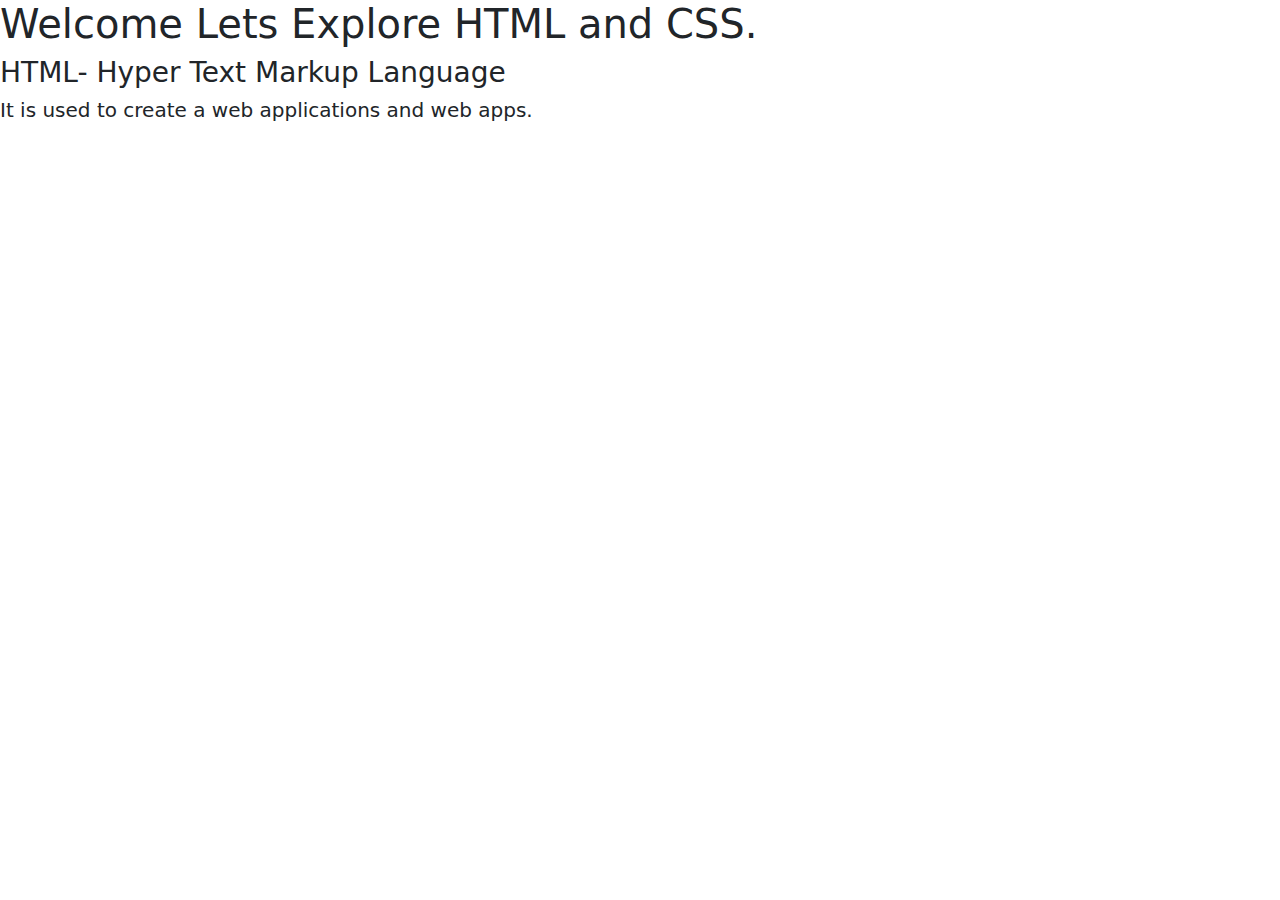
<file: WebApplication1/HtmlPage1.html>
﻿<!DOCTYPE html>
<html>
<head>
    <meta charset="utf-8" />
    <title>HtmlPractise</title>
    <link href="bootstrapexternal.css" rel="stylesheet" />
</head>
<body>
    <h1>Welcome Lets Explore HTML and CSS.</h1>
    <h3>HTML- Hyper Text Markup Language</h3>
    <h5>It is used to create a web applications and web apps.</h5>
    
</body>
</html>
</file>
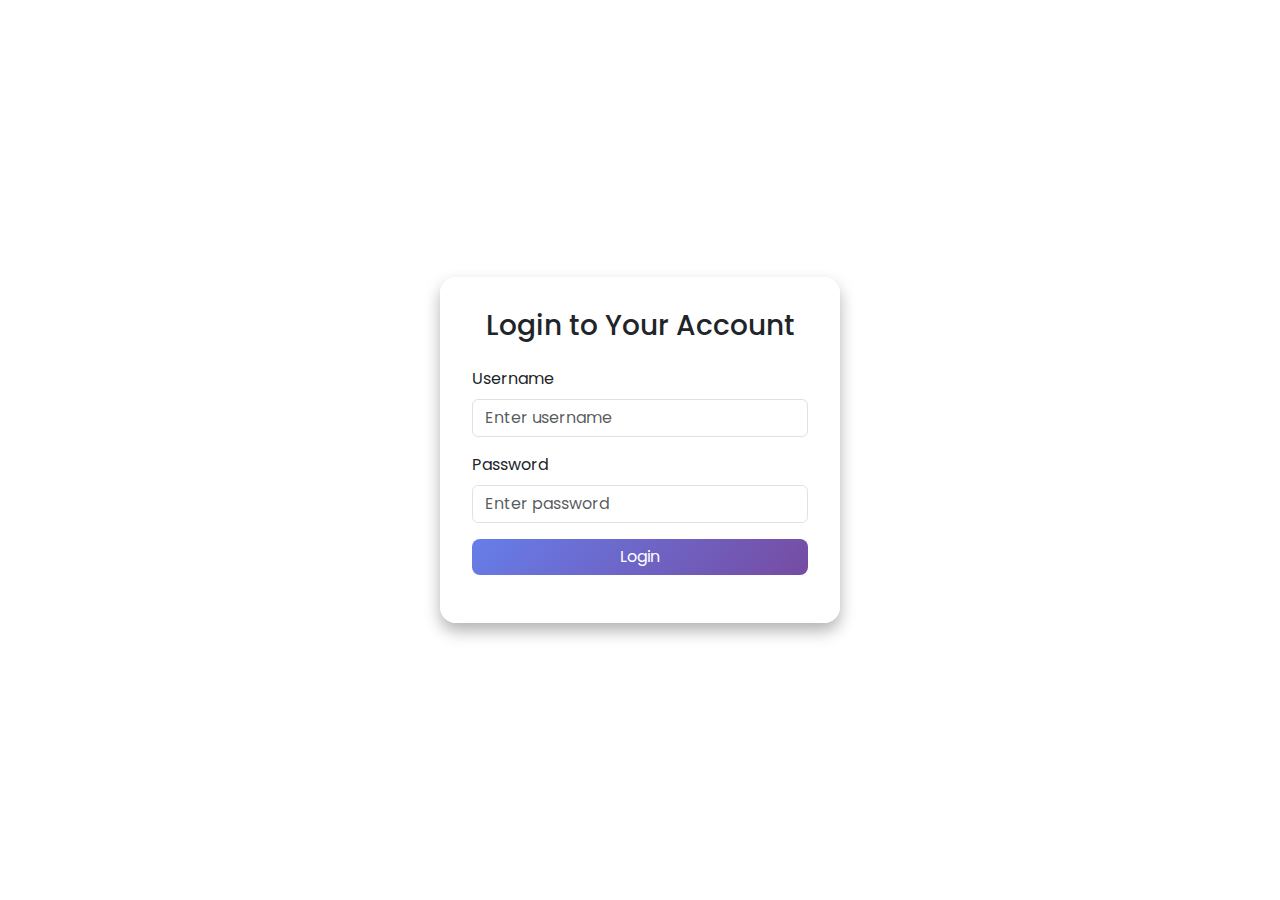
<file: WebApplicationPrac/LoginPage.html>
﻿<!DOCTYPE html>
<html lang="en">
<head>
    <meta charset="UTF-8" />
    <meta name="viewport" content="width=device-width, initial-scale=1.0" />
    <title>Stylish Login Page</title>

    <!-- Bootstrap CSS -->
    <link href="https://cdn.jsdelivr.net/npm/bootstrap@5.3.3/dist/css/bootstrap.min.css" rel="stylesheet">

    <!-- Google Font -->
    <link href="https://fonts.googleapis.com/css2?family=Poppins:wght@300;500;700&display=swap" rel="stylesheet">

    <style>
        body {
            font-family: 'Poppins', sans-serif;
            background: url('https://images.unsplash.com/photo-1508780709619-79562169bc64?auto=format&fit=crop&w=1400&q=80') no-repeat center center fixed;
            background-size: cover;
        }

        .login-container {
            min-height: 100vh;
            display: flex;
            align-items: center;
            justify-content: center;
        }

        .login-card {
            background: rgba(255, 255, 255, 0.95);
            padding: 2rem;
            border-radius: 1rem;
            box-shadow: 0 8px 16px rgba(0,0,0,0.3);
            width: 100%;
            max-width: 400px;
        }

        .btn-primary {
            border-radius: 0.5rem;
            background: linear-gradient(135deg, #667eea, #764ba2);
            border: none;
        }

            .btn-primary:hover {
                background: linear-gradient(135deg, #5a67d8, #6b46c1);
            }

        .message {
            margin-top: 1rem;
            text-align: center;
            font-weight: 500;
        }
    </style>
</head>
<body>
    <div class="login-container">
        <div class="login-card">
            <h3 class="text-center mb-4">Login to Your Account</h3>
            <form id="loginForm">
                <div class="mb-3">
                    <label for="username" class="form-label">Username</label>
                    <input type="text" class="form-control" id="username" placeholder="Enter username" required />
                </div>
                <div class="mb-3">
                    <label for="password" class="form-label">Password</label>
                    <input type="password" class="form-control" id="password" placeholder="Enter password" required />
                </div>
                <button type="submit" class="btn btn-primary w-100">Login</button>
                <div id="message" class="message"></div>
            </form>
        </div>
    </div>

    <!-- JS Script -->
    <script>
        document.getElementById("loginForm").addEventListener("submit", function (e) {
            e.preventDefault(); // prevent form submission

            const username = document.getElementById("username").value;
            const password = document.getElementById("password").value;
            const messageDiv = document.getElementById("message");


            // Dummy credentials check
            if (username === "Nikitha" && password === "niki@123") {
                messageDiv.innerHTML = "<span class='text-success'>Login Successful!</span>";
                //usernameInput.value = "";
                //passwordInput.value = "";
                
            } else {
                messageDiv.innerHTML = "<span class='text-danger'>Incorrect credentials. Try again.</span>";
                //usernameInput.value = "";
                //passwordInput.value = "";
            }
      
        
        });
    </script>

    <!-- Bootstrap JS (Optional) -->
    <script src="https://cdn.jsdelivr.net/npm/bootstrap@5.3.3/dist/js/bootstrap.bundle.min.js"></script>
</body>
</html>
</file>
<file: WebApplication1/bootstrapexternal.css>
﻿@charset "UTF-8"; /*!
 * Bootstrap  v5.3.7 (https://getbootstrap.com/)
 * Copyright 2011-2025 The Bootstrap Authors
 * Licensed under MIT (https://github.com/twbs/bootstrap/blob/main/LICENSE)
 */

:root, [data-bs-theme=light] {
    --bs-blue: #0d6efd;
    --bs-indigo: #6610f2;
    --bs-purple: #6f42c1;
    --bs-pink: #d63384;
    --bs-red: #dc3545;
    --bs-orange: #fd7e14;
    --bs-yellow: #ffc107;
    --bs-green: #198754;
    --bs-teal: #20c997;
    --bs-cyan: #0dcaf0;
    --bs-black: #000;
    --bs-white: #fff;
    --bs-gray: #6c757d;
    --bs-gray-dark: #343a40;
    --bs-gray-100: #f8f9fa;
    --bs-gray-200: #e9ecef;
    --bs-gray-300: #dee2e6;
    --bs-gray-400: #ced4da;
    --bs-gray-500: #adb5bd;
    --bs-gray-600: #6c757d;
    --bs-gray-700: #495057;
    --bs-gray-800: #343a40;
    --bs-gray-900: #212529;
    --bs-primary: #0d6efd;
    --bs-secondary: #6c757d;
    --bs-success: #198754;
    --bs-info: #0dcaf0;
    --bs-warning: #ffc107;
    --bs-danger: #dc3545;
    --bs-light: #f8f9fa;
    --bs-dark: #212529;
    --bs-primary-rgb: 13,110,253;
    --bs-secondary-rgb: 108,117,125;
    --bs-success-rgb: 25,135,84;
    --bs-info-rgb: 13,202,240;
    --bs-warning-rgb: 255,193,7;
    --bs-danger-rgb: 220,53,69;
    --bs-light-rgb: 248,249,250;
    --bs-dark-rgb: 33,37,41;
    --bs-primary-text-emphasis: #052c65;
    --bs-secondary-text-emphasis: #2b2f32;
    --bs-success-text-emphasis: #0a3622;
    --bs-info-text-emphasis: #055160;
    --bs-warning-text-emphasis: #664d03;
    --bs-danger-text-emphasis: #58151c;
    --bs-light-text-emphasis: #495057;
    --bs-dark-text-emphasis: #495057;
    --bs-primary-bg-subtle: #cfe2ff;
    --bs-secondary-bg-subtle: #e2e3e5;
    --bs-success-bg-subtle: #d1e7dd;
    --bs-info-bg-subtle: #cff4fc;
    --bs-warning-bg-subtle: #fff3cd;
    --bs-danger-bg-subtle: #f8d7da;
    --bs-light-bg-subtle: #fcfcfd;
    --bs-dark-bg-subtle: #ced4da;
    --bs-primary-border-subtle: #9ec5fe;
    --bs-secondary-border-subtle: #c4c8cb;
    --bs-success-border-subtle: #a3cfbb;
    --bs-info-border-subtle: #9eeaf9;
    --bs-warning-border-subtle: #ffe69c;
    --bs-danger-border-subtle: #f1aeb5;
    --bs-light-border-subtle: #e9ecef;
    --bs-dark-border-subtle: #adb5bd;
    --bs-white-rgb: 255,255,255;
    --bs-black-rgb: 0,0,0;
    --bs-font-sans-serif: system-ui,-apple-system,"Segoe UI",Roboto,"Helvetica Neue","Noto Sans","Liberation Sans",Arial,sans-serif,"Apple Color Emoji","Segoe UI Emoji","Segoe UI Symbol","Noto Color Emoji";
    --bs-font-monospace: SFMono-Regular,Menlo,Monaco,Consolas,"Liberation Mono","Courier New",monospace;
    --bs-gradient: linear-gradient(180deg, rgba(255, 255, 255, 0.15), rgba(255, 255, 255, 0));
    --bs-body-font-family: var(--bs-font-sans-serif);
    --bs-body-font-size: 1rem;
    --bs-body-font-weight: 400;
    --bs-body-line-height: 1.5;
    --bs-body-color: #212529;
    --bs-body-color-rgb: 33,37,41;
    --bs-body-bg: #fff;
    --bs-body-bg-rgb: 255,255,255;
    --bs-emphasis-color: #000;
    --bs-emphasis-color-rgb: 0,0,0;
    --bs-secondary-color: rgba(33, 37, 41, 0.75);
    --bs-secondary-color-rgb: 33,37,41;
    --bs-secondary-bg: #e9ecef;
    --bs-secondary-bg-rgb: 233,236,239;
    --bs-tertiary-color: rgba(33, 37, 41, 0.5);
    --bs-tertiary-color-rgb: 33,37,41;
    --bs-tertiary-bg: #f8f9fa;
    --bs-tertiary-bg-rgb: 248,249,250;
    --bs-heading-color: inherit;
    --bs-link-color: #0d6efd;
    --bs-link-color-rgb: 13,110,253;
    --bs-link-decoration: underline;
    --bs-link-hover-color: #0a58ca;
    --bs-link-hover-color-rgb: 10,88,202;
    --bs-code-color: #d63384;
    --bs-highlight-color: #212529;
    --bs-highlight-bg: #fff3cd;
    --bs-border-width: 1px;
    --bs-border-style: solid;
    --bs-border-color: #dee2e6;
    --bs-border-color-translucent: rgba(0, 0, 0, 0.175);
    --bs-border-radius: 0.375rem;
    --bs-border-radius-sm: 0.25rem;
    --bs-border-radius-lg: 0.5rem;
    --bs-border-radius-xl: 1rem;
    --bs-border-radius-xxl: 2rem;
    --bs-border-radius-2xl: var(--bs-border-radius-xxl);
    --bs-border-radius-pill: 50rem;
    --bs-box-shadow: 0 0.5rem 1rem rgba(0, 0, 0, 0.15);
    --bs-box-shadow-sm: 0 0.125rem 0.25rem rgba(0, 0, 0, 0.075);
    --bs-box-shadow-lg: 0 1rem 3rem rgba(0, 0, 0, 0.175);
    --bs-box-shadow-inset: inset 0 1px 2px rgba(0, 0, 0, 0.075);
    --bs-focus-ring-width: 0.25rem;
    --bs-focus-ring-opacity: 0.25;
    --bs-focus-ring-color: rgba(13, 110, 253, 0.25);
    --bs-form-valid-color: #198754;
    --bs-form-valid-border-color: #198754;
    --bs-form-invalid-color: #dc3545;
    --bs-form-invalid-border-color: #dc3545
}

[data-bs-theme=dark] {
    color-scheme: dark;
    --bs-body-color: #dee2e6;
    --bs-body-color-rgb: 222,226,230;
    --bs-body-bg: #212529;
    --bs-body-bg-rgb: 33,37,41;
    --bs-emphasis-color: #fff;
    --bs-emphasis-color-rgb: 255,255,255;
    --bs-secondary-color: rgba(222, 226, 230, 0.75);
    --bs-secondary-color-rgb: 222,226,230;
    --bs-secondary-bg: #343a40;
    --bs-secondary-bg-rgb: 52,58,64;
    --bs-tertiary-color: rgba(222, 226, 230, 0.5);
    --bs-tertiary-color-rgb: 222,226,230;
    --bs-tertiary-bg: #2b3035;
    --bs-tertiary-bg-rgb: 43,48,53;
    --bs-primary-text-emphasis: #6ea8fe;
    --bs-secondary-text-emphasis: #a7acb1;
    --bs-success-text-emphasis: #75b798;
    --bs-info-text-emphasis: #6edff6;
    --bs-warning-text-emphasis: #ffda6a;
    --bs-danger-text-emphasis: #ea868f;
    --bs-light-text-emphasis: #f8f9fa;
    --bs-dark-text-emphasis: #dee2e6;
    --bs-primary-bg-subtle: #031633;
    --bs-secondary-bg-subtle: #161719;
    --bs-success-bg-subtle: #051b11;
    --bs-info-bg-subtle: #032830;
    --bs-warning-bg-subtle: #332701;
    --bs-danger-bg-subtle: #2c0b0e;
    --bs-light-bg-subtle: #343a40;
    --bs-dark-bg-subtle: #1a1d20;
    --bs-primary-border-subtle: #084298;
    --bs-secondary-border-subtle: #41464b;
    --bs-success-border-subtle: #0f5132;
    --bs-info-border-subtle: #087990;
    --bs-warning-border-subtle: #997404;
    --bs-danger-border-subtle: #842029;
    --bs-light-border-subtle: #495057;
    --bs-dark-border-subtle: #343a40;
    --bs-heading-color: inherit;
    --bs-link-color: #6ea8fe;
    --bs-link-hover-color: #8bb9fe;
    --bs-link-color-rgb: 110,168,254;
    --bs-link-hover-color-rgb: 139,185,254;
    --bs-code-color: #e685b5;
    --bs-highlight-color: #dee2e6;
    --bs-highlight-bg: #664d03;
    --bs-border-color: #495057;
    --bs-border-color-translucent: rgba(255, 255, 255, 0.15);
    --bs-form-valid-color: #75b798;
    --bs-form-valid-border-color: #75b798;
    --bs-form-invalid-color: #ea868f;
    --bs-form-invalid-border-color: #ea868f
}

*, ::after, ::before {
    box-sizing: border-box
}

@media (prefers-reduced-motion:no-preference) {
    :root {
        scroll-behavior: smooth
    }
}

body {
    margin: 0;
    font-family: var(--bs-body-font-family);
    font-size: var(--bs-body-font-size);
    font-weight: var(--bs-body-font-weight);
    line-height: var(--bs-body-line-height);
    color: var(--bs-body-color);
    text-align: var(--bs-body-text-align);
    background-color: var(--bs-body-bg);
    -webkit-text-size-adjust: 100%;
    -webkit-tap-highlight-color: transparent
}

hr {
    margin: 1rem 0;
    color: inherit;
    border: 0;
    border-top: var(--bs-border-width) solid;
    opacity: .25
}

.h1, .h2, .h3, .h4, .h5, .h6, h1, h2, h3, h4, h5, h6 {
    margin-top: 0;
    margin-bottom: .5rem;
    font-weight: 500;
    line-height: 1.2;
    color: var(--bs-heading-color)
}

.h1, h1 {
    font-size: calc(1.375rem + 1.5vw)
}

@media (min-width:1200px) {
    .h1, h1 {
        font-size: 2.5rem
    }
}

.h2, h2 {
    font-size: calc(1.325rem + .9vw)
}

@media (min-width:1200px) {
    .h2, h2 {
        font-size: 2rem
    }
}

.h3, h3 {
    font-size: calc(1.3rem + .6vw)
}

@media (min-width:1200px) {
    .h3, h3 {
        font-size: 1.75rem
    }
}

.h4, h4 {
    font-size: calc(1.275rem + .3vw)
}

@media (min-width:1200px) {
    .h4, h4 {
        font-size: 1.5rem
    }
}

.h5, h5 {
    font-size: 1.25rem
}

.h6, h6 {
    font-size: 1rem
}

p {
    margin-top: 0;
    margin-bottom: 1rem
}

abbr[title] {
    -webkit-text-decoration: underline dotted;
    text-decoration: underline dotted;
    cursor: help;
    -webkit-text-decoration-skip-ink: none;
    text-decoration-skip-ink: none
}

address {
    margin-bottom: 1rem;
    font-style: normal;
    line-height: inherit
}

ol, ul {
    padding-left: 2rem
}

dl, ol, ul {
    margin-top: 0;
    margin-bottom: 1rem
}

    ol ol, ol ul, ul ol, ul ul {
        margin-bottom: 0
    }

dt {
    font-weight: 700
}

dd {
    margin-bottom: .5rem;
    margin-left: 0
}

blockquote {
    margin: 0 0 1rem
}

b, strong {
    font-weight: bolder
}

.small, small {
    font-size: .875em
}

.mark, mark {
    padding: .1875em;
    color: var(--bs-highlight-color);
    background-color: var(--bs-highlight-bg)
}

sub, sup {
    position: relative;
    font-size: .75em;
    line-height: 0;
    vertical-align: baseline
}

sub {
    bottom: -.25em
}

sup {
    top: -.5em
}

a {
    color: rgba(var(--bs-link-color-rgb),var(--bs-link-opacity,1));
    text-decoration: underline
}

    a:hover {
        --bs-link-color-rgb: var(--bs-link-hover-color-rgb)
    }

    a:not([href]):not([class]), a:not([href]):not([class]):hover {
        color: inherit;
        text-decoration: none
    }

code, kbd, pre, samp {
    font-family: var(--bs-font-monospace);
    font-size: 1em
}

pre {
    display: block;
    margin-top: 0;
    margin-bottom: 1rem;
    overflow: auto;
    font-size: .875em
}

    pre code {
        font-size: inherit;
        color: inherit;
        word-break: normal
    }

code {
    font-size: .875em;
    color: var(--bs-code-color);
    word-wrap: break-word
}

a > code {
    color: inherit
}

kbd {
    padding: .1875rem .375rem;
    font-size: .875em;
    color: var(--bs-body-bg);
    background-color: var(--bs-body-color);
    border-radius: .25rem
}

    kbd kbd {
        padding: 0;
        font-size: 1em
    }

figure {
    margin: 0 0 1rem
}

img, svg {
    vertical-align: middle
}

table {
    caption-side: bottom;
    border-collapse: collapse
}

caption {
    padding-top: .5rem;
    padding-bottom: .5rem;
    color: var(--bs-secondary-color);
    text-align: left
}

th {
    text-align: inherit;
    text-align: -webkit-match-parent
}

tbody, td, tfoot, th, thead, tr {
    border-color: inherit;
    border-style: solid;
    border-width: 0
}

label {
    display: inline-block
}

button {
    border-radius: 0
}

    button:focus:not(:focus-visible) {
        outline: 0
    }

button, input, optgroup, select, textarea {
    margin: 0;
    font-family: inherit;
    font-size: inherit;
    line-height: inherit
}

button, select {
    text-transform: none
}

[role=button] {
    cursor: pointer
}

select {
    word-wrap: normal
}

    select:disabled {
        opacity: 1
    }

[list]:not([type=date]):not([type=datetime-local]):not([type=month]):not([type=week]):not([type=time])::-webkit-calendar-picker-indicator {
    display: none !important
}

[type=button], [type=reset], [type=submit], button {
    -webkit-appearance: button
}

    [type=button]:not(:disabled), [type=reset]:not(:disabled), [type=submit]:not(:disabled), button:not(:disabled) {
        cursor: pointer
    }

::-moz-focus-inner {
    padding: 0;
    border-style: none
}

textarea {
    resize: vertical
}

fieldset {
    min-width: 0;
    padding: 0;
    margin: 0;
    border: 0
}

legend {
    float: left;
    width: 100%;
    padding: 0;
    margin-bottom: .5rem;
    line-height: inherit;
    font-size: calc(1.275rem + .3vw)
}

@media (min-width:1200px) {
    legend {
        font-size: 1.5rem
    }
}

legend + * {
    clear: left
}

::-webkit-datetime-edit-day-field, ::-webkit-datetime-edit-fields-wrapper, ::-webkit-datetime-edit-hour-field, ::-webkit-datetime-edit-minute, ::-webkit-datetime-edit-month-field, ::-webkit-datetime-edit-text, ::-webkit-datetime-edit-year-field {
    padding: 0
}

::-webkit-inner-spin-button {
    height: auto
}

[type=search] {
    -webkit-appearance: textfield;
    outline-offset: -2px
}

::-webkit-search-decoration {
    -webkit-appearance: none
}

::-webkit-color-swatch-wrapper {
    padding: 0
}

::-webkit-file-upload-button {
    font: inherit;
    -webkit-appearance: button
}

::file-selector-button {
    font: inherit;
    -webkit-appearance: button
}

output {
    display: inline-block
}

iframe {
    border: 0
}

summary {
    display: list-item;
    cursor: pointer
}

progress {
    vertical-align: baseline
}

[hidden] {
    display: none !important
}

.lead {
    font-size: 1.25rem;
    font-weight: 300
}

.display-1 {
    font-weight: 300;
    line-height: 1.2;
    font-size: calc(1.625rem + 4.5vw)
}

@media (min-width:1200px) {
    .display-1 {
        font-size: 5rem
    }
}

.display-2 {
    font-weight: 300;
    line-height: 1.2;
    font-size: calc(1.575rem + 3.9vw)
}

@media (min-width:1200px) {
    .display-2 {
        font-size: 4.5rem
    }
}

.display-3 {
    font-weight: 300;
    line-height: 1.2;
    font-size: calc(1.525rem + 3.3vw)
}

@media (min-width:1200px) {
    .display-3 {
        font-size: 4rem
    }
}

.display-4 {
    font-weight: 300;
    line-height: 1.2;
    font-size: calc(1.475rem + 2.7vw)
}

@media (min-width:1200px) {
    .display-4 {
        font-size: 3.5rem
    }
}

.display-5 {
    font-weight: 300;
    line-height: 1.2;
    font-size: calc(1.425rem + 2.1vw)
}

@media (min-width:1200px) {
    .display-5 {
        font-size: 3rem
    }
}

.display-6 {
    font-weight: 300;
    line-height: 1.2;
    font-size: calc(1.375rem + 1.5vw)
}

@media (min-width:1200px) {
    .display-6 {
        font-size: 2.5rem
    }
}

.list-unstyled {
    padding-left: 0;
    list-style: none
}

.list-inline {
    padding-left: 0;
    list-style: none
}

.list-inline-item {
    display: inline-block
}

    .list-inline-item:not(:last-child) {
        margin-right: .5rem
    }

.initialism {
    font-size: .875em;
    text-transform: uppercase
}

.blockquote {
    margin-bottom: 1rem;
    font-size: 1.25rem
}

    .blockquote > :last-child {
        margin-bottom: 0
    }

.blockquote-footer {
    margin-top: -1rem;
    margin-bottom: 1rem;
    font-size: .875em;
    color: #6c757d
}

    .blockquote-footer::before {
        content: "— "
    }

.img-fluid {
    max-width: 100%;
    height: auto
}

.img-thumbnail {
    padding: .25rem;
    background-color: var(--bs-body-bg);
    border: var(--bs-border-width) solid var(--bs-border-color);
    border-radius: var(--bs-border-radius);
    max-width: 100%;
    height: auto
}

.figure {
    display: inline-block
}

.figure-img {
    margin-bottom: .5rem;
    line-height: 1
}

.figure-caption {
    font-size: .875em;
    color: var(--bs-secondary-color)
}

.container, .container-fluid, .container-lg, .container-md, .container-sm, .container-xl, .container-xxl {
    --bs-gutter-x: 1.5rem;
    --bs-gutter-y: 0;
    width: 100%;
    padding-right: calc(var(--bs-gutter-x) * .5);
    padding-left: calc(var(--bs-gutter-x) * .5);
    margin-right: auto;
    margin-left: auto
}

@media (min-width:576px) {
    .container, .container-sm {
        max-width: 540px
    }
}

@media (min-width:768px) {
    .container, .container-md, .container-sm {
        max-width: 720px
    }
}

@media (min-width:992px) {
    .container, .container-lg, .container-md, .container-sm {
        max-width: 960px
    }
}

@media (min-width:1200px) {
    .container, .container-lg, .container-md, .container-sm, .container-xl {
        max-width: 1140px
    }
}

@media (min-width:1400px) {
    .container, .container-lg, .container-md, .container-sm, .container-xl, .container-xxl {
        max-width: 1320px
    }
}

:root {
    --bs-breakpoint-xs: 0;
    --bs-breakpoint-sm: 576px;
    --bs-breakpoint-md: 768px;
    --bs-breakpoint-lg: 992px;
    --bs-breakpoint-xl: 1200px;
    --bs-breakpoint-xxl: 1400px
}

.row {
    --bs-gutter-x: 1.5rem;
    --bs-gutter-y: 0;
    display: flex;
    flex-wrap: wrap;
    margin-top: calc(-1 * var(--bs-gutter-y));
    margin-right: calc(-.5 * var(--bs-gutter-x));
    margin-left: calc(-.5 * var(--bs-gutter-x))
}

    .row > * {
        flex-shrink: 0;
        width: 100%;
        max-width: 100%;
        padding-right: calc(var(--bs-gutter-x) * .5);
        padding-left: calc(var(--bs-gutter-x) * .5);
        margin-top: var(--bs-gutter-y)
    }

.col {
    flex: 1 0 0
}

.row-cols-auto > * {
    flex: 0 0 auto;
    width: auto
}

.row-cols-1 > * {
    flex: 0 0 auto;
    width: 100%
}

.row-cols-2 > * {
    flex: 0 0 auto;
    width: 50%
}

.row-cols-3 > * {
    flex: 0 0 auto;
    width: 33.33333333%
}

.row-cols-4 > * {
    flex: 0 0 auto;
    width: 25%
}

.row-cols-5 > * {
    flex: 0 0 auto;
    width: 20%
}

.row-cols-6 > * {
    flex: 0 0 auto;
    width: 16.66666667%
}

.col-auto {
    flex: 0 0 auto;
    width: auto
}

.col-1 {
    flex: 0 0 auto;
    width: 8.33333333%
}

.col-2 {
    flex: 0 0 auto;
    width: 16.66666667%
}

.col-3 {
    flex: 0 0 auto;
    width: 25%
}

.col-4 {
    flex: 0 0 auto;
    width: 33.33333333%
}

.col-5 {
    flex: 0 0 auto;
    width: 41.66666667%
}

.col-6 {
    flex: 0 0 auto;
    width: 50%
}

.col-7 {
    flex: 0 0 auto;
    width: 58.33333333%
}

.col-8 {
    flex: 0 0 auto;
    width: 66.66666667%
}

.col-9 {
    flex: 0 0 auto;
    width: 75%
}

.col-10 {
    flex: 0 0 auto;
    width: 83.33333333%
}

.col-11 {
    flex: 0 0 auto;
    width: 91.66666667%
}

.col-12 {
    flex: 0 0 auto;
    width: 100%
}

.offset-1 {
    margin-left: 8.33333333%
}

.offset-2 {
    margin-left: 16.66666667%
}

.offset-3 {
    margin-left: 25%
}

.offset-4 {
    margin-left: 33.33333333%
}

.offset-5 {
    margin-left: 41.66666667%
}

.offset-6 {
    margin-left: 50%
}

.offset-7 {
    margin-left: 58.33333333%
}

.offset-8 {
    margin-left: 66.66666667%
}

.offset-9 {
    margin-left: 75%
}

.offset-10 {
    margin-left: 83.33333333%
}

.offset-11 {
    margin-left: 91.66666667%
}

.g-0, .gx-0 {
    --bs-gutter-x: 0
}

.g-0, .gy-0 {
    --bs-gutter-y: 0
}

.g-1, .gx-1 {
    --bs-gutter-x: 0.25rem
}

.g-1, .gy-1 {
    --bs-gutter-y: 0.25rem
}

.g-2, .gx-2 {
    --bs-gutter-x: 0.5rem
}

.g-2, .gy-2 {
    --bs-gutter-y: 0.5rem
}

.g-3, .gx-3 {
    --bs-gutter-x: 1rem
}

.g-3, .gy-3 {
    --bs-gutter-y: 1rem
}

.g-4, .gx-4 {
    --bs-gutter-x: 1.5rem
}

.g-4, .gy-4 {
    --bs-gutter-y: 1.5rem
}

.g-5, .gx-5 {
    --bs-gutter-x: 3rem
}

.g-5, .gy-5 {
    --bs-gutter-y: 3rem
}

@media (min-width:576px) {
    .col-sm {
        flex: 1 0 0
    }

    .row-cols-sm-auto > * {
        flex: 0 0 auto;
        width: auto
    }

    .row-cols-sm-1 > * {
        flex: 0 0 auto;
        width: 100%
    }

    .row-cols-sm-2 > * {
        flex: 0 0 auto;
        width: 50%
    }

    .row-cols-sm-3 > * {
        flex: 0 0 auto;
        width: 33.33333333%
    }

    .row-cols-sm-4 > * {
        flex: 0 0 auto;
        width: 25%
    }

    .row-cols-sm-5 > * {
        flex: 0 0 auto;
        width: 20%
    }

    .row-cols-sm-6 > * {
        flex: 0 0 auto;
        width: 16.66666667%
    }

    .col-sm-auto {
        flex: 0 0 auto;
        width: auto
    }

    .col-sm-1 {
        flex: 0 0 auto;
        width: 8.33333333%
    }

    .col-sm-2 {
        flex: 0 0 auto;
        width: 16.66666667%
    }

    .col-sm-3 {
        flex: 0 0 auto;
        width: 25%
    }

    .col-sm-4 {
        flex: 0 0 auto;
        width: 33.33333333%
    }

    .col-sm-5 {
        flex: 0 0 auto;
        width: 41.66666667%
    }

    .col-sm-6 {
        flex: 0 0 auto;
        width: 50%
    }

    .col-sm-7 {
        flex: 0 0 auto;
        width: 58.33333333%
    }

    .col-sm-8 {
        flex: 0 0 auto;
        width: 66.66666667%
    }

    .col-sm-9 {
        flex: 0 0 auto;
        width: 75%
    }

    .col-sm-10 {
        flex: 0 0 auto;
        width: 83.33333333%
    }

    .col-sm-11 {
        flex: 0 0 auto;
        width: 91.66666667%
    }

    .col-sm-12 {
        flex: 0 0 auto;
        width: 100%
    }

    .offset-sm-0 {
        margin-left: 0
    }

    .offset-sm-1 {
        margin-left: 8.33333333%
    }

    .offset-sm-2 {
        margin-left: 16.66666667%
    }

    .offset-sm-3 {
        margin-left: 25%
    }

    .offset-sm-4 {
        margin-left: 33.33333333%
    }

    .offset-sm-5 {
        margin-left: 41.66666667%
    }

    .offset-sm-6 {
        margin-left: 50%
    }

    .offset-sm-7 {
        margin-left: 58.33333333%
    }

    .offset-sm-8 {
        margin-left: 66.66666667%
    }

    .offset-sm-9 {
        margin-left: 75%
    }

    .offset-sm-10 {
        margin-left: 83.33333333%
    }

    .offset-sm-11 {
        margin-left: 91.66666667%
    }

    .g-sm-0, .gx-sm-0 {
        --bs-gutter-x: 0
    }

    .g-sm-0, .gy-sm-0 {
        --bs-gutter-y: 0
    }

    .g-sm-1, .gx-sm-1 {
        --bs-gutter-x: 0.25rem
    }

    .g-sm-1, .gy-sm-1 {
        --bs-gutter-y: 0.25rem
    }

    .g-sm-2, .gx-sm-2 {
        --bs-gutter-x: 0.5rem
    }

    .g-sm-2, .gy-sm-2 {
        --bs-gutter-y: 0.5rem
    }

    .g-sm-3, .gx-sm-3 {
        --bs-gutter-x: 1rem
    }

    .g-sm-3, .gy-sm-3 {
        --bs-gutter-y: 1rem
    }

    .g-sm-4, .gx-sm-4 {
        --bs-gutter-x: 1.5rem
    }

    .g-sm-4, .gy-sm-4 {
        --bs-gutter-y: 1.5rem
    }

    .g-sm-5, .gx-sm-5 {
        --bs-gutter-x: 3rem
    }

    .g-sm-5, .gy-sm-5 {
        --bs-gutter-y: 3rem
    }
}

@media (min-width:768px) {
    .col-md {
        flex: 1 0 0
    }

    .row-cols-md-auto > * {
        flex: 0 0 auto;
        width: auto
    }

    .row-cols-md-1 > * {
        flex: 0 0 auto;
        width: 100%
    }

    .row-cols-md-2 > * {
        flex: 0 0 auto;
        width: 50%
    }

    .row-cols-md-3 > * {
        flex: 0 0 auto;
        width: 33.33333333%
    }

    .row-cols-md-4 > * {
        flex: 0 0 auto;
        width: 25%
    }

    .row-cols-md-5 > * {
        flex: 0 0 auto;
        width: 20%
    }

    .row-cols-md-6 > * {
        flex: 0 0 auto;
        width: 16.66666667%
    }

    .col-md-auto {
        flex: 0 0 auto;
        width: auto
    }

    .col-md-1 {
        flex: 0 0 auto;
        width: 8.33333333%
    }

    .col-md-2 {
        flex: 0 0 auto;
        width: 16.66666667%
    }

    .col-md-3 {
        flex: 0 0 auto;
        width: 25%
    }

    .col-md-4 {
        flex: 0 0 auto;
        width: 33.33333333%
    }

    .col-md-5 {
        flex: 0 0 auto;
        width: 41.66666667%
    }

    .col-md-6 {
        flex: 0 0 auto;
        width: 50%
    }

    .col-md-7 {
        flex: 0 0 auto;
        width: 58.33333333%
    }

    .col-md-8 {
        flex: 0 0 auto;
        width: 66.66666667%
    }

    .col-md-9 {
        flex: 0 0 auto;
        width: 75%
    }

    .col-md-10 {
        flex: 0 0 auto;
        width: 83.33333333%
    }

    .col-md-11 {
        flex: 0 0 auto;
        width: 91.66666667%
    }

    .col-md-12 {
        flex: 0 0 auto;
        width: 100%
    }

    .offset-md-0 {
        margin-left: 0
    }

    .offset-md-1 {
        margin-left: 8.33333333%
    }

    .offset-md-2 {
        margin-left: 16.66666667%
    }

    .offset-md-3 {
        margin-left: 25%
    }

    .offset-md-4 {
        margin-left: 33.33333333%
    }

    .offset-md-5 {
        margin-left: 41.66666667%
    }

    .offset-md-6 {
        margin-left: 50%
    }

    .offset-md-7 {
        margin-left: 58.33333333%
    }

    .offset-md-8 {
        margin-left: 66.66666667%
    }

    .offset-md-9 {
        margin-left: 75%
    }

    .offset-md-10 {
        margin-left: 83.33333333%
    }

    .offset-md-11 {
        margin-left: 91.66666667%
    }

    .g-md-0, .gx-md-0 {
        --bs-gutter-x: 0
    }

    .g-md-0, .gy-md-0 {
        --bs-gutter-y: 0
    }

    .g-md-1, .gx-md-1 {
        --bs-gutter-x: 0.25rem
    }

    .g-md-1, .gy-md-1 {
        --bs-gutter-y: 0.25rem
    }

    .g-md-2, .gx-md-2 {
        --bs-gutter-x: 0.5rem
    }

    .g-md-2, .gy-md-2 {
        --bs-gutter-y: 0.5rem
    }

    .g-md-3, .gx-md-3 {
        --bs-gutter-x: 1rem
    }

    .g-md-3, .gy-md-3 {
        --bs-gutter-y: 1rem
    }

    .g-md-4, .gx-md-4 {
        --bs-gutter-x: 1.5rem
    }

    .g-md-4, .gy-md-4 {
        --bs-gutter-y: 1.5rem
    }

    .g-md-5, .gx-md-5 {
        --bs-gutter-x: 3rem
    }

    .g-md-5, .gy-md-5 {
        --bs-gutter-y: 3rem
    }
}

@media (min-width:992px) {
    .col-lg {
        flex: 1 0 0
    }

    .row-cols-lg-auto > * {
        flex: 0 0 auto;
        width: auto
    }

    .row-cols-lg-1 > * {
        flex: 0 0 auto;
        width: 100%
    }

    .row-cols-lg-2 > * {
        flex: 0 0 auto;
        width: 50%
    }

    .row-cols-lg-3 > * {
        flex: 0 0 auto;
        width: 33.33333333%
    }

    .row-cols-lg-4 > * {
        flex: 0 0 auto;
        width: 25%
    }

    .row-cols-lg-5 > * {
        flex: 0 0 auto;
        width: 20%
    }

    .row-cols-lg-6 > * {
        flex: 0 0 auto;
        width: 16.66666667%
    }

    .col-lg-auto {
        flex: 0 0 auto;
        width: auto
    }

    .col-lg-1 {
        flex: 0 0 auto;
        width: 8.33333333%
    }

    .col-lg-2 {
        flex: 0 0 auto;
        width: 16.66666667%
    }

    .col-lg-3 {
        flex: 0 0 auto;
        width: 25%
    }

    .col-lg-4 {
        flex: 0 0 auto;
        width: 33.33333333%
    }

    .col-lg-5 {
        flex: 0 0 auto;
        width: 41.66666667%
    }

    .col-lg-6 {
        flex: 0 0 auto;
        width: 50%
    }

    .col-lg-7 {
        flex: 0 0 auto;
        width: 58.33333333%
    }

    .col-lg-8 {
        flex: 0 0 auto;
        width: 66.66666667%
    }

    .col-lg-9 {
        flex: 0 0 auto;
        width: 75%
    }

    .col-lg-10 {
        flex: 0 0 auto;
        width: 83.33333333%
    }

    .col-lg-11 {
        flex: 0 0 auto;
        width: 91.66666667%
    }

    .col-lg-12 {
        flex: 0 0 auto;
        width: 100%
    }

    .offset-lg-0 {
        margin-left: 0
    }

    .offset-lg-1 {
        margin-left: 8.33333333%
    }

    .offset-lg-2 {
        margin-left: 16.66666667%
    }

    .offset-lg-3 {
        margin-left: 25%
    }

    .offset-lg-4 {
        margin-left: 33.33333333%
    }

    .offset-lg-5 {
        margin-left: 41.66666667%
    }

    .offset-lg-6 {
        margin-left: 50%
    }

    .offset-lg-7 {
        margin-left: 58.33333333%
    }

    .offset-lg-8 {
        margin-left: 66.66666667%
    }

    .offset-lg-9 {
        margin-left: 75%
    }

    .offset-lg-10 {
        margin-left: 83.33333333%
    }

    .offset-lg-11 {
        margin-left: 91.66666667%
    }

    .g-lg-0, .gx-lg-0 {
        --bs-gutter-x: 0
    }

    .g-lg-0, .gy-lg-0 {
        --bs-gutter-y: 0
    }

    .g-lg-1, .gx-lg-1 {
        --bs-gutter-x: 0.25rem
    }

    .g-lg-1, .gy-lg-1 {
        --bs-gutter-y: 0.25rem
    }

    .g-lg-2, .gx-lg-2 {
        --bs-gutter-x: 0.5rem
    }

    .g-lg-2, .gy-lg-2 {
        --bs-gutter-y: 0.5rem
    }

    .g-lg-3, .gx-lg-3 {
        --bs-gutter-x: 1rem
    }

    .g-lg-3, .gy-lg-3 {
        --bs-gutter-y: 1rem
    }

    .g-lg-4, .gx-lg-4 {
        --bs-gutter-x: 1.5rem
    }

    .g-lg-4, .gy-lg-4 {
        --bs-gutter-y: 1.5rem
    }

    .g-lg-5, .gx-lg-5 {
        --bs-gutter-x: 3rem
    }

    .g-lg-5, .gy-lg-5 {
        --bs-gutter-y: 3rem
    }
}

@media (min-width:1200px) {
    .col-xl {
        flex: 1 0 0
    }

    .row-cols-xl-auto > * {
        flex: 0 0 auto;
        width: auto
    }

    .row-cols-xl-1 > * {
        flex: 0 0 auto;
        width: 100%
    }

    .row-cols-xl-2 > * {
        flex: 0 0 auto;
        width: 50%
    }

    .row-cols-xl-3 > * {
        flex: 0 0 auto;
        width: 33.33333333%
    }

    .row-cols-xl-4 > * {
        flex: 0 0 auto;
        width: 25%
    }

    .row-cols-xl-5 > * {
        flex: 0 0 auto;
        width: 20%
    }

    .row-cols-xl-6 > * {
        flex: 0 0 auto;
        width: 16.66666667%
    }

    .col-xl-auto {
        flex: 0 0 auto;
        width: auto
    }

    .col-xl-1 {
        flex: 0 0 auto;
        width: 8.33333333%
    }

    .col-xl-2 {
        flex: 0 0 auto;
        width: 16.66666667%
    }

    .col-xl-3 {
        flex: 0 0 auto;
        width: 25%
    }

    .col-xl-4 {
        flex: 0 0 auto;
        width: 33.33333333%
    }

    .col-xl-5 {
        flex: 0 0 auto;
        width: 41.66666667%
    }

    .col-xl-6 {
        flex: 0 0 auto;
        width: 50%
    }

    .col-xl-7 {
        flex: 0 0 auto;
        width: 58.33333333%
    }

    .col-xl-8 {
        flex: 0 0 auto;
        width: 66.66666667%
    }

    .col-xl-9 {
        flex: 0 0 auto;
        width: 75%
    }

    .col-xl-10 {
        flex: 0 0 auto;
        width: 83.33333333%
    }

    .col-xl-11 {
        flex: 0 0 auto;
        width: 91.66666667%
    }

    .col-xl-12 {
        flex: 0 0 auto;
        width: 100%
    }

    .offset-xl-0 {
        margin-left: 0
    }

    .offset-xl-1 {
        margin-left: 8.33333333%
    }

    .offset-xl-2 {
        margin-left: 16.66666667%
    }

    .offset-xl-3 {
        margin-left: 25%
    }

    .offset-xl-4 {
        margin-left: 33.33333333%
    }

    .offset-xl-5 {
        margin-left: 41.66666667%
    }

    .offset-xl-6 {
        margin-left: 50%
    }

    .offset-xl-7 {
        margin-left: 58.33333333%
    }

    .offset-xl-8 {
        margin-left: 66.66666667%
    }

    .offset-xl-9 {
        margin-left: 75%
    }

    .offset-xl-10 {
        margin-left: 83.33333333%
    }

    .offset-xl-11 {
        margin-left: 91.66666667%
    }

    .g-xl-0, .gx-xl-0 {
        --bs-gutter-x: 0
    }

    .g-xl-0, .gy-xl-0 {
        --bs-gutter-y: 0
    }

    .g-xl-1, .gx-xl-1 {
        --bs-gutter-x: 0.25rem
    }

    .g-xl-1, .gy-xl-1 {
        --bs-gutter-y: 0.25rem
    }

    .g-xl-2, .gx-xl-2 {
        --bs-gutter-x: 0.5rem
    }

    .g-xl-2, .gy-xl-2 {
        --bs-gutter-y: 0.5rem
    }

    .g-xl-3, .gx-xl-3 {
        --bs-gutter-x: 1rem
    }

    .g-xl-3, .gy-xl-3 {
        --bs-gutter-y: 1rem
    }

    .g-xl-4, .gx-xl-4 {
        --bs-gutter-x: 1.5rem
    }

    .g-xl-4, .gy-xl-4 {
        --bs-gutter-y: 1.5rem
    }

    .g-xl-5, .gx-xl-5 {
        --bs-gutter-x: 3rem
    }

    .g-xl-5, .gy-xl-5 {
        --bs-gutter-y: 3rem
    }
}

@media (min-width:1400px) {
    .col-xxl {
        flex: 1 0 0
    }

    .row-cols-xxl-auto > * {
        flex: 0 0 auto;
        width: auto
    }

    .row-cols-xxl-1 > * {
        flex: 0 0 auto;
        width: 100%
    }

    .row-cols-xxl-2 > * {
        flex: 0 0 auto;
        width: 50%
    }

    .row-cols-xxl-3 > * {
        flex: 0 0 auto;
        width: 33.33333333%
    }

    .row-cols-xxl-4 > * {
        flex: 0 0 auto;
        width: 25%
    }

    .row-cols-xxl-5 > * {
        flex: 0 0 auto;
        width: 20%
    }

    .row-cols-xxl-6 > * {
        flex: 0 0 auto;
        width: 16.66666667%
    }

    .col-xxl-auto {
        flex: 0 0 auto;
        width: auto
    }

    .col-xxl-1 {
        flex: 0 0 auto;
        width: 8.33333333%
    }

    .col-xxl-2 {
        flex: 0 0 auto;
        width: 16.66666667%
    }

    .col-xxl-3 {
        flex: 0 0 auto;
        width: 25%
    }

    .col-xxl-4 {
        flex: 0 0 auto;
        width: 33.33333333%
    }

    .col-xxl-5 {
        flex: 0 0 auto;
        width: 41.66666667%
    }

    .col-xxl-6 {
        flex: 0 0 auto;
        width: 50%
    }

    .col-xxl-7 {
        flex: 0 0 auto;
        width: 58.33333333%
    }

    .col-xxl-8 {
        flex: 0 0 auto;
        width: 66.66666667%
    }

    .col-xxl-9 {
        flex: 0 0 auto;
        width: 75%
    }

    .col-xxl-10 {
        flex: 0 0 auto;
        width: 83.33333333%
    }

    .col-xxl-11 {
        flex: 0 0 auto;
        width: 91.66666667%
    }

    .col-xxl-12 {
        flex: 0 0 auto;
        width: 100%
    }

    .offset-xxl-0 {
        margin-left: 0
    }

    .offset-xxl-1 {
        margin-left: 8.33333333%
    }

    .offset-xxl-2 {
        margin-left: 16.66666667%
    }

    .offset-xxl-3 {
        margin-left: 25%
    }

    .offset-xxl-4 {
        margin-left: 33.33333333%
    }

    .offset-xxl-5 {
        margin-left: 41.66666667%
    }

    .offset-xxl-6 {
        margin-left: 50%
    }

    .offset-xxl-7 {
        margin-left: 58.33333333%
    }

    .offset-xxl-8 {
        margin-left: 66.66666667%
    }

    .offset-xxl-9 {
        margin-left: 75%
    }

    .offset-xxl-10 {
        margin-left: 83.33333333%
    }

    .offset-xxl-11 {
        margin-left: 91.66666667%
    }

    .g-xxl-0, .gx-xxl-0 {
        --bs-gutter-x: 0
    }

    .g-xxl-0, .gy-xxl-0 {
        --bs-gutter-y: 0
    }

    .g-xxl-1, .gx-xxl-1 {
        --bs-gutter-x: 0.25rem
    }

    .g-xxl-1, .gy-xxl-1 {
        --bs-gutter-y: 0.25rem
    }

    .g-xxl-2, .gx-xxl-2 {
        --bs-gutter-x: 0.5rem
    }

    .g-xxl-2, .gy-xxl-2 {
        --bs-gutter-y: 0.5rem
    }

    .g-xxl-3, .gx-xxl-3 {
        --bs-gutter-x: 1rem
    }

    .g-xxl-3, .gy-xxl-3 {
        --bs-gutter-y: 1rem
    }

    .g-xxl-4, .gx-xxl-4 {
        --bs-gutter-x: 1.5rem
    }

    .g-xxl-4, .gy-xxl-4 {
        --bs-gutter-y: 1.5rem
    }

    .g-xxl-5, .gx-xxl-5 {
        --bs-gutter-x: 3rem
    }

    .g-xxl-5, .gy-xxl-5 {
        --bs-gutter-y: 3rem
    }
}

.table {
    --bs-table-color-type: initial;
    --bs-table-bg-type: initial;
    --bs-table-color-state: initial;
    --bs-table-bg-state: initial;
    --bs-table-color: var(--bs-emphasis-color);
    --bs-table-bg: var(--bs-body-bg);
    --bs-table-border-color: var(--bs-border-color);
    --bs-table-accent-bg: transparent;
    --bs-table-striped-color: var(--bs-emphasis-color);
    --bs-table-striped-bg: rgba(var(--bs-emphasis-color-rgb), 0.05);
    --bs-table-active-color: var(--bs-emphasis-color);
    --bs-table-active-bg: rgba(var(--bs-emphasis-color-rgb), 0.1);
    --bs-table-hover-color: var(--bs-emphasis-color);
    --bs-table-hover-bg: rgba(var(--bs-emphasis-color-rgb), 0.075);
    width: 100%;
    margin-bottom: 1rem;
    vertical-align: top;
    border-color: var(--bs-table-border-color)
}

    .table > :not(caption) > * > * {
        padding: .5rem .5rem;
        color: var(--bs-table-color-state,var(--bs-table-color-type,var(--bs-table-color)));
        background-color: var(--bs-table-bg);
        border-bottom-width: var(--bs-border-width);
        box-shadow: inset 0 0 0 9999px var(--bs-table-bg-state,var(--bs-table-bg-type,var(--bs-table-accent-bg)))
    }

    .table > tbody {
        vertical-align: inherit
    }

    .table > thead {
        vertical-align: bottom
    }

.table-group-divider {
    border-top: calc(var(--bs-border-width) * 2) solid currentcolor
}

.caption-top {
    caption-side: top
}

.table-sm > :not(caption) > * > * {
    padding: .25rem .25rem
}

.table-bordered > :not(caption) > * {
    border-width: var(--bs-border-width) 0
}

    .table-bordered > :not(caption) > * > * {
        border-width: 0 var(--bs-border-width)
    }

.table-borderless > :not(caption) > * > * {
    border-bottom-width: 0
}

.table-borderless > :not(:first-child) {
    border-top-width: 0
}

.table-striped > tbody > tr:nth-of-type(odd) > * {
    --bs-table-color-type: var(--bs-table-striped-color);
    --bs-table-bg-type: var(--bs-table-striped-bg)
}

.table-striped-columns > :not(caption) > tr > :nth-child(2n) {
    --bs-table-color-type: var(--bs-table-striped-color);
    --bs-table-bg-type: var(--bs-table-striped-bg)
}

.table-active {
    --bs-table-color-state: var(--bs-table-active-color);
    --bs-table-bg-state: var(--bs-table-active-bg)
}

.table-hover > tbody > tr:hover > * {
    --bs-table-color-state: var(--bs-table-hover-color);
    --bs-table-bg-state: var(--bs-table-hover-bg)
}

.table-primary {
    --bs-table-color: #000;
    --bs-table-bg: #cfe2ff;
    --bs-table-border-color: #a6b5cc;
    --bs-table-striped-bg: #c5d7f2;
    --bs-table-striped-color: #000;
    --bs-table-active-bg: #bacbe6;
    --bs-table-active-color: #000;
    --bs-table-hover-bg: #bfd1ec;
    --bs-table-hover-color: #000;
    color: var(--bs-table-color);
    border-color: var(--bs-table-border-color)
}

.table-secondary {
    --bs-table-color: #000;
    --bs-table-bg: #e2e3e5;
    --bs-table-border-color: #b5b6b7;
    --bs-table-striped-bg: #d7d8da;
    --bs-table-striped-color: #000;
    --bs-table-active-bg: #cbccce;
    --bs-table-active-color: #000;
    --bs-table-hover-bg: #d1d2d4;
    --bs-table-hover-color: #000;
    color: var(--bs-table-color);
    border-color: var(--bs-table-border-color)
}

.table-success {
    --bs-table-color: #000;
    --bs-table-bg: #d1e7dd;
    --bs-table-border-color: #a7b9b1;
    --bs-table-striped-bg: #c7dbd2;
    --bs-table-striped-color: #000;
    --bs-table-active-bg: #bcd0c7;
    --bs-table-active-color: #000;
    --bs-table-hover-bg: #c1d6cc;
    --bs-table-hover-color: #000;
    color: var(--bs-table-color);
    border-color: var(--bs-table-border-color)
}

.table-info {
    --bs-table-color: #000;
    --bs-table-bg: #cff4fc;
    --bs-table-border-color: #a6c3ca;
    --bs-table-striped-bg: #c5e8ef;
    --bs-table-striped-color: #000;
    --bs-table-active-bg: #badce3;
    --bs-table-active-color: #000;
    --bs-table-hover-bg: #bfe2e9;
    --bs-table-hover-color: #000;
    color: var(--bs-table-color);
    border-color: var(--bs-table-border-color)
}

.table-warning {
    --bs-table-color: #000;
    --bs-table-bg: #fff3cd;
    --bs-table-border-color: #ccc2a4;
    --bs-table-striped-bg: #f2e7c3;
    --bs-table-striped-color: #000;
    --bs-table-active-bg: #e6dbb9;
    --bs-table-active-color: #000;
    --bs-table-hover-bg: #ece1be;
    --bs-table-hover-color: #000;
    color: var(--bs-table-color);
    border-color: var(--bs-table-border-color)
}

.table-danger {
    --bs-table-color: #000;
    --bs-table-bg: #f8d7da;
    --bs-table-border-color: #c6acae;
    --bs-table-striped-bg: #eccccf;
    --bs-table-striped-color: #000;
    --bs-table-active-bg: #dfc2c4;
    --bs-table-active-color: #000;
    --bs-table-hover-bg: #e5c7ca;
    --bs-table-hover-color: #000;
    color: var(--bs-table-color);
    border-color: var(--bs-table-border-color)
}

.table-light {
    --bs-table-color: #000;
    --bs-table-bg: #f8f9fa;
    --bs-table-border-color: #c6c7c8;
    --bs-table-striped-bg: #ecedee;
    --bs-table-striped-color: #000;
    --bs-table-active-bg: #dfe0e1;
    --bs-table-active-color: #000;
    --bs-table-hover-bg: #e5e6e7;
    --bs-table-hover-color: #000;
    color: var(--bs-table-color);
    border-color: var(--bs-table-border-color)
}

.table-dark {
    --bs-table-color: #fff;
    --bs-table-bg: #212529;
    --bs-table-border-color: #4d5154;
    --bs-table-striped-bg: #2c3034;
    --bs-table-striped-color: #fff;
    --bs-table-active-bg: #373b3e;
    --bs-table-active-color: #fff;
    --bs-table-hover-bg: #323539;
    --bs-table-hover-color: #fff;
    color: var(--bs-table-color);
    border-color: var(--bs-table-border-color)
}

.table-responsive {
    overflow-x: auto;
    -webkit-overflow-scrolling: touch
}

@media (max-width:575.98px) {
    .table-responsive-sm {
        overflow-x: auto;
        -webkit-overflow-scrolling: touch
    }
}

@media (max-width:767.98px) {
    .table-responsive-md {
        overflow-x: auto;
        -webkit-overflow-scrolling: touch
    }
}

@media (max-width:991.98px) {
    .table-responsive-lg {
        overflow-x: auto;
        -webkit-overflow-scrolling: touch
    }
}

@media (max-width:1199.98px) {
    .table-responsive-xl {
        overflow-x: auto;
        -webkit-overflow-scrolling: touch
    }
}

@media (max-width:1399.98px) {
    .table-responsive-xxl {
        overflow-x: auto;
        -webkit-overflow-scrolling: touch
    }
}

.form-label {
    margin-bottom: .5rem
}

.col-form-label {
    padding-top: calc(.375rem + var(--bs-border-width));
    padding-bottom: calc(.375rem + var(--bs-border-width));
    margin-bottom: 0;
    font-size: inherit;
    line-height: 1.5
}

.col-form-label-lg {
    padding-top: calc(.5rem + var(--bs-border-width));
    padding-bottom: calc(.5rem + var(--bs-border-width));
    font-size: 1.25rem
}

.col-form-label-sm {
    padding-top: calc(.25rem + var(--bs-border-width));
    padding-bottom: calc(.25rem + var(--bs-border-width));
    font-size: .875rem
}

.form-text {
    margin-top: .25rem;
    font-size: .875em;
    color: var(--bs-secondary-color)
}

.form-control {
    display: block;
    width: 100%;
    padding: .375rem .75rem;
    font-size: 1rem;
    font-weight: 400;
    line-height: 1.5;
    color: var(--bs-body-color);
    -webkit-appearance: none;
    -moz-appearance: none;
    appearance: none;
    background-color: var(--bs-body-bg);
    background-clip: padding-box;
    border: var(--bs-border-width) solid var(--bs-border-color);
    border-radius: var(--bs-border-radius);
    transition: border-color .15s ease-in-out,box-shadow .15s ease-in-out
}

@media (prefers-reduced-motion:reduce) {
    .form-control {
        transition: none
    }
}

.form-control[type=file] {
    overflow: hidden
}

    .form-control[type=file]:not(:disabled):not([readonly]) {
        cursor: pointer
    }

.form-control:focus {
    color: var(--bs-body-color);
    background-color: var(--bs-body-bg);
    border-color: #86b7fe;
    outline: 0;
    box-shadow: 0 0 0 .25rem rgba(13,110,253,.25)
}

.form-control::-webkit-date-and-time-value {
    min-width: 85px;
    height: 1.5em;
    margin: 0
}

.form-control::-webkit-datetime-edit {
    display: block;
    padding: 0
}

.form-control::placeholder {
    color: var(--bs-secondary-color);
    opacity: 1
}

.form-control:disabled {
    background-color: var(--bs-secondary-bg);
    opacity: 1
}

.form-control::-webkit-file-upload-button {
    padding: .375rem .75rem;
    margin: -.375rem -.75rem;
    -webkit-margin-end: .75rem;
    margin-inline-end: .75rem;
    color: var(--bs-body-color);
    background-color: var(--bs-tertiary-bg);
    pointer-events: none;
    border-color: inherit;
    border-style: solid;
    border-width: 0;
    border-inline-end-width: var(--bs-border-width);
    border-radius: 0;
    -webkit-transition: color .15s ease-in-out,background-color .15s ease-in-out,border-color .15s ease-in-out,box-shadow .15s ease-in-out;
    transition: color .15s ease-in-out,background-color .15s ease-in-out,border-color .15s ease-in-out,box-shadow .15s ease-in-out
}

.form-control::file-selector-button {
    padding: .375rem .75rem;
    margin: -.375rem -.75rem;
    -webkit-margin-end: .75rem;
    margin-inline-end: .75rem;
    color: var(--bs-body-color);
    background-color: var(--bs-tertiary-bg);
    pointer-events: none;
    border-color: inherit;
    border-style: solid;
    border-width: 0;
    border-inline-end-width: var(--bs-border-width);
    border-radius: 0;
    transition: color .15s ease-in-out,background-color .15s ease-in-out,border-color .15s ease-in-out,box-shadow .15s ease-in-out
}

@media (prefers-reduced-motion:reduce) {
    .form-control::-webkit-file-upload-button {
        -webkit-transition: none;
        transition: none
    }

    .form-control::file-selector-button {
        transition: none
    }
}

.form-control:hover:not(:disabled):not([readonly])::-webkit-file-upload-button {
    background-color: var(--bs-secondary-bg)
}

.form-control:hover:not(:disabled):not([readonly])::file-selector-button {
    background-color: var(--bs-secondary-bg)
}

.form-control-plaintext {
    display: block;
    width: 100%;
    padding: .375rem 0;
    margin-bottom: 0;
    line-height: 1.5;
    color: var(--bs-body-color);
    background-color: transparent;
    border: solid transparent;
    border-width: var(--bs-border-width) 0
}

    .form-control-plaintext:focus {
        outline: 0
    }

    .form-control-plaintext.form-control-lg, .form-control-plaintext.form-control-sm {
        padding-right: 0;
        padding-left: 0
    }

.form-control-sm {
    min-height: calc(1.5em + .5rem + calc(var(--bs-border-width) * 2));
    padding: .25rem .5rem;
    font-size: .875rem;
    border-radius: var(--bs-border-radius-sm)
}

    .form-control-sm::-webkit-file-upload-button {
        padding: .25rem .5rem;
        margin: -.25rem -.5rem;
        -webkit-margin-end: .5rem;
        margin-inline-end: .5rem
    }

    .form-control-sm::file-selector-button {
        padding: .25rem .5rem;
        margin: -.25rem -.5rem;
        -webkit-margin-end: .5rem;
        margin-inline-end: .5rem
    }

.form-control-lg {
    min-height: calc(1.5em + 1rem + calc(var(--bs-border-width) * 2));
    padding: .5rem 1rem;
    font-size: 1.25rem;
    border-radius: var(--bs-border-radius-lg)
}

    .form-control-lg::-webkit-file-upload-button {
        padding: .5rem 1rem;
        margin: -.5rem -1rem;
        -webkit-margin-end: 1rem;
        margin-inline-end: 1rem
    }

    .form-control-lg::file-selector-button {
        padding: .5rem 1rem;
        margin: -.5rem -1rem;
        -webkit-margin-end: 1rem;
        margin-inline-end: 1rem
    }

textarea.form-control {
    min-height: calc(1.5em + .75rem + calc(var(--bs-border-width) * 2))
}

textarea.form-control-sm {
    min-height: calc(1.5em + .5rem + calc(var(--bs-border-width) * 2))
}

textarea.form-control-lg {
    min-height: calc(1.5em + 1rem + calc(var(--bs-border-width) * 2))
}

.form-control-color {
    width: 3rem;
    height: calc(1.5em + .75rem + calc(var(--bs-border-width) * 2));
    padding: .375rem
}

    .form-control-color:not(:disabled):not([readonly]) {
        cursor: pointer
    }

    .form-control-color::-moz-color-swatch {
        border: 0 !important;
        border-radius: var(--bs-border-radius)
    }

    .form-control-color::-webkit-color-swatch {
        border: 0 !important;
        border-radius: var(--bs-border-radius)
    }

    .form-control-color.form-control-sm {
        height: calc(1.5em + .5rem + calc(var(--bs-border-width) * 2))
    }

    .form-control-color.form-control-lg {
        height: calc(1.5em + 1rem + calc(var(--bs-border-width) * 2))
    }

.form-select {
    --bs-form-select-bg-img: url("data:image/svg+xml,%3csvg xmlns='http://www.w3.org/2000/svg' viewBox='0 0 16 16'%3e%3cpath fill='none' stroke='%23343a40' stroke-linecap='round' stroke-linejoin='round' stroke-width='2' d='m2 5 6 6 6-6'/%3e%3c/svg%3e");
    display: block;
    width: 100%;
    padding: .375rem 2.25rem .375rem .75rem;
    font-size: 1rem;
    font-weight: 400;
    line-height: 1.5;
    color: var(--bs-body-color);
    -webkit-appearance: none;
    -moz-appearance: none;
    appearance: none;
    background-color: var(--bs-body-bg);
    background-image: var(--bs-form-select-bg-img),var(--bs-form-select-bg-icon,none);
    background-repeat: no-repeat;
    background-position: right .75rem center;
    background-size: 16px 12px;
    border: var(--bs-border-width) solid var(--bs-border-color);
    border-radius: var(--bs-border-radius);
    transition: border-color .15s ease-in-out,box-shadow .15s ease-in-out
}

@media (prefers-reduced-motion:reduce) {
    .form-select {
        transition: none
    }
}

.form-select:focus {
    border-color: #86b7fe;
    outline: 0;
    box-shadow: 0 0 0 .25rem rgba(13,110,253,.25)
}

.form-select[multiple], .form-select[size]:not([size="1"]) {
    padding-right: .75rem;
    background-image: none
}

.form-select:disabled {
    background-color: var(--bs-secondary-bg)
}

.form-select:-moz-focusring {
    color: transparent;
    text-shadow: 0 0 0 var(--bs-body-color)
}

.form-select-sm {
    padding-top: .25rem;
    padding-bottom: .25rem;
    padding-left: .5rem;
    font-size: .875rem;
    border-radius: var(--bs-border-radius-sm)
}

.form-select-lg {
    padding-top: .5rem;
    padding-bottom: .5rem;
    padding-left: 1rem;
    font-size: 1.25rem;
    border-radius: var(--bs-border-radius-lg)
}

[data-bs-theme=dark] .form-select {
    --bs-form-select-bg-img: url("data:image/svg+xml,%3csvg xmlns='http://www.w3.org/2000/svg' viewBox='0 0 16 16'%3e%3cpath fill='none' stroke='%23dee2e6' stroke-linecap='round' stroke-linejoin='round' stroke-width='2' d='m2 5 6 6 6-6'/%3e%3c/svg%3e")
}

.form-check {
    display: block;
    min-height: 1.5rem;
    padding-left: 1.5em;
    margin-bottom: .125rem
}

    .form-check .form-check-input {
        float: left;
        margin-left: -1.5em
    }

.form-check-reverse {
    padding-right: 1.5em;
    padding-left: 0;
    text-align: right
}

    .form-check-reverse .form-check-input {
        float: right;
        margin-right: -1.5em;
        margin-left: 0
    }

.form-check-input {
    --bs-form-check-bg: var(--bs-body-bg);
    flex-shrink: 0;
    width: 1em;
    height: 1em;
    margin-top: .25em;
    vertical-align: top;
    -webkit-appearance: none;
    -moz-appearance: none;
    appearance: none;
    background-color: var(--bs-form-check-bg);
    background-image: var(--bs-form-check-bg-image);
    background-repeat: no-repeat;
    background-position: center;
    background-size: contain;
    border: var(--bs-border-width) solid var(--bs-border-color);
    -webkit-print-color-adjust: exact;
    color-adjust: exact;
    print-color-adjust: exact
}

    .form-check-input[type=checkbox] {
        border-radius: .25em
    }

    .form-check-input[type=radio] {
        border-radius: 50%
    }

    .form-check-input:active {
        filter: brightness(90%)
    }

    .form-check-input:focus {
        border-color: #86b7fe;
        outline: 0;
        box-shadow: 0 0 0 .25rem rgba(13,110,253,.25)
    }

    .form-check-input:checked {
        background-color: #0d6efd;
        border-color: #0d6efd
    }

        .form-check-input:checked[type=checkbox] {
            --bs-form-check-bg-image: url("data:image/svg+xml,%3csvg xmlns='http://www.w3.org/2000/svg' viewBox='0 0 20 20'%3e%3cpath fill='none' stroke='%23fff' stroke-linecap='round' stroke-linejoin='round' stroke-width='3' d='m6 10 3 3 6-6'/%3e%3c/svg%3e")
        }

        .form-check-input:checked[type=radio] {
            --bs-form-check-bg-image: url("data:image/svg+xml,%3csvg xmlns='http://www.w3.org/2000/svg' viewBox='-4 -4 8 8'%3e%3ccircle r='2' fill='%23fff'/%3e%3c/svg%3e")
        }

    .form-check-input[type=checkbox]:indeterminate {
        background-color: #0d6efd;
        border-color: #0d6efd;
        --bs-form-check-bg-image: url("data:image/svg+xml,%3csvg xmlns='http://www.w3.org/2000/svg' viewBox='0 0 20 20'%3e%3cpath fill='none' stroke='%23fff' stroke-linecap='round' stroke-linejoin='round' stroke-width='3' d='M6 10h8'/%3e%3c/svg%3e")
    }

    .form-check-input:disabled {
        pointer-events: none;
        filter: none;
        opacity: .5
    }

        .form-check-input:disabled ~ .form-check-label, .form-check-input[disabled] ~ .form-check-label {
            cursor: default;
            opacity: .5
        }

.form-switch {
    padding-left: 2.5em
}

    .form-switch .form-check-input {
        --bs-form-switch-bg: url("data:image/svg+xml,%3csvg xmlns='http://www.w3.org/2000/svg' viewBox='-4 -4 8 8'%3e%3ccircle r='3' fill='rgba%280, 0, 0, 0.25%29'/%3e%3c/svg%3e");
        width: 2em;
        margin-left: -2.5em;
        background-image: var(--bs-form-switch-bg);
        background-position: left center;
        border-radius: 2em;
        transition: background-position .15s ease-in-out
    }

@media (prefers-reduced-motion:reduce) {
    .form-switch .form-check-input {
        transition: none
    }
}

.form-switch .form-check-input:focus {
    --bs-form-switch-bg: url("data:image/svg+xml,%3csvg xmlns='http://www.w3.org/2000/svg' viewBox='-4 -4 8 8'%3e%3ccircle r='3' fill='%2386b7fe'/%3e%3c/svg%3e")
}

.form-switch .form-check-input:checked {
    background-position: right center;
    --bs-form-switch-bg: url("data:image/svg+xml,%3csvg xmlns='http://www.w3.org/2000/svg' viewBox='-4 -4 8 8'%3e%3ccircle r='3' fill='%23fff'/%3e%3c/svg%3e")
}

.form-switch.form-check-reverse {
    padding-right: 2.5em;
    padding-left: 0
}

    .form-switch.form-check-reverse .form-check-input {
        margin-right: -2.5em;
        margin-left: 0
    }

.form-check-inline {
    display: inline-block;
    margin-right: 1rem
}

.btn-check {
    position: absolute;
    clip: rect(0,0,0,0);
    pointer-events: none
}

    .btn-check:disabled + .btn, .btn-check[disabled] + .btn {
        pointer-events: none;
        filter: none;
        opacity: .65
    }

[data-bs-theme=dark] .form-switch .form-check-input:not(:checked):not(:focus) {
    --bs-form-switch-bg: url("data:image/svg+xml,%3csvg xmlns='http://www.w3.org/2000/svg' viewBox='-4 -4 8 8'%3e%3ccircle r='3' fill='rgba%28255, 255, 255, 0.25%29'/%3e%3c/svg%3e")
}

.form-range {
    width: 100%;
    height: 1.5rem;
    padding: 0;
    -webkit-appearance: none;
    -moz-appearance: none;
    appearance: none;
    background-color: transparent
}

    .form-range:focus {
        outline: 0
    }

        .form-range:focus::-webkit-slider-thumb {
            box-shadow: 0 0 0 1px #fff,0 0 0 .25rem rgba(13,110,253,.25)
        }

        .form-range:focus::-moz-range-thumb {
            box-shadow: 0 0 0 1px #fff,0 0 0 .25rem rgba(13,110,253,.25)
        }

    .form-range::-moz-focus-outer {
        border: 0
    }

    .form-range::-webkit-slider-thumb {
        width: 1rem;
        height: 1rem;
        margin-top: -.25rem;
        -webkit-appearance: none;
        appearance: none;
        background-color: #0d6efd;
        border: 0;
        border-radius: 1rem;
        -webkit-transition: background-color .15s ease-in-out,border-color .15s ease-in-out,box-shadow .15s ease-in-out;
        transition: background-color .15s ease-in-out,border-color .15s ease-in-out,box-shadow .15s ease-in-out
    }

@media (prefers-reduced-motion:reduce) {
    .form-range::-webkit-slider-thumb {
        -webkit-transition: none;
        transition: none
    }
}

.form-range::-webkit-slider-thumb:active {
    background-color: #b6d4fe
}

.form-range::-webkit-slider-runnable-track {
    width: 100%;
    height: .5rem;
    color: transparent;
    cursor: pointer;
    background-color: var(--bs-secondary-bg);
    border-color: transparent;
    border-radius: 1rem
}

.form-range::-moz-range-thumb {
    width: 1rem;
    height: 1rem;
    -moz-appearance: none;
    appearance: none;
    background-color: #0d6efd;
    border: 0;
    border-radius: 1rem;
    -moz-transition: background-color .15s ease-in-out,border-color .15s ease-in-out,box-shadow .15s ease-in-out;
    transition: background-color .15s ease-in-out,border-color .15s ease-in-out,box-shadow .15s ease-in-out
}

@media (prefers-reduced-motion:reduce) {
    .form-range::-moz-range-thumb {
        -moz-transition: none;
        transition: none
    }
}

.form-range::-moz-range-thumb:active {
    background-color: #b6d4fe
}

.form-range::-moz-range-track {
    width: 100%;
    height: .5rem;
    color: transparent;
    cursor: pointer;
    background-color: var(--bs-secondary-bg);
    border-color: transparent;
    border-radius: 1rem
}

.form-range:disabled {
    pointer-events: none
}

    .form-range:disabled::-webkit-slider-thumb {
        background-color: var(--bs-secondary-color)
    }

    .form-range:disabled::-moz-range-thumb {
        background-color: var(--bs-secondary-color)
    }

.form-floating {
    position: relative
}

    .form-floating > .form-control, .form-floating > .form-control-plaintext, .form-floating > .form-select {
        height: calc(3.5rem + calc(var(--bs-border-width) * 2));
        min-height: calc(3.5rem + calc(var(--bs-border-width) * 2));
        line-height: 1.25
    }

    .form-floating > label {
        position: absolute;
        top: 0;
        left: 0;
        z-index: 2;
        max-width: 100%;
        height: 100%;
        padding: 1rem .75rem;
        overflow: hidden;
        color: rgba(var(--bs-body-color-rgb),.65);
        text-align: start;
        text-overflow: ellipsis;
        white-space: nowrap;
        pointer-events: none;
        border: var(--bs-border-width) solid transparent;
        transform-origin: 0 0;
        transition: opacity .1s ease-in-out,transform .1s ease-in-out
    }

@media (prefers-reduced-motion:reduce) {
    .form-floating > label {
        transition: none
    }
}

.form-floating > .form-control, .form-floating > .form-control-plaintext {
    padding: 1rem .75rem
}

    .form-floating > .form-control-plaintext::placeholder, .form-floating > .form-control::placeholder {
        color: transparent
    }

    .form-floating > .form-control-plaintext:focus, .form-floating > .form-control-plaintext:not(:placeholder-shown), .form-floating > .form-control:focus, .form-floating > .form-control:not(:placeholder-shown) {
        padding-top: 1.625rem;
        padding-bottom: .625rem
    }

    .form-floating > .form-control-plaintext:-webkit-autofill, .form-floating > .form-control:-webkit-autofill {
        padding-top: 1.625rem;
        padding-bottom: .625rem
    }

.form-floating > .form-select {
    padding-top: 1.625rem;
    padding-bottom: .625rem;
    padding-left: .75rem
}

    .form-floating > .form-control-plaintext ~ label, .form-floating > .form-control:focus ~ label, .form-floating > .form-control:not(:placeholder-shown) ~ label, .form-floating > .form-select ~ label {
        transform: scale(.85) translateY(-.5rem) translateX(.15rem)
    }

.form-floating > .form-control:-webkit-autofill ~ label {
    transform: scale(.85) translateY(-.5rem) translateX(.15rem)
}

.form-floating > textarea:focus ~ label::after, .form-floating > textarea:not(:placeholder-shown) ~ label::after {
    position: absolute;
    inset: 1rem 0.375rem;
    z-index: -1;
    height: 1.5em;
    content: "";
    background-color: var(--bs-body-bg);
    border-radius: var(--bs-border-radius)
}

.form-floating > textarea:disabled ~ label::after {
    background-color: var(--bs-secondary-bg)
}

.form-floating > .form-control-plaintext ~ label {
    border-width: var(--bs-border-width) 0
}

.form-floating > .form-control:disabled ~ label, .form-floating > :disabled ~ label {
    color: #6c757d
}

.input-group {
    position: relative;
    display: flex;
    flex-wrap: wrap;
    align-items: stretch;
    width: 100%
}

    .input-group > .form-control, .input-group > .form-floating, .input-group > .form-select {
        position: relative;
        flex: 1 1 auto;
        width: 1%;
        min-width: 0
    }

        .input-group > .form-control:focus, .input-group > .form-floating:focus-within, .input-group > .form-select:focus {
            z-index: 5
        }

    .input-group .btn {
        position: relative;
        z-index: 2
    }

        .input-group .btn:focus {
            z-index: 5
        }

.input-group-text {
    display: flex;
    align-items: center;
    padding: .375rem .75rem;
    font-size: 1rem;
    font-weight: 400;
    line-height: 1.5;
    color: var(--bs-body-color);
    text-align: center;
    white-space: nowrap;
    background-color: var(--bs-tertiary-bg);
    border: var(--bs-border-width) solid var(--bs-border-color);
    border-radius: var(--bs-border-radius)
}

.input-group-lg > .btn, .input-group-lg > .form-control, .input-group-lg > .form-select, .input-group-lg > .input-group-text {
    padding: .5rem 1rem;
    font-size: 1.25rem;
    border-radius: var(--bs-border-radius-lg)
}

.input-group-sm > .btn, .input-group-sm > .form-control, .input-group-sm > .form-select, .input-group-sm > .input-group-text {
    padding: .25rem .5rem;
    font-size: .875rem;
    border-radius: var(--bs-border-radius-sm)
}

.input-group-lg > .form-select, .input-group-sm > .form-select {
    padding-right: 3rem
}

.input-group:not(.has-validation) > .dropdown-toggle:nth-last-child(n+3), .input-group:not(.has-validation) > .form-floating:not(:last-child) > .form-control, .input-group:not(.has-validation) > .form-floating:not(:last-child) > .form-select, .input-group:not(.has-validation) > :not(:last-child):not(.dropdown-toggle):not(.dropdown-menu):not(.form-floating) {
    border-top-right-radius: 0;
    border-bottom-right-radius: 0
}

.input-group.has-validation > .dropdown-toggle:nth-last-child(n+4), .input-group.has-validation > .form-floating:nth-last-child(n+3) > .form-control, .input-group.has-validation > .form-floating:nth-last-child(n+3) > .form-select, .input-group.has-validation > :nth-last-child(n+3):not(.dropdown-toggle):not(.dropdown-menu):not(.form-floating) {
    border-top-right-radius: 0;
    border-bottom-right-radius: 0
}

.input-group > :not(:first-child):not(.dropdown-menu):not(.valid-tooltip):not(.valid-feedback):not(.invalid-tooltip):not(.invalid-feedback) {
    margin-left: calc(-1 * var(--bs-border-width));
    border-top-left-radius: 0;
    border-bottom-left-radius: 0
}

.input-group > .form-floating:not(:first-child) > .form-control, .input-group > .form-floating:not(:first-child) > .form-select {
    border-top-left-radius: 0;
    border-bottom-left-radius: 0
}

.valid-feedback {
    display: none;
    width: 100%;
    margin-top: .25rem;
    font-size: .875em;
    color: var(--bs-form-valid-color)
}

.valid-tooltip {
    position: absolute;
    top: 100%;
    z-index: 5;
    display: none;
    max-width: 100%;
    padding: .25rem .5rem;
    margin-top: .1rem;
    font-size: .875rem;
    color: #fff;
    background-color: var(--bs-success);
    border-radius: var(--bs-border-radius)
}

.is-valid ~ .valid-feedback, .is-valid ~ .valid-tooltip, .was-validated :valid ~ .valid-feedback, .was-validated :valid ~ .valid-tooltip {
    display: block
}

.form-control.is-valid, .was-validated .form-control:valid {
    border-color: var(--bs-form-valid-border-color);
    padding-right: calc(1.5em + .75rem);
    background-image: url("data:image/svg+xml,%3csvg xmlns='http://www.w3.org/2000/svg' viewBox='0 0 8 8'%3e%3cpath fill='%23198754' d='M2.3 6.73.6 4.53c-.4-1.04.46-1.4 1.1-.8l1.1 1.4 3.4-3.8c.6-.63 1.6-.27 1.2.7l-4 4.6c-.43.5-.8.4-1.1.1'/%3e%3c/svg%3e");
    background-repeat: no-repeat;
    background-position: right calc(.375em + .1875rem) center;
    background-size: calc(.75em + .375rem) calc(.75em + .375rem)
}

    .form-control.is-valid:focus, .was-validated .form-control:valid:focus {
        border-color: var(--bs-form-valid-border-color);
        box-shadow: 0 0 0 .25rem rgba(var(--bs-success-rgb),.25)
    }

.was-validated textarea.form-control:valid, textarea.form-control.is-valid {
    padding-right: calc(1.5em + .75rem);
    background-position: top calc(.375em + .1875rem) right calc(.375em + .1875rem)
}

.form-select.is-valid, .was-validated .form-select:valid {
    border-color: var(--bs-form-valid-border-color)
}

    .form-select.is-valid:not([multiple]):not([size]), .form-select.is-valid:not([multiple])[size="1"], .was-validated .form-select:valid:not([multiple]):not([size]), .was-validated .form-select:valid:not([multiple])[size="1"] {
        --bs-form-select-bg-icon: url("data:image/svg+xml,%3csvg xmlns='http://www.w3.org/2000/svg' viewBox='0 0 8 8'%3e%3cpath fill='%23198754' d='M2.3 6.73.6 4.53c-.4-1.04.46-1.4 1.1-.8l1.1 1.4 3.4-3.8c.6-.63 1.6-.27 1.2.7l-4 4.6c-.43.5-.8.4-1.1.1'/%3e%3c/svg%3e");
        padding-right: 4.125rem;
        background-position: right .75rem center,center right 2.25rem;
        background-size: 16px 12px,calc(.75em + .375rem) calc(.75em + .375rem)
    }

    .form-select.is-valid:focus, .was-validated .form-select:valid:focus {
        border-color: var(--bs-form-valid-border-color);
        box-shadow: 0 0 0 .25rem rgba(var(--bs-success-rgb),.25)
    }

.form-control-color.is-valid, .was-validated .form-control-color:valid {
    width: calc(3rem + calc(1.5em + .75rem))
}

.form-check-input.is-valid, .was-validated .form-check-input:valid {
    border-color: var(--bs-form-valid-border-color)
}

    .form-check-input.is-valid:checked, .was-validated .form-check-input:valid:checked {
        background-color: var(--bs-form-valid-color)
    }

    .form-check-input.is-valid:focus, .was-validated .form-check-input:valid:focus {
        box-shadow: 0 0 0 .25rem rgba(var(--bs-success-rgb),.25)
    }

    .form-check-input.is-valid ~ .form-check-label, .was-validated .form-check-input:valid ~ .form-check-label {
        color: var(--bs-form-valid-color)
    }

.form-check-inline .form-check-input ~ .valid-feedback {
    margin-left: .5em
}

.input-group > .form-control:not(:focus).is-valid, .input-group > .form-floating:not(:focus-within).is-valid, .input-group > .form-select:not(:focus).is-valid, .was-validated .input-group > .form-control:not(:focus):valid, .was-validated .input-group > .form-floating:not(:focus-within):valid, .was-validated .input-group > .form-select:not(:focus):valid {
    z-index: 3
}

.invalid-feedback {
    display: none;
    width: 100%;
    margin-top: .25rem;
    font-size: .875em;
    color: var(--bs-form-invalid-color)
}

.invalid-tooltip {
    position: absolute;
    top: 100%;
    z-index: 5;
    display: none;
    max-width: 100%;
    padding: .25rem .5rem;
    margin-top: .1rem;
    font-size: .875rem;
    color: #fff;
    background-color: var(--bs-danger);
    border-radius: var(--bs-border-radius)
}

.is-invalid ~ .invalid-feedback, .is-invalid ~ .invalid-tooltip, .was-validated :invalid ~ .invalid-feedback, .was-validated :invalid ~ .invalid-tooltip {
    display: block
}

.form-control.is-invalid, .was-validated .form-control:invalid {
    border-color: var(--bs-form-invalid-border-color);
    padding-right: calc(1.5em + .75rem);
    background-image: url("data:image/svg+xml,%3csvg xmlns='http://www.w3.org/2000/svg' viewBox='0 0 12 12' width='12' height='12' fill='none' stroke='%23dc3545'%3e%3ccircle cx='6' cy='6' r='4.5'/%3e%3cpath stroke-linejoin='round' d='M5.8 3.6h.4L6 6.5z'/%3e%3ccircle cx='6' cy='8.2' r='.6' fill='%23dc3545' stroke='none'/%3e%3c/svg%3e");
    background-repeat: no-repeat;
    background-position: right calc(.375em + .1875rem) center;
    background-size: calc(.75em + .375rem) calc(.75em + .375rem)
}

    .form-control.is-invalid:focus, .was-validated .form-control:invalid:focus {
        border-color: var(--bs-form-invalid-border-color);
        box-shadow: 0 0 0 .25rem rgba(var(--bs-danger-rgb),.25)
    }

.was-validated textarea.form-control:invalid, textarea.form-control.is-invalid {
    padding-right: calc(1.5em + .75rem);
    background-position: top calc(.375em + .1875rem) right calc(.375em + .1875rem)
}

.form-select.is-invalid, .was-validated .form-select:invalid {
    border-color: var(--bs-form-invalid-border-color)
}

    .form-select.is-invalid:not([multiple]):not([size]), .form-select.is-invalid:not([multiple])[size="1"], .was-validated .form-select:invalid:not([multiple]):not([size]), .was-validated .form-select:invalid:not([multiple])[size="1"] {
        --bs-form-select-bg-icon: url("data:image/svg+xml,%3csvg xmlns='http://www.w3.org/2000/svg' viewBox='0 0 12 12' width='12' height='12' fill='none' stroke='%23dc3545'%3e%3ccircle cx='6' cy='6' r='4.5'/%3e%3cpath stroke-linejoin='round' d='M5.8 3.6h.4L6 6.5z'/%3e%3ccircle cx='6' cy='8.2' r='.6' fill='%23dc3545' stroke='none'/%3e%3c/svg%3e");
        padding-right: 4.125rem;
        background-position: right .75rem center,center right 2.25rem;
        background-size: 16px 12px,calc(.75em + .375rem) calc(.75em + .375rem)
    }

    .form-select.is-invalid:focus, .was-validated .form-select:invalid:focus {
        border-color: var(--bs-form-invalid-border-color);
        box-shadow: 0 0 0 .25rem rgba(var(--bs-danger-rgb),.25)
    }

.form-control-color.is-invalid, .was-validated .form-control-color:invalid {
    width: calc(3rem + calc(1.5em + .75rem))
}

.form-check-input.is-invalid, .was-validated .form-check-input:invalid {
    border-color: var(--bs-form-invalid-border-color)
}

    .form-check-input.is-invalid:checked, .was-validated .form-check-input:invalid:checked {
        background-color: var(--bs-form-invalid-color)
    }

    .form-check-input.is-invalid:focus, .was-validated .form-check-input:invalid:focus {
        box-shadow: 0 0 0 .25rem rgba(var(--bs-danger-rgb),.25)
    }

    .form-check-input.is-invalid ~ .form-check-label, .was-validated .form-check-input:invalid ~ .form-check-label {
        color: var(--bs-form-invalid-color)
    }

.form-check-inline .form-check-input ~ .invalid-feedback {
    margin-left: .5em
}

.input-group > .form-control:not(:focus).is-invalid, .input-group > .form-floating:not(:focus-within).is-invalid, .input-group > .form-select:not(:focus).is-invalid, .was-validated .input-group > .form-control:not(:focus):invalid, .was-validated .input-group > .form-floating:not(:focus-within):invalid, .was-validated .input-group > .form-select:not(:focus):invalid {
    z-index: 4
}

.btn {
    --bs-btn-padding-x: 0.75rem;
    --bs-btn-padding-y: 0.375rem;
    --bs-btn-font-family:;
    --bs-btn-font-size: 1rem;
    --bs-btn-font-weight: 400;
    --bs-btn-line-height: 1.5;
    --bs-btn-color: var(--bs-body-color);
    --bs-btn-bg: transparent;
    --bs-btn-border-width: var(--bs-border-width);
    --bs-btn-border-color: transparent;
    --bs-btn-border-radius: var(--bs-border-radius);
    --bs-btn-hover-border-color: transparent;
    --bs-btn-box-shadow: inset 0 1px 0 rgba(255, 255, 255, 0.15),0 1px 1px rgba(0, 0, 0, 0.075);
    --bs-btn-disabled-opacity: 0.65;
    --bs-btn-focus-box-shadow: 0 0 0 0.25rem rgba(var(--bs-btn-focus-shadow-rgb), .5);
    display: inline-block;
    padding: var(--bs-btn-padding-y) var(--bs-btn-padding-x);
    font-family: var(--bs-btn-font-family);
    font-size: var(--bs-btn-font-size);
    font-weight: var(--bs-btn-font-weight);
    line-height: var(--bs-btn-line-height);
    color: var(--bs-btn-color);
    text-align: center;
    text-decoration: none;
    vertical-align: middle;
    cursor: pointer;
    -webkit-user-select: none;
    -moz-user-select: none;
    user-select: none;
    border: var(--bs-btn-border-width) solid var(--bs-btn-border-color);
    border-radius: var(--bs-btn-border-radius);
    background-color: var(--bs-btn-bg);
    transition: color .15s ease-in-out,background-color .15s ease-in-out,border-color .15s ease-in-out,box-shadow .15s ease-in-out
}

@media (prefers-reduced-motion:reduce) {
    .btn {
        transition: none
    }
}

.btn:hover {
    color: var(--bs-btn-hover-color);
    background-color: var(--bs-btn-hover-bg);
    border-color: var(--bs-btn-hover-border-color)
}

.btn-check + .btn:hover {
    color: var(--bs-btn-color);
    background-color: var(--bs-btn-bg);
    border-color: var(--bs-btn-border-color)
}

.btn:focus-visible {
    color: var(--bs-btn-hover-color);
    background-color: var(--bs-btn-hover-bg);
    border-color: var(--bs-btn-hover-border-color);
    outline: 0;
    box-shadow: var(--bs-btn-focus-box-shadow)
}

.btn-check:focus-visible + .btn {
    border-color: var(--bs-btn-hover-border-color);
    outline: 0;
    box-shadow: var(--bs-btn-focus-box-shadow)
}

.btn-check:checked + .btn, .btn.active, .btn.show, .btn:first-child:active, :not(.btn-check) + .btn:active {
    color: var(--bs-btn-active-color);
    background-color: var(--bs-btn-active-bg);
    border-color: var(--bs-btn-active-border-color)
}

    .btn-check:checked + .btn:focus-visible, .btn.active:focus-visible, .btn.show:focus-visible, .btn:first-child:active:focus-visible, :not(.btn-check) + .btn:active:focus-visible {
        box-shadow: var(--bs-btn-focus-box-shadow)
    }

.btn-check:checked:focus-visible + .btn {
    box-shadow: var(--bs-btn-focus-box-shadow)
}

.btn.disabled, .btn:disabled, fieldset:disabled .btn {
    color: var(--bs-btn-disabled-color);
    pointer-events: none;
    background-color: var(--bs-btn-disabled-bg);
    border-color: var(--bs-btn-disabled-border-color);
    opacity: var(--bs-btn-disabled-opacity)
}

.btn-primary {
    --bs-btn-color: #fff;
    --bs-btn-bg: #0d6efd;
    --bs-btn-border-color: #0d6efd;
    --bs-btn-hover-color: #fff;
    --bs-btn-hover-bg: #0b5ed7;
    --bs-btn-hover-border-color: #0a58ca;
    --bs-btn-focus-shadow-rgb: 49,132,253;
    --bs-btn-active-color: #fff;
    --bs-btn-active-bg: #0a58ca;
    --bs-btn-active-border-color: #0a53be;
    --bs-btn-active-shadow: inset 0 3px 5px rgba(0, 0, 0, 0.125);
    --bs-btn-disabled-color: #fff;
    --bs-btn-disabled-bg: #0d6efd;
    --bs-btn-disabled-border-color: #0d6efd
}

.btn-secondary {
    --bs-btn-color: #fff;
    --bs-btn-bg: #6c757d;
    --bs-btn-border-color: #6c757d;
    --bs-btn-hover-color: #fff;
    --bs-btn-hover-bg: #5c636a;
    --bs-btn-hover-border-color: #565e64;
    --bs-btn-focus-shadow-rgb: 130,138,145;
    --bs-btn-active-color: #fff;
    --bs-btn-active-bg: #565e64;
    --bs-btn-active-border-color: #51585e;
    --bs-btn-active-shadow: inset 0 3px 5px rgba(0, 0, 0, 0.125);
    --bs-btn-disabled-color: #fff;
    --bs-btn-disabled-bg: #6c757d;
    --bs-btn-disabled-border-color: #6c757d
}

.btn-success {
    --bs-btn-color: #fff;
    --bs-btn-bg: #198754;
    --bs-btn-border-color: #198754;
    --bs-btn-hover-color: #fff;
    --bs-btn-hover-bg: #157347;
    --bs-btn-hover-border-color: #146c43;
    --bs-btn-focus-shadow-rgb: 60,153,110;
    --bs-btn-active-color: #fff;
    --bs-btn-active-bg: #146c43;
    --bs-btn-active-border-color: #13653f;
    --bs-btn-active-shadow: inset 0 3px 5px rgba(0, 0, 0, 0.125);
    --bs-btn-disabled-color: #fff;
    --bs-btn-disabled-bg: #198754;
    --bs-btn-disabled-border-color: #198754
}

.btn-info {
    --bs-btn-color: #000;
    --bs-btn-bg: #0dcaf0;
    --bs-btn-border-color: #0dcaf0;
    --bs-btn-hover-color: #000;
    --bs-btn-hover-bg: #31d2f2;
    --bs-btn-hover-border-color: #25cff2;
    --bs-btn-focus-shadow-rgb: 11,172,204;
    --bs-btn-active-color: #000;
    --bs-btn-active-bg: #3dd5f3;
    --bs-btn-active-border-color: #25cff2;
    --bs-btn-active-shadow: inset 0 3px 5px rgba(0, 0, 0, 0.125);
    --bs-btn-disabled-color: #000;
    --bs-btn-disabled-bg: #0dcaf0;
    --bs-btn-disabled-border-color: #0dcaf0
}

.btn-warning {
    --bs-btn-color: #000;
    --bs-btn-bg: #ffc107;
    --bs-btn-border-color: #ffc107;
    --bs-btn-hover-color: #000;
    --bs-btn-hover-bg: #ffca2c;
    --bs-btn-hover-border-color: #ffc720;
    --bs-btn-focus-shadow-rgb: 217,164,6;
    --bs-btn-active-color: #000;
    --bs-btn-active-bg: #ffcd39;
    --bs-btn-active-border-color: #ffc720;
    --bs-btn-active-shadow: inset 0 3px 5px rgba(0, 0, 0, 0.125);
    --bs-btn-disabled-color: #000;
    --bs-btn-disabled-bg: #ffc107;
    --bs-btn-disabled-border-color: #ffc107
}

.btn-danger {
    --bs-btn-color: #fff;
    --bs-btn-bg: #dc3545;
    --bs-btn-border-color: #dc3545;
    --bs-btn-hover-color: #fff;
    --bs-btn-hover-bg: #bb2d3b;
    --bs-btn-hover-border-color: #b02a37;
    --bs-btn-focus-shadow-rgb: 225,83,97;
    --bs-btn-active-color: #fff;
    --bs-btn-active-bg: #b02a37;
    --bs-btn-active-border-color: #a52834;
    --bs-btn-active-shadow: inset 0 3px 5px rgba(0, 0, 0, 0.125);
    --bs-btn-disabled-color: #fff;
    --bs-btn-disabled-bg: #dc3545;
    --bs-btn-disabled-border-color: #dc3545
}

.btn-light {
    --bs-btn-color: #000;
    --bs-btn-bg: #f8f9fa;
    --bs-btn-border-color: #f8f9fa;
    --bs-btn-hover-color: #000;
    --bs-btn-hover-bg: #d3d4d5;
    --bs-btn-hover-border-color: #c6c7c8;
    --bs-btn-focus-shadow-rgb: 211,212,213;
    --bs-btn-active-color: #000;
    --bs-btn-active-bg: #c6c7c8;
    --bs-btn-active-border-color: #babbbc;
    --bs-btn-active-shadow: inset 0 3px 5px rgba(0, 0, 0, 0.125);
    --bs-btn-disabled-color: #000;
    --bs-btn-disabled-bg: #f8f9fa;
    --bs-btn-disabled-border-color: #f8f9fa
}

.btn-dark {
    --bs-btn-color: #fff;
    --bs-btn-bg: #212529;
    --bs-btn-border-color: #212529;
    --bs-btn-hover-color: #fff;
    --bs-btn-hover-bg: #424649;
    --bs-btn-hover-border-color: #373b3e;
    --bs-btn-focus-shadow-rgb: 66,70,73;
    --bs-btn-active-color: #fff;
    --bs-btn-active-bg: #4d5154;
    --bs-btn-active-border-color: #373b3e;
    --bs-btn-active-shadow: inset 0 3px 5px rgba(0, 0, 0, 0.125);
    --bs-btn-disabled-color: #fff;
    --bs-btn-disabled-bg: #212529;
    --bs-btn-disabled-border-color: #212529
}

.btn-outline-primary {
    --bs-btn-color: #0d6efd;
    --bs-btn-border-color: #0d6efd;
    --bs-btn-hover-color: #fff;
    --bs-btn-hover-bg: #0d6efd;
    --bs-btn-hover-border-color: #0d6efd;
    --bs-btn-focus-shadow-rgb: 13,110,253;
    --bs-btn-active-color: #fff;
    --bs-btn-active-bg: #0d6efd;
    --bs-btn-active-border-color: #0d6efd;
    --bs-btn-active-shadow: inset 0 3px 5px rgba(0, 0, 0, 0.125);
    --bs-btn-disabled-color: #0d6efd;
    --bs-btn-disabled-bg: transparent;
    --bs-btn-disabled-border-color: #0d6efd;
    --bs-gradient: none
}

.btn-outline-secondary {
    --bs-btn-color: #6c757d;
    --bs-btn-border-color: #6c757d;
    --bs-btn-hover-color: #fff;
    --bs-btn-hover-bg: #6c757d;
    --bs-btn-hover-border-color: #6c757d;
    --bs-btn-focus-shadow-rgb: 108,117,125;
    --bs-btn-active-color: #fff;
    --bs-btn-active-bg: #6c757d;
    --bs-btn-active-border-color: #6c757d;
    --bs-btn-active-shadow: inset 0 3px 5px rgba(0, 0, 0, 0.125);
    --bs-btn-disabled-color: #6c757d;
    --bs-btn-disabled-bg: transparent;
    --bs-btn-disabled-border-color: #6c757d;
    --bs-gradient: none
}

.btn-outline-success {
    --bs-btn-color: #198754;
    --bs-btn-border-color: #198754;
    --bs-btn-hover-color: #fff;
    --bs-btn-hover-bg: #198754;
    --bs-btn-hover-border-color: #198754;
    --bs-btn-focus-shadow-rgb: 25,135,84;
    --bs-btn-active-color: #fff;
    --bs-btn-active-bg: #198754;
    --bs-btn-active-border-color: #198754;
    --bs-btn-active-shadow: inset 0 3px 5px rgba(0, 0, 0, 0.125);
    --bs-btn-disabled-color: #198754;
    --bs-btn-disabled-bg: transparent;
    --bs-btn-disabled-border-color: #198754;
    --bs-gradient: none
}

.btn-outline-info {
    --bs-btn-color: #0dcaf0;
    --bs-btn-border-color: #0dcaf0;
    --bs-btn-hover-color: #000;
    --bs-btn-hover-bg: #0dcaf0;
    --bs-btn-hover-border-color: #0dcaf0;
    --bs-btn-focus-shadow-rgb: 13,202,240;
    --bs-btn-active-color: #000;
    --bs-btn-active-bg: #0dcaf0;
    --bs-btn-active-border-color: #0dcaf0;
    --bs-btn-active-shadow: inset 0 3px 5px rgba(0, 0, 0, 0.125);
    --bs-btn-disabled-color: #0dcaf0;
    --bs-btn-disabled-bg: transparent;
    --bs-btn-disabled-border-color: #0dcaf0;
    --bs-gradient: none
}

.btn-outline-warning {
    --bs-btn-color: #ffc107;
    --bs-btn-border-color: #ffc107;
    --bs-btn-hover-color: #000;
    --bs-btn-hover-bg: #ffc107;
    --bs-btn-hover-border-color: #ffc107;
    --bs-btn-focus-shadow-rgb: 255,193,7;
    --bs-btn-active-color: #000;
    --bs-btn-active-bg: #ffc107;
    --bs-btn-active-border-color: #ffc107;
    --bs-btn-active-shadow: inset 0 3px 5px rgba(0, 0, 0, 0.125);
    --bs-btn-disabled-color: #ffc107;
    --bs-btn-disabled-bg: transparent;
    --bs-btn-disabled-border-color: #ffc107;
    --bs-gradient: none
}

.btn-outline-danger {
    --bs-btn-color: #dc3545;
    --bs-btn-border-color: #dc3545;
    --bs-btn-hover-color: #fff;
    --bs-btn-hover-bg: #dc3545;
    --bs-btn-hover-border-color: #dc3545;
    --bs-btn-focus-shadow-rgb: 220,53,69;
    --bs-btn-active-color: #fff;
    --bs-btn-active-bg: #dc3545;
    --bs-btn-active-border-color: #dc3545;
    --bs-btn-active-shadow: inset 0 3px 5px rgba(0, 0, 0, 0.125);
    --bs-btn-disabled-color: #dc3545;
    --bs-btn-disabled-bg: transparent;
    --bs-btn-disabled-border-color: #dc3545;
    --bs-gradient: none
}

.btn-outline-light {
    --bs-btn-color: #f8f9fa;
    --bs-btn-border-color: #f8f9fa;
    --bs-btn-hover-color: #000;
    --bs-btn-hover-bg: #f8f9fa;
    --bs-btn-hover-border-color: #f8f9fa;
    --bs-btn-focus-shadow-rgb: 248,249,250;
    --bs-btn-active-color: #000;
    --bs-btn-active-bg: #f8f9fa;
    --bs-btn-active-border-color: #f8f9fa;
    --bs-btn-active-shadow: inset 0 3px 5px rgba(0, 0, 0, 0.125);
    --bs-btn-disabled-color: #f8f9fa;
    --bs-btn-disabled-bg: transparent;
    --bs-btn-disabled-border-color: #f8f9fa;
    --bs-gradient: none
}

.btn-outline-dark {
    --bs-btn-color: #212529;
    --bs-btn-border-color: #212529;
    --bs-btn-hover-color: #fff;
    --bs-btn-hover-bg: #212529;
    --bs-btn-hover-border-color: #212529;
    --bs-btn-focus-shadow-rgb: 33,37,41;
    --bs-btn-active-color: #fff;
    --bs-btn-active-bg: #212529;
    --bs-btn-active-border-color: #212529;
    --bs-btn-active-shadow: inset 0 3px 5px rgba(0, 0, 0, 0.125);
    --bs-btn-disabled-color: #212529;
    --bs-btn-disabled-bg: transparent;
    --bs-btn-disabled-border-color: #212529;
    --bs-gradient: none
}

.btn-link {
    --bs-btn-font-weight: 400;
    --bs-btn-color: var(--bs-link-color);
    --bs-btn-bg: transparent;
    --bs-btn-border-color: transparent;
    --bs-btn-hover-color: var(--bs-link-hover-color);
    --bs-btn-hover-border-color: transparent;
    --bs-btn-active-color: var(--bs-link-hover-color);
    --bs-btn-active-border-color: transparent;
    --bs-btn-disabled-color: #6c757d;
    --bs-btn-disabled-border-color: transparent;
    --bs-btn-box-shadow: 0 0 0 #000;
    --bs-btn-focus-shadow-rgb: 49,132,253;
    text-decoration: underline
}

    .btn-link:focus-visible {
        color: var(--bs-btn-color)
    }

    .btn-link:hover {
        color: var(--bs-btn-hover-color)
    }

.btn-group-lg > .btn, .btn-lg {
    --bs-btn-padding-y: 0.5rem;
    --bs-btn-padding-x: 1rem;
    --bs-btn-font-size: 1.25rem;
    --bs-btn-border-radius: var(--bs-border-radius-lg)
}

.btn-group-sm > .btn, .btn-sm {
    --bs-btn-padding-y: 0.25rem;
    --bs-btn-padding-x: 0.5rem;
    --bs-btn-font-size: 0.875rem;
    --bs-btn-border-radius: var(--bs-border-radius-sm)
}

.fade {
    transition: opacity .15s linear
}

@media (prefers-reduced-motion:reduce) {
    .fade {
        transition: none
    }
}

.fade:not(.show) {
    opacity: 0
}

.collapse:not(.show) {
    display: none
}

.collapsing {
    height: 0;
    overflow: hidden;
    transition: height .35s ease
}

@media (prefers-reduced-motion:reduce) {
    .collapsing {
        transition: none
    }
}

.collapsing.collapse-horizontal {
    width: 0;
    height: auto;
    transition: width .35s ease
}

@media (prefers-reduced-motion:reduce) {
    .collapsing.collapse-horizontal {
        transition: none
    }
}

.dropdown, .dropdown-center, .dropend, .dropstart, .dropup, .dropup-center {
    position: relative
}

.dropdown-toggle {
    white-space: nowrap
}

    .dropdown-toggle::after {
        display: inline-block;
        margin-left: .255em;
        vertical-align: .255em;
        content: "";
        border-top: .3em solid;
        border-right: .3em solid transparent;
        border-bottom: 0;
        border-left: .3em solid transparent
    }

    .dropdown-toggle:empty::after {
        margin-left: 0
    }

.dropdown-menu {
    --bs-dropdown-zindex: 1000;
    --bs-dropdown-min-width: 10rem;
    --bs-dropdown-padding-x: 0;
    --bs-dropdown-padding-y: 0.5rem;
    --bs-dropdown-spacer: 0.125rem;
    --bs-dropdown-font-size: 1rem;
    --bs-dropdown-color: var(--bs-body-color);
    --bs-dropdown-bg: var(--bs-body-bg);
    --bs-dropdown-border-color: var(--bs-border-color-translucent);
    --bs-dropdown-border-radius: var(--bs-border-radius);
    --bs-dropdown-border-width: var(--bs-border-width);
    --bs-dropdown-inner-border-radius: calc(var(--bs-border-radius) - var(--bs-border-width));
    --bs-dropdown-divider-bg: var(--bs-border-color-translucent);
    --bs-dropdown-divider-margin-y: 0.5rem;
    --bs-dropdown-box-shadow: var(--bs-box-shadow);
    --bs-dropdown-link-color: var(--bs-body-color);
    --bs-dropdown-link-hover-color: var(--bs-body-color);
    --bs-dropdown-link-hover-bg: var(--bs-tertiary-bg);
    --bs-dropdown-link-active-color: #fff;
    --bs-dropdown-link-active-bg: #0d6efd;
    --bs-dropdown-link-disabled-color: var(--bs-tertiary-color);
    --bs-dropdown-item-padding-x: 1rem;
    --bs-dropdown-item-padding-y: 0.25rem;
    --bs-dropdown-header-color: #6c757d;
    --bs-dropdown-header-padding-x: 1rem;
    --bs-dropdown-header-padding-y: 0.5rem;
    position: absolute;
    z-index: var(--bs-dropdown-zindex);
    display: none;
    min-width: var(--bs-dropdown-min-width);
    padding: var(--bs-dropdown-padding-y) var(--bs-dropdown-padding-x);
    margin: 0;
    font-size: var(--bs-dropdown-font-size);
    color: var(--bs-dropdown-color);
    text-align: left;
    list-style: none;
    background-color: var(--bs-dropdown-bg);
    background-clip: padding-box;
    border: var(--bs-dropdown-border-width) solid var(--bs-dropdown-border-color);
    border-radius: var(--bs-dropdown-border-radius)
}

    .dropdown-menu[data-bs-popper] {
        top: 100%;
        left: 0;
        margin-top: var(--bs-dropdown-spacer)
    }

.dropdown-menu-start {
    --bs-position: start
}

    .dropdown-menu-start[data-bs-popper] {
        right: auto;
        left: 0
    }

.dropdown-menu-end {
    --bs-position: end
}

    .dropdown-menu-end[data-bs-popper] {
        right: 0;
        left: auto
    }

@media (min-width:576px) {
    .dropdown-menu-sm-start {
        --bs-position: start
    }

        .dropdown-menu-sm-start[data-bs-popper] {
            right: auto;
            left: 0
        }

    .dropdown-menu-sm-end {
        --bs-position: end
    }

        .dropdown-menu-sm-end[data-bs-popper] {
            right: 0;
            left: auto
        }
}

@media (min-width:768px) {
    .dropdown-menu-md-start {
        --bs-position: start
    }

        .dropdown-menu-md-start[data-bs-popper] {
            right: auto;
            left: 0
        }

    .dropdown-menu-md-end {
        --bs-position: end
    }

        .dropdown-menu-md-end[data-bs-popper] {
            right: 0;
            left: auto
        }
}

@media (min-width:992px) {
    .dropdown-menu-lg-start {
        --bs-position: start
    }

        .dropdown-menu-lg-start[data-bs-popper] {
            right: auto;
            left: 0
        }

    .dropdown-menu-lg-end {
        --bs-position: end
    }

        .dropdown-menu-lg-end[data-bs-popper] {
            right: 0;
            left: auto
        }
}

@media (min-width:1200px) {
    .dropdown-menu-xl-start {
        --bs-position: start
    }

        .dropdown-menu-xl-start[data-bs-popper] {
            right: auto;
            left: 0
        }

    .dropdown-menu-xl-end {
        --bs-position: end
    }

        .dropdown-menu-xl-end[data-bs-popper] {
            right: 0;
            left: auto
        }
}

@media (min-width:1400px) {
    .dropdown-menu-xxl-start {
        --bs-position: start
    }

        .dropdown-menu-xxl-start[data-bs-popper] {
            right: auto;
            left: 0
        }

    .dropdown-menu-xxl-end {
        --bs-position: end
    }

        .dropdown-menu-xxl-end[data-bs-popper] {
            right: 0;
            left: auto
        }
}

.dropup .dropdown-menu[data-bs-popper] {
    top: auto;
    bottom: 100%;
    margin-top: 0;
    margin-bottom: var(--bs-dropdown-spacer)
}

.dropup .dropdown-toggle::after {
    display: inline-block;
    margin-left: .255em;
    vertical-align: .255em;
    content: "";
    border-top: 0;
    border-right: .3em solid transparent;
    border-bottom: .3em solid;
    border-left: .3em solid transparent
}

.dropup .dropdown-toggle:empty::after {
    margin-left: 0
}

.dropend .dropdown-menu[data-bs-popper] {
    top: 0;
    right: auto;
    left: 100%;
    margin-top: 0;
    margin-left: var(--bs-dropdown-spacer)
}

.dropend .dropdown-toggle::after {
    display: inline-block;
    margin-left: .255em;
    vertical-align: .255em;
    content: "";
    border-top: .3em solid transparent;
    border-right: 0;
    border-bottom: .3em solid transparent;
    border-left: .3em solid
}

.dropend .dropdown-toggle:empty::after {
    margin-left: 0
}

.dropend .dropdown-toggle::after {
    vertical-align: 0
}

.dropstart .dropdown-menu[data-bs-popper] {
    top: 0;
    right: 100%;
    left: auto;
    margin-top: 0;
    margin-right: var(--bs-dropdown-spacer)
}

.dropstart .dropdown-toggle::after {
    display: inline-block;
    margin-left: .255em;
    vertical-align: .255em;
    content: ""
}

.dropstart .dropdown-toggle::after {
    display: none
}

.dropstart .dropdown-toggle::before {
    display: inline-block;
    margin-right: .255em;
    vertical-align: .255em;
    content: "";
    border-top: .3em solid transparent;
    border-right: .3em solid;
    border-bottom: .3em solid transparent
}

.dropstart .dropdown-toggle:empty::after {
    margin-left: 0
}

.dropstart .dropdown-toggle::before {
    vertical-align: 0
}

.dropdown-divider {
    height: 0;
    margin: var(--bs-dropdown-divider-margin-y) 0;
    overflow: hidden;
    border-top: 1px solid var(--bs-dropdown-divider-bg);
    opacity: 1
}

.dropdown-item {
    display: block;
    width: 100%;
    padding: var(--bs-dropdown-item-padding-y) var(--bs-dropdown-item-padding-x);
    clear: both;
    font-weight: 400;
    color: var(--bs-dropdown-link-color);
    text-align: inherit;
    text-decoration: none;
    white-space: nowrap;
    background-color: transparent;
    border: 0;
    border-radius: var(--bs-dropdown-item-border-radius,0)
}

    .dropdown-item:focus, .dropdown-item:hover {
        color: var(--bs-dropdown-link-hover-color);
        background-color: var(--bs-dropdown-link-hover-bg)
    }

    .dropdown-item.active, .dropdown-item:active {
        color: var(--bs-dropdown-link-active-color);
        text-decoration: none;
        background-color: var(--bs-dropdown-link-active-bg)
    }

    .dropdown-item.disabled, .dropdown-item:disabled {
        color: var(--bs-dropdown-link-disabled-color);
        pointer-events: none;
        background-color: transparent
    }

.dropdown-menu.show {
    display: block
}

.dropdown-header {
    display: block;
    padding: var(--bs-dropdown-header-padding-y) var(--bs-dropdown-header-padding-x);
    margin-bottom: 0;
    font-size: .875rem;
    color: var(--bs-dropdown-header-color);
    white-space: nowrap
}

.dropdown-item-text {
    display: block;
    padding: var(--bs-dropdown-item-padding-y) var(--bs-dropdown-item-padding-x);
    color: var(--bs-dropdown-link-color)
}

.dropdown-menu-dark {
    --bs-dropdown-color: #dee2e6;
    --bs-dropdown-bg: #343a40;
    --bs-dropdown-border-color: var(--bs-border-color-translucent);
    --bs-dropdown-box-shadow:;
    --bs-dropdown-link-color: #dee2e6;
    --bs-dropdown-link-hover-color: #fff;
    --bs-dropdown-divider-bg: var(--bs-border-color-translucent);
    --bs-dropdown-link-hover-bg: rgba(255, 255, 255, 0.15);
    --bs-dropdown-link-active-color: #fff;
    --bs-dropdown-link-active-bg: #0d6efd;
    --bs-dropdown-link-disabled-color: #adb5bd;
    --bs-dropdown-header-color: #adb5bd
}

.btn-group, .btn-group-vertical {
    position: relative;
    display: inline-flex;
    vertical-align: middle
}

    .btn-group-vertical > .btn, .btn-group > .btn {
        position: relative;
        flex: 1 1 auto
    }

        .btn-group-vertical > .btn-check:checked + .btn, .btn-group-vertical > .btn-check:focus + .btn, .btn-group-vertical > .btn.active, .btn-group-vertical > .btn:active, .btn-group-vertical > .btn:focus, .btn-group-vertical > .btn:hover, .btn-group > .btn-check:checked + .btn, .btn-group > .btn-check:focus + .btn, .btn-group > .btn.active, .btn-group > .btn:active, .btn-group > .btn:focus, .btn-group > .btn:hover {
            z-index: 1
        }

.btn-toolbar {
    display: flex;
    flex-wrap: wrap;
    justify-content: flex-start
}

    .btn-toolbar .input-group {
        width: auto
    }

.btn-group {
    border-radius: var(--bs-border-radius)
}

    .btn-group > .btn-group:not(:first-child), .btn-group > :not(.btn-check:first-child) + .btn {
        margin-left: calc(-1 * var(--bs-border-width))
    }

    .btn-group > .btn-group:not(:last-child) > .btn, .btn-group > .btn.dropdown-toggle-split:first-child, .btn-group > .btn:not(:last-child):not(.dropdown-toggle) {
        border-top-right-radius: 0;
        border-bottom-right-radius: 0
    }

    .btn-group > .btn-group:not(:first-child) > .btn, .btn-group > .btn:nth-child(n+3), .btn-group > :not(.btn-check) + .btn {
        border-top-left-radius: 0;
        border-bottom-left-radius: 0
    }

.dropdown-toggle-split {
    padding-right: .5625rem;
    padding-left: .5625rem
}

    .dropdown-toggle-split::after, .dropend .dropdown-toggle-split::after, .dropup .dropdown-toggle-split::after {
        margin-left: 0
    }

.dropstart .dropdown-toggle-split::before {
    margin-right: 0
}

.btn-group-sm > .btn + .dropdown-toggle-split, .btn-sm + .dropdown-toggle-split {
    padding-right: .375rem;
    padding-left: .375rem
}

.btn-group-lg > .btn + .dropdown-toggle-split, .btn-lg + .dropdown-toggle-split {
    padding-right: .75rem;
    padding-left: .75rem
}

.btn-group-vertical {
    flex-direction: column;
    align-items: flex-start;
    justify-content: center
}

    .btn-group-vertical > .btn, .btn-group-vertical > .btn-group {
        width: 100%
    }

        .btn-group-vertical > .btn-group:not(:first-child), .btn-group-vertical > .btn:not(:first-child) {
            margin-top: calc(-1 * var(--bs-border-width))
        }

        .btn-group-vertical > .btn-group:not(:last-child) > .btn, .btn-group-vertical > .btn:not(:last-child):not(.dropdown-toggle) {
            border-bottom-right-radius: 0;
            border-bottom-left-radius: 0
        }

        .btn-group-vertical > .btn-group:not(:first-child) > .btn, .btn-group-vertical > .btn:nth-child(n+3), .btn-group-vertical > :not(.btn-check) + .btn {
            border-top-left-radius: 0;
            border-top-right-radius: 0
        }

.nav {
    --bs-nav-link-padding-x: 1rem;
    --bs-nav-link-padding-y: 0.5rem;
    --bs-nav-link-font-weight:;
    --bs-nav-link-color: var(--bs-link-color);
    --bs-nav-link-hover-color: var(--bs-link-hover-color);
    --bs-nav-link-disabled-color: var(--bs-secondary-color);
    display: flex;
    flex-wrap: wrap;
    padding-left: 0;
    margin-bottom: 0;
    list-style: none
}

.nav-link {
    display: block;
    padding: var(--bs-nav-link-padding-y) var(--bs-nav-link-padding-x);
    font-size: var(--bs-nav-link-font-size);
    font-weight: var(--bs-nav-link-font-weight);
    color: var(--bs-nav-link-color);
    text-decoration: none;
    background: 0 0;
    border: 0;
    transition: color .15s ease-in-out,background-color .15s ease-in-out,border-color .15s ease-in-out
}

@media (prefers-reduced-motion:reduce) {
    .nav-link {
        transition: none
    }
}

.nav-link:focus, .nav-link:hover {
    color: var(--bs-nav-link-hover-color)
}

.nav-link:focus-visible {
    outline: 0;
    box-shadow: 0 0 0 .25rem rgba(13,110,253,.25)
}

.nav-link.disabled, .nav-link:disabled {
    color: var(--bs-nav-link-disabled-color);
    pointer-events: none;
    cursor: default
}

.nav-tabs {
    --bs-nav-tabs-border-width: var(--bs-border-width);
    --bs-nav-tabs-border-color: var(--bs-border-color);
    --bs-nav-tabs-border-radius: var(--bs-border-radius);
    --bs-nav-tabs-link-hover-border-color: var(--bs-secondary-bg) var(--bs-secondary-bg) var(--bs-border-color);
    --bs-nav-tabs-link-active-color: var(--bs-emphasis-color);
    --bs-nav-tabs-link-active-bg: var(--bs-body-bg);
    --bs-nav-tabs-link-active-border-color: var(--bs-border-color) var(--bs-border-color) var(--bs-body-bg);
    border-bottom: var(--bs-nav-tabs-border-width) solid var(--bs-nav-tabs-border-color)
}

    .nav-tabs .nav-link {
        margin-bottom: calc(-1 * var(--bs-nav-tabs-border-width));
        border: var(--bs-nav-tabs-border-width) solid transparent;
        border-top-left-radius: var(--bs-nav-tabs-border-radius);
        border-top-right-radius: var(--bs-nav-tabs-border-radius)
    }

        .nav-tabs .nav-link:focus, .nav-tabs .nav-link:hover {
            isolation: isolate;
            border-color: var(--bs-nav-tabs-link-hover-border-color)
        }

        .nav-tabs .nav-item.show .nav-link, .nav-tabs .nav-link.active {
            color: var(--bs-nav-tabs-link-active-color);
            background-color: var(--bs-nav-tabs-link-active-bg);
            border-color: var(--bs-nav-tabs-link-active-border-color)
        }

    .nav-tabs .dropdown-menu {
        margin-top: calc(-1 * var(--bs-nav-tabs-border-width));
        border-top-left-radius: 0;
        border-top-right-radius: 0
    }

.nav-pills {
    --bs-nav-pills-border-radius: var(--bs-border-radius);
    --bs-nav-pills-link-active-color: #fff;
    --bs-nav-pills-link-active-bg: #0d6efd
}

    .nav-pills .nav-link {
        border-radius: var(--bs-nav-pills-border-radius)
    }

        .nav-pills .nav-link.active, .nav-pills .show > .nav-link {
            color: var(--bs-nav-pills-link-active-color);
            background-color: var(--bs-nav-pills-link-active-bg)
        }

.nav-underline {
    --bs-nav-underline-gap: 1rem;
    --bs-nav-underline-border-width: 0.125rem;
    --bs-nav-underline-link-active-color: var(--bs-emphasis-color);
    gap: var(--bs-nav-underline-gap)
}

    .nav-underline .nav-link {
        padding-right: 0;
        padding-left: 0;
        border-bottom: var(--bs-nav-underline-border-width) solid transparent
    }

        .nav-underline .nav-link:focus, .nav-underline .nav-link:hover {
            border-bottom-color: currentcolor
        }

        .nav-underline .nav-link.active, .nav-underline .show > .nav-link {
            font-weight: 700;
            color: var(--bs-nav-underline-link-active-color);
            border-bottom-color: currentcolor
        }

.nav-fill .nav-item, .nav-fill > .nav-link {
    flex: 1 1 auto;
    text-align: center
}

.nav-justified .nav-item, .nav-justified > .nav-link {
    flex-grow: 1;
    flex-basis: 0;
    text-align: center
}

    .nav-fill .nav-item .nav-link, .nav-justified .nav-item .nav-link {
        width: 100%
    }

.tab-content > .tab-pane {
    display: none
}

.tab-content > .active {
    display: block
}

.navbar {
    --bs-navbar-padding-x: 0;
    --bs-navbar-padding-y: 0.5rem;
    --bs-navbar-color: rgba(var(--bs-emphasis-color-rgb), 0.65);
    --bs-navbar-hover-color: rgba(var(--bs-emphasis-color-rgb), 0.8);
    --bs-navbar-disabled-color: rgba(var(--bs-emphasis-color-rgb), 0.3);
    --bs-navbar-active-color: rgba(var(--bs-emphasis-color-rgb), 1);
    --bs-navbar-brand-padding-y: 0.3125rem;
    --bs-navbar-brand-margin-end: 1rem;
    --bs-navbar-brand-font-size: 1.25rem;
    --bs-navbar-brand-color: rgba(var(--bs-emphasis-color-rgb), 1);
    --bs-navbar-brand-hover-color: rgba(var(--bs-emphasis-color-rgb), 1);
    --bs-navbar-nav-link-padding-x: 0.5rem;
    --bs-navbar-toggler-padding-y: 0.25rem;
    --bs-navbar-toggler-padding-x: 0.75rem;
    --bs-navbar-toggler-font-size: 1.25rem;
    --bs-navbar-toggler-icon-bg: url("data:image/svg+xml,%3csvg xmlns='http://www.w3.org/2000/svg' viewBox='0 0 30 30'%3e%3cpath stroke='rgba%2833, 37, 41, 0.75%29' stroke-linecap='round' stroke-miterlimit='10' stroke-width='2' d='M4 7h22M4 15h22M4 23h22'/%3e%3c/svg%3e");
    --bs-navbar-toggler-border-color: rgba(var(--bs-emphasis-color-rgb), 0.15);
    --bs-navbar-toggler-border-radius: var(--bs-border-radius);
    --bs-navbar-toggler-focus-width: 0.25rem;
    --bs-navbar-toggler-transition: box-shadow 0.15s ease-in-out;
    position: relative;
    display: flex;
    flex-wrap: wrap;
    align-items: center;
    justify-content: space-between;
    padding: var(--bs-navbar-padding-y) var(--bs-navbar-padding-x)
}

    .navbar > .container, .navbar > .container-fluid, .navbar > .container-lg, .navbar > .container-md, .navbar > .container-sm, .navbar > .container-xl, .navbar > .container-xxl {
        display: flex;
        flex-wrap: inherit;
        align-items: center;
        justify-content: space-between
    }

.navbar-brand {
    padding-top: var(--bs-navbar-brand-padding-y);
    padding-bottom: var(--bs-navbar-brand-padding-y);
    margin-right: var(--bs-navbar-brand-margin-end);
    font-size: var(--bs-navbar-brand-font-size);
    color: var(--bs-navbar-brand-color);
    text-decoration: none;
    white-space: nowrap
}

    .navbar-brand:focus, .navbar-brand:hover {
        color: var(--bs-navbar-brand-hover-color)
    }

.navbar-nav {
    --bs-nav-link-padding-x: 0;
    --bs-nav-link-padding-y: 0.5rem;
    --bs-nav-link-font-weight:;
    --bs-nav-link-color: var(--bs-navbar-color);
    --bs-nav-link-hover-color: var(--bs-navbar-hover-color);
    --bs-nav-link-disabled-color: var(--bs-navbar-disabled-color);
    display: flex;
    flex-direction: column;
    padding-left: 0;
    margin-bottom: 0;
    list-style: none
}

    .navbar-nav .nav-link.active, .navbar-nav .nav-link.show {
        color: var(--bs-navbar-active-color)
    }

    .navbar-nav .dropdown-menu {
        position: static
    }

.navbar-text {
    padding-top: .5rem;
    padding-bottom: .5rem;
    color: var(--bs-navbar-color)
}

    .navbar-text a, .navbar-text a:focus, .navbar-text a:hover {
        color: var(--bs-navbar-active-color)
    }

.navbar-collapse {
    flex-grow: 1;
    flex-basis: 100%;
    align-items: center
}

.navbar-toggler {
    padding: var(--bs-navbar-toggler-padding-y) var(--bs-navbar-toggler-padding-x);
    font-size: var(--bs-navbar-toggler-font-size);
    line-height: 1;
    color: var(--bs-navbar-color);
    background-color: transparent;
    border: var(--bs-border-width) solid var(--bs-navbar-toggler-border-color);
    border-radius: var(--bs-navbar-toggler-border-radius);
    transition: var(--bs-navbar-toggler-transition)
}

@media (prefers-reduced-motion:reduce) {
    .navbar-toggler {
        transition: none
    }
}

.navbar-toggler:hover {
    text-decoration: none
}

.navbar-toggler:focus {
    text-decoration: none;
    outline: 0;
    box-shadow: 0 0 0 var(--bs-navbar-toggler-focus-width)
}

.navbar-toggler-icon {
    display: inline-block;
    width: 1.5em;
    height: 1.5em;
    vertical-align: middle;
    background-image: var(--bs-navbar-toggler-icon-bg);
    background-repeat: no-repeat;
    background-position: center;
    background-size: 100%
}

.navbar-nav-scroll {
    max-height: var(--bs-scroll-height,75vh);
    overflow-y: auto
}

@media (min-width:576px) {
    .navbar-expand-sm {
        flex-wrap: nowrap;
        justify-content: flex-start
    }

        .navbar-expand-sm .navbar-nav {
            flex-direction: row
        }

            .navbar-expand-sm .navbar-nav .dropdown-menu {
                position: absolute
            }

            .navbar-expand-sm .navbar-nav .nav-link {
                padding-right: var(--bs-navbar-nav-link-padding-x);
                padding-left: var(--bs-navbar-nav-link-padding-x)
            }

        .navbar-expand-sm .navbar-nav-scroll {
            overflow: visible
        }

        .navbar-expand-sm .navbar-collapse {
            display: flex !important;
            flex-basis: auto
        }

        .navbar-expand-sm .navbar-toggler {
            display: none
        }

        .navbar-expand-sm .offcanvas {
            position: static;
            z-index: auto;
            flex-grow: 1;
            width: auto !important;
            height: auto !important;
            visibility: visible !important;
            background-color: transparent !important;
            border: 0 !important;
            transform: none !important;
            transition: none
        }

            .navbar-expand-sm .offcanvas .offcanvas-header {
                display: none
            }

            .navbar-expand-sm .offcanvas .offcanvas-body {
                display: flex;
                flex-grow: 0;
                padding: 0;
                overflow-y: visible
            }
}

@media (min-width:768px) {
    .navbar-expand-md {
        flex-wrap: nowrap;
        justify-content: flex-start
    }

        .navbar-expand-md .navbar-nav {
            flex-direction: row
        }

            .navbar-expand-md .navbar-nav .dropdown-menu {
                position: absolute
            }

            .navbar-expand-md .navbar-nav .nav-link {
                padding-right: var(--bs-navbar-nav-link-padding-x);
                padding-left: var(--bs-navbar-nav-link-padding-x)
            }

        .navbar-expand-md .navbar-nav-scroll {
            overflow: visible
        }

        .navbar-expand-md .navbar-collapse {
            display: flex !important;
            flex-basis: auto
        }

        .navbar-expand-md .navbar-toggler {
            display: none
        }

        .navbar-expand-md .offcanvas {
            position: static;
            z-index: auto;
            flex-grow: 1;
            width: auto !important;
            height: auto !important;
            visibility: visible !important;
            background-color: transparent !important;
            border: 0 !important;
            transform: none !important;
            transition: none
        }

            .navbar-expand-md .offcanvas .offcanvas-header {
                display: none
            }

            .navbar-expand-md .offcanvas .offcanvas-body {
                display: flex;
                flex-grow: 0;
                padding: 0;
                overflow-y: visible
            }
}

@media (min-width:992px) {
    .navbar-expand-lg {
        flex-wrap: nowrap;
        justify-content: flex-start
    }

        .navbar-expand-lg .navbar-nav {
            flex-direction: row
        }

            .navbar-expand-lg .navbar-nav .dropdown-menu {
                position: absolute
            }

            .navbar-expand-lg .navbar-nav .nav-link {
                padding-right: var(--bs-navbar-nav-link-padding-x);
                padding-left: var(--bs-navbar-nav-link-padding-x)
            }

        .navbar-expand-lg .navbar-nav-scroll {
            overflow: visible
        }

        .navbar-expand-lg .navbar-collapse {
            display: flex !important;
            flex-basis: auto
        }

        .navbar-expand-lg .navbar-toggler {
            display: none
        }

        .navbar-expand-lg .offcanvas {
            position: static;
            z-index: auto;
            flex-grow: 1;
            width: auto !important;
            height: auto !important;
            visibility: visible !important;
            background-color: transparent !important;
            border: 0 !important;
            transform: none !important;
            transition: none
        }

            .navbar-expand-lg .offcanvas .offcanvas-header {
                display: none
            }

            .navbar-expand-lg .offcanvas .offcanvas-body {
                display: flex;
                flex-grow: 0;
                padding: 0;
                overflow-y: visible
            }
}

@media (min-width:1200px) {
    .navbar-expand-xl {
        flex-wrap: nowrap;
        justify-content: flex-start
    }

        .navbar-expand-xl .navbar-nav {
            flex-direction: row
        }

            .navbar-expand-xl .navbar-nav .dropdown-menu {
                position: absolute
            }

            .navbar-expand-xl .navbar-nav .nav-link {
                padding-right: var(--bs-navbar-nav-link-padding-x);
                padding-left: var(--bs-navbar-nav-link-padding-x)
            }

        .navbar-expand-xl .navbar-nav-scroll {
            overflow: visible
        }

        .navbar-expand-xl .navbar-collapse {
            display: flex !important;
            flex-basis: auto
        }

        .navbar-expand-xl .navbar-toggler {
            display: none
        }

        .navbar-expand-xl .offcanvas {
            position: static;
            z-index: auto;
            flex-grow: 1;
            width: auto !important;
            height: auto !important;
            visibility: visible !important;
            background-color: transparent !important;
            border: 0 !important;
            transform: none !important;
            transition: none
        }

            .navbar-expand-xl .offcanvas .offcanvas-header {
                display: none
            }

            .navbar-expand-xl .offcanvas .offcanvas-body {
                display: flex;
                flex-grow: 0;
                padding: 0;
                overflow-y: visible
            }
}

@media (min-width:1400px) {
    .navbar-expand-xxl {
        flex-wrap: nowrap;
        justify-content: flex-start
    }

        .navbar-expand-xxl .navbar-nav {
            flex-direction: row
        }

            .navbar-expand-xxl .navbar-nav .dropdown-menu {
                position: absolute
            }

            .navbar-expand-xxl .navbar-nav .nav-link {
                padding-right: var(--bs-navbar-nav-link-padding-x);
                padding-left: var(--bs-navbar-nav-link-padding-x)
            }

        .navbar-expand-xxl .navbar-nav-scroll {
            overflow: visible
        }

        .navbar-expand-xxl .navbar-collapse {
            display: flex !important;
            flex-basis: auto
        }

        .navbar-expand-xxl .navbar-toggler {
            display: none
        }

        .navbar-expand-xxl .offcanvas {
            position: static;
            z-index: auto;
            flex-grow: 1;
            width: auto !important;
            height: auto !important;
            visibility: visible !important;
            background-color: transparent !important;
            border: 0 !important;
            transform: none !important;
            transition: none
        }

            .navbar-expand-xxl .offcanvas .offcanvas-header {
                display: none
            }

            .navbar-expand-xxl .offcanvas .offcanvas-body {
                display: flex;
                flex-grow: 0;
                padding: 0;
                overflow-y: visible
            }
}

.navbar-expand {
    flex-wrap: nowrap;
    justify-content: flex-start
}

    .navbar-expand .navbar-nav {
        flex-direction: row
    }

        .navbar-expand .navbar-nav .dropdown-menu {
            position: absolute
        }

        .navbar-expand .navbar-nav .nav-link {
            padding-right: var(--bs-navbar-nav-link-padding-x);
            padding-left: var(--bs-navbar-nav-link-padding-x)
        }

    .navbar-expand .navbar-nav-scroll {
        overflow: visible
    }

    .navbar-expand .navbar-collapse {
        display: flex !important;
        flex-basis: auto
    }

    .navbar-expand .navbar-toggler {
        display: none
    }

    .navbar-expand .offcanvas {
        position: static;
        z-index: auto;
        flex-grow: 1;
        width: auto !important;
        height: auto !important;
        visibility: visible !important;
        background-color: transparent !important;
        border: 0 !important;
        transform: none !important;
        transition: none
    }

        .navbar-expand .offcanvas .offcanvas-header {
            display: none
        }

        .navbar-expand .offcanvas .offcanvas-body {
            display: flex;
            flex-grow: 0;
            padding: 0;
            overflow-y: visible
        }

.navbar-dark, .navbar[data-bs-theme=dark] {
    --bs-navbar-color: rgba(255, 255, 255, 0.55);
    --bs-navbar-hover-color: rgba(255, 255, 255, 0.75);
    --bs-navbar-disabled-color: rgba(255, 255, 255, 0.25);
    --bs-navbar-active-color: #fff;
    --bs-navbar-brand-color: #fff;
    --bs-navbar-brand-hover-color: #fff;
    --bs-navbar-toggler-border-color: rgba(255, 255, 255, 0.1);
    --bs-navbar-toggler-icon-bg: url("data:image/svg+xml,%3csvg xmlns='http://www.w3.org/2000/svg' viewBox='0 0 30 30'%3e%3cpath stroke='rgba%28255, 255, 255, 0.55%29' stroke-linecap='round' stroke-miterlimit='10' stroke-width='2' d='M4 7h22M4 15h22M4 23h22'/%3e%3c/svg%3e")
}

[data-bs-theme=dark] .navbar-toggler-icon {
    --bs-navbar-toggler-icon-bg: url("data:image/svg+xml,%3csvg xmlns='http://www.w3.org/2000/svg' viewBox='0 0 30 30'%3e%3cpath stroke='rgba%28255, 255, 255, 0.55%29' stroke-linecap='round' stroke-miterlimit='10' stroke-width='2' d='M4 7h22M4 15h22M4 23h22'/%3e%3c/svg%3e")
}

.card {
    --bs-card-spacer-y: 1rem;
    --bs-card-spacer-x: 1rem;
    --bs-card-title-spacer-y: 0.5rem;
    --bs-card-title-color:;
    --bs-card-subtitle-color:;
    --bs-card-border-width: var(--bs-border-width);
    --bs-card-border-color: var(--bs-border-color-translucent);
    --bs-card-border-radius: var(--bs-border-radius);
    --bs-card-box-shadow:;
    --bs-card-inner-border-radius: calc(var(--bs-border-radius) - (var(--bs-border-width)));
    --bs-card-cap-padding-y: 0.5rem;
    --bs-card-cap-padding-x: 1rem;
    --bs-card-cap-bg: rgba(var(--bs-body-color-rgb), 0.03);
    --bs-card-cap-color:;
    --bs-card-height:;
    --bs-card-color:;
    --bs-card-bg: var(--bs-body-bg);
    --bs-card-img-overlay-padding: 1rem;
    --bs-card-group-margin: 0.75rem;
    position: relative;
    display: flex;
    flex-direction: column;
    min-width: 0;
    height: var(--bs-card-height);
    color: var(--bs-body-color);
    word-wrap: break-word;
    background-color: var(--bs-card-bg);
    background-clip: border-box;
    border: var(--bs-card-border-width) solid var(--bs-card-border-color);
    border-radius: var(--bs-card-border-radius)
}

    .card > hr {
        margin-right: 0;
        margin-left: 0
    }

    .card > .list-group {
        border-top: inherit;
        border-bottom: inherit
    }

        .card > .list-group:first-child {
            border-top-width: 0;
            border-top-left-radius: var(--bs-card-inner-border-radius);
            border-top-right-radius: var(--bs-card-inner-border-radius)
        }

        .card > .list-group:last-child {
            border-bottom-width: 0;
            border-bottom-right-radius: var(--bs-card-inner-border-radius);
            border-bottom-left-radius: var(--bs-card-inner-border-radius)
        }

        .card > .card-header + .list-group, .card > .list-group + .card-footer {
            border-top: 0
        }

.card-body {
    flex: 1 1 auto;
    padding: var(--bs-card-spacer-y) var(--bs-card-spacer-x);
    color: var(--bs-card-color)
}

.card-title {
    margin-bottom: var(--bs-card-title-spacer-y);
    color: var(--bs-card-title-color)
}

.card-subtitle {
    margin-top: calc(-.5 * var(--bs-card-title-spacer-y));
    margin-bottom: 0;
    color: var(--bs-card-subtitle-color)
}

.card-text:last-child {
    margin-bottom: 0
}

.card-link + .card-link {
    margin-left: var(--bs-card-spacer-x)
}

.card-header {
    padding: var(--bs-card-cap-padding-y) var(--bs-card-cap-padding-x);
    margin-bottom: 0;
    color: var(--bs-card-cap-color);
    background-color: var(--bs-card-cap-bg);
    border-bottom: var(--bs-card-border-width) solid var(--bs-card-border-color)
}

    .card-header:first-child {
        border-radius: var(--bs-card-inner-border-radius) var(--bs-card-inner-border-radius) 0 0
    }

.card-footer {
    padding: var(--bs-card-cap-padding-y) var(--bs-card-cap-padding-x);
    color: var(--bs-card-cap-color);
    background-color: var(--bs-card-cap-bg);
    border-top: var(--bs-card-border-width) solid var(--bs-card-border-color)
}

    .card-footer:last-child {
        border-radius: 0 0 var(--bs-card-inner-border-radius) var(--bs-card-inner-border-radius)
    }

.card-header-tabs {
    margin-right: calc(-.5 * var(--bs-card-cap-padding-x));
    margin-bottom: calc(-1 * var(--bs-card-cap-padding-y));
    margin-left: calc(-.5 * var(--bs-card-cap-padding-x));
    border-bottom: 0
}

    .card-header-tabs .nav-link.active {
        background-color: var(--bs-card-bg);
        border-bottom-color: var(--bs-card-bg)
    }

.card-header-pills {
    margin-right: calc(-.5 * var(--bs-card-cap-padding-x));
    margin-left: calc(-.5 * var(--bs-card-cap-padding-x))
}

.card-img-overlay {
    position: absolute;
    top: 0;
    right: 0;
    bottom: 0;
    left: 0;
    padding: var(--bs-card-img-overlay-padding);
    border-radius: var(--bs-card-inner-border-radius)
}

.card-img, .card-img-bottom, .card-img-top {
    width: 100%
}

.card-img, .card-img-top {
    border-top-left-radius: var(--bs-card-inner-border-radius);
    border-top-right-radius: var(--bs-card-inner-border-radius)
}

.card-img, .card-img-bottom {
    border-bottom-right-radius: var(--bs-card-inner-border-radius);
    border-bottom-left-radius: var(--bs-card-inner-border-radius)
}

.card-group > .card {
    margin-bottom: var(--bs-card-group-margin)
}

@media (min-width:576px) {
    .card-group {
        display: flex;
        flex-flow: row wrap
    }

        .card-group > .card {
            flex: 1 0 0;
            margin-bottom: 0
        }

            .card-group > .card + .card {
                margin-left: 0;
                border-left: 0
            }

            .card-group > .card:not(:last-child) {
                border-top-right-radius: 0;
                border-bottom-right-radius: 0
            }

                .card-group > .card:not(:last-child) > .card-header, .card-group > .card:not(:last-child) > .card-img-top {
                    border-top-right-radius: 0
                }

                .card-group > .card:not(:last-child) > .card-footer, .card-group > .card:not(:last-child) > .card-img-bottom {
                    border-bottom-right-radius: 0
                }

            .card-group > .card:not(:first-child) {
                border-top-left-radius: 0;
                border-bottom-left-radius: 0
            }

                .card-group > .card:not(:first-child) > .card-header, .card-group > .card:not(:first-child) > .card-img-top {
                    border-top-left-radius: 0
                }

                .card-group > .card:not(:first-child) > .card-footer, .card-group > .card:not(:first-child) > .card-img-bottom {
                    border-bottom-left-radius: 0
                }
}

.accordion {
    --bs-accordion-color: var(--bs-body-color);
    --bs-accordion-bg: var(--bs-body-bg);
    --bs-accordion-transition: color 0.15s ease-in-out,background-color 0.15s ease-in-out,border-color 0.15s ease-in-out,box-shadow 0.15s ease-in-out,border-radius 0.15s ease;
    --bs-accordion-border-color: var(--bs-border-color);
    --bs-accordion-border-width: var(--bs-border-width);
    --bs-accordion-border-radius: var(--bs-border-radius);
    --bs-accordion-inner-border-radius: calc(var(--bs-border-radius) - (var(--bs-border-width)));
    --bs-accordion-btn-padding-x: 1.25rem;
    --bs-accordion-btn-padding-y: 1rem;
    --bs-accordion-btn-color: var(--bs-body-color);
    --bs-accordion-btn-bg: var(--bs-accordion-bg);
    --bs-accordion-btn-icon: url("data:image/svg+xml,%3csvg xmlns='http://www.w3.org/2000/svg' viewBox='0 0 16 16' fill='none' stroke='%23212529' stroke-linecap='round' stroke-linejoin='round'%3e%3cpath d='m2 5 6 6 6-6'/%3e%3c/svg%3e");
    --bs-accordion-btn-icon-width: 1.25rem;
    --bs-accordion-btn-icon-transform: rotate(-180deg);
    --bs-accordion-btn-icon-transition: transform 0.2s ease-in-out;
    --bs-accordion-btn-active-icon: url("data:image/svg+xml,%3csvg xmlns='http://www.w3.org/2000/svg' viewBox='0 0 16 16' fill='none' stroke='%23052c65' stroke-linecap='round' stroke-linejoin='round'%3e%3cpath d='m2 5 6 6 6-6'/%3e%3c/svg%3e");
    --bs-accordion-btn-focus-box-shadow: 0 0 0 0.25rem rgba(13, 110, 253, 0.25);
    --bs-accordion-body-padding-x: 1.25rem;
    --bs-accordion-body-padding-y: 1rem;
    --bs-accordion-active-color: var(--bs-primary-text-emphasis);
    --bs-accordion-active-bg: var(--bs-primary-bg-subtle)
}

.accordion-button {
    position: relative;
    display: flex;
    align-items: center;
    width: 100%;
    padding: var(--bs-accordion-btn-padding-y) var(--bs-accordion-btn-padding-x);
    font-size: 1rem;
    color: var(--bs-accordion-btn-color);
    text-align: left;
    background-color: var(--bs-accordion-btn-bg);
    border: 0;
    border-radius: 0;
    overflow-anchor: none;
    transition: var(--bs-accordion-transition)
}

@media (prefers-reduced-motion:reduce) {
    .accordion-button {
        transition: none
    }
}

.accordion-button:not(.collapsed) {
    color: var(--bs-accordion-active-color);
    background-color: var(--bs-accordion-active-bg);
    box-shadow: inset 0 calc(-1 * var(--bs-accordion-border-width)) 0 var(--bs-accordion-border-color)
}

    .accordion-button:not(.collapsed)::after {
        background-image: var(--bs-accordion-btn-active-icon);
        transform: var(--bs-accordion-btn-icon-transform)
    }

.accordion-button::after {
    flex-shrink: 0;
    width: var(--bs-accordion-btn-icon-width);
    height: var(--bs-accordion-btn-icon-width);
    margin-left: auto;
    content: "";
    background-image: var(--bs-accordion-btn-icon);
    background-repeat: no-repeat;
    background-size: var(--bs-accordion-btn-icon-width);
    transition: var(--bs-accordion-btn-icon-transition)
}

@media (prefers-reduced-motion:reduce) {
    .accordion-button::after {
        transition: none
    }
}

.accordion-button:hover {
    z-index: 2
}

.accordion-button:focus {
    z-index: 3;
    outline: 0;
    box-shadow: var(--bs-accordion-btn-focus-box-shadow)
}

.accordion-header {
    margin-bottom: 0
}

.accordion-item {
    color: var(--bs-accordion-color);
    background-color: var(--bs-accordion-bg);
    border: var(--bs-accordion-border-width) solid var(--bs-accordion-border-color)
}

    .accordion-item:first-of-type {
        border-top-left-radius: var(--bs-accordion-border-radius);
        border-top-right-radius: var(--bs-accordion-border-radius)
    }

        .accordion-item:first-of-type > .accordion-header .accordion-button {
            border-top-left-radius: var(--bs-accordion-inner-border-radius);
            border-top-right-radius: var(--bs-accordion-inner-border-radius)
        }

    .accordion-item:not(:first-of-type) {
        border-top: 0
    }

    .accordion-item:last-of-type {
        border-bottom-right-radius: var(--bs-accordion-border-radius);
        border-bottom-left-radius: var(--bs-accordion-border-radius)
    }

        .accordion-item:last-of-type > .accordion-header .accordion-button.collapsed {
            border-bottom-right-radius: var(--bs-accordion-inner-border-radius);
            border-bottom-left-radius: var(--bs-accordion-inner-border-radius)
        }

        .accordion-item:last-of-type > .accordion-collapse {
            border-bottom-right-radius: var(--bs-accordion-border-radius);
            border-bottom-left-radius: var(--bs-accordion-border-radius)
        }

.accordion-body {
    padding: var(--bs-accordion-body-padding-y) var(--bs-accordion-body-padding-x)
}

.accordion-flush > .accordion-item {
    border-right: 0;
    border-left: 0;
    border-radius: 0
}

    .accordion-flush > .accordion-item:first-child {
        border-top: 0
    }

    .accordion-flush > .accordion-item:last-child {
        border-bottom: 0
    }

    .accordion-flush > .accordion-item > .accordion-collapse, .accordion-flush > .accordion-item > .accordion-header .accordion-button, .accordion-flush > .accordion-item > .accordion-header .accordion-button.collapsed {
        border-radius: 0
    }

[data-bs-theme=dark] .accordion-button::after {
    --bs-accordion-btn-icon: url("data:image/svg+xml,%3csvg xmlns='http://www.w3.org/2000/svg' viewBox='0 0 16 16' fill='%236ea8fe'%3e%3cpath fill-rule='evenodd' d='M1.646 4.646a.5.5 0 0 1 .708 0L8 10.293l5.646-5.647a.5.5 0 0 1 .708.708l-6 6a.5.5 0 0 1-.708 0l-6-6a.5.5 0 0 1 0-.708'/%3e%3c/svg%3e");
    --bs-accordion-btn-active-icon: url("data:image/svg+xml,%3csvg xmlns='http://www.w3.org/2000/svg' viewBox='0 0 16 16' fill='%236ea8fe'%3e%3cpath fill-rule='evenodd' d='M1.646 4.646a.5.5 0 0 1 .708 0L8 10.293l5.646-5.647a.5.5 0 0 1 .708.708l-6 6a.5.5 0 0 1-.708 0l-6-6a.5.5 0 0 1 0-.708'/%3e%3c/svg%3e")
}

.breadcrumb {
    --bs-breadcrumb-padding-x: 0;
    --bs-breadcrumb-padding-y: 0;
    --bs-breadcrumb-margin-bottom: 1rem;
    --bs-breadcrumb-bg:;
    --bs-breadcrumb-border-radius:;
    --bs-breadcrumb-divider-color: var(--bs-secondary-color);
    --bs-breadcrumb-item-padding-x: 0.5rem;
    --bs-breadcrumb-item-active-color: var(--bs-secondary-color);
    display: flex;
    flex-wrap: wrap;
    padding: var(--bs-breadcrumb-padding-y) var(--bs-breadcrumb-padding-x);
    margin-bottom: var(--bs-breadcrumb-margin-bottom);
    font-size: var(--bs-breadcrumb-font-size);
    list-style: none;
    background-color: var(--bs-breadcrumb-bg);
    border-radius: var(--bs-breadcrumb-border-radius)
}

.breadcrumb-item + .breadcrumb-item {
    padding-left: var(--bs-breadcrumb-item-padding-x)
}

    .breadcrumb-item + .breadcrumb-item::before {
        float: left;
        padding-right: var(--bs-breadcrumb-item-padding-x);
        color: var(--bs-breadcrumb-divider-color);
        content: var(--bs-breadcrumb-divider, "/")
    }

.breadcrumb-item.active {
    color: var(--bs-breadcrumb-item-active-color)
}

.pagination {
    --bs-pagination-padding-x: 0.75rem;
    --bs-pagination-padding-y: 0.375rem;
    --bs-pagination-font-size: 1rem;
    --bs-pagination-color: var(--bs-link-color);
    --bs-pagination-bg: var(--bs-body-bg);
    --bs-pagination-border-width: var(--bs-border-width);
    --bs-pagination-border-color: var(--bs-border-color);
    --bs-pagination-border-radius: var(--bs-border-radius);
    --bs-pagination-hover-color: var(--bs-link-hover-color);
    --bs-pagination-hover-bg: var(--bs-tertiary-bg);
    --bs-pagination-hover-border-color: var(--bs-border-color);
    --bs-pagination-focus-color: var(--bs-link-hover-color);
    --bs-pagination-focus-bg: var(--bs-secondary-bg);
    --bs-pagination-focus-box-shadow: 0 0 0 0.25rem rgba(13, 110, 253, 0.25);
    --bs-pagination-active-color: #fff;
    --bs-pagination-active-bg: #0d6efd;
    --bs-pagination-active-border-color: #0d6efd;
    --bs-pagination-disabled-color: var(--bs-secondary-color);
    --bs-pagination-disabled-bg: var(--bs-secondary-bg);
    --bs-pagination-disabled-border-color: var(--bs-border-color);
    display: flex;
    padding-left: 0;
    list-style: none
}

.page-link {
    position: relative;
    display: block;
    padding: var(--bs-pagination-padding-y) var(--bs-pagination-padding-x);
    font-size: var(--bs-pagination-font-size);
    color: var(--bs-pagination-color);
    text-decoration: none;
    background-color: var(--bs-pagination-bg);
    border: var(--bs-pagination-border-width) solid var(--bs-pagination-border-color);
    transition: color .15s ease-in-out,background-color .15s ease-in-out,border-color .15s ease-in-out,box-shadow .15s ease-in-out
}

@media (prefers-reduced-motion:reduce) {
    .page-link {
        transition: none
    }
}

.page-link:hover {
    z-index: 2;
    color: var(--bs-pagination-hover-color);
    background-color: var(--bs-pagination-hover-bg);
    border-color: var(--bs-pagination-hover-border-color)
}

.page-link:focus {
    z-index: 3;
    color: var(--bs-pagination-focus-color);
    background-color: var(--bs-pagination-focus-bg);
    outline: 0;
    box-shadow: var(--bs-pagination-focus-box-shadow)
}

.active > .page-link, .page-link.active {
    z-index: 3;
    color: var(--bs-pagination-active-color);
    background-color: var(--bs-pagination-active-bg);
    border-color: var(--bs-pagination-active-border-color)
}

.disabled > .page-link, .page-link.disabled {
    color: var(--bs-pagination-disabled-color);
    pointer-events: none;
    background-color: var(--bs-pagination-disabled-bg);
    border-color: var(--bs-pagination-disabled-border-color)
}

.page-item:not(:first-child) .page-link {
    margin-left: calc(-1 * var(--bs-border-width))
}

.page-item:first-child .page-link {
    border-top-left-radius: var(--bs-pagination-border-radius);
    border-bottom-left-radius: var(--bs-pagination-border-radius)
}

.page-item:last-child .page-link {
    border-top-right-radius: var(--bs-pagination-border-radius);
    border-bottom-right-radius: var(--bs-pagination-border-radius)
}

.pagination-lg {
    --bs-pagination-padding-x: 1.5rem;
    --bs-pagination-padding-y: 0.75rem;
    --bs-pagination-font-size: 1.25rem;
    --bs-pagination-border-radius: var(--bs-border-radius-lg)
}

.pagination-sm {
    --bs-pagination-padding-x: 0.5rem;
    --bs-pagination-padding-y: 0.25rem;
    --bs-pagination-font-size: 0.875rem;
    --bs-pagination-border-radius: var(--bs-border-radius-sm)
}

.badge {
    --bs-badge-padding-x: 0.65em;
    --bs-badge-padding-y: 0.35em;
    --bs-badge-font-size: 0.75em;
    --bs-badge-font-weight: 700;
    --bs-badge-color: #fff;
    --bs-badge-border-radius: var(--bs-border-radius);
    display: inline-block;
    padding: var(--bs-badge-padding-y) var(--bs-badge-padding-x);
    font-size: var(--bs-badge-font-size);
    font-weight: var(--bs-badge-font-weight);
    line-height: 1;
    color: var(--bs-badge-color);
    text-align: center;
    white-space: nowrap;
    vertical-align: baseline;
    border-radius: var(--bs-badge-border-radius)
}

    .badge:empty {
        display: none
    }

.btn .badge {
    position: relative;
    top: -1px
}

.alert {
    --bs-alert-bg: transparent;
    --bs-alert-padding-x: 1rem;
    --bs-alert-padding-y: 1rem;
    --bs-alert-margin-bottom: 1rem;
    --bs-alert-color: inherit;
    --bs-alert-border-color: transparent;
    --bs-alert-border: var(--bs-border-width) solid var(--bs-alert-border-color);
    --bs-alert-border-radius: var(--bs-border-radius);
    --bs-alert-link-color: inherit;
    position: relative;
    padding: var(--bs-alert-padding-y) var(--bs-alert-padding-x);
    margin-bottom: var(--bs-alert-margin-bottom);
    color: var(--bs-alert-color);
    background-color: var(--bs-alert-bg);
    border: var(--bs-alert-border);
    border-radius: var(--bs-alert-border-radius)
}

.alert-heading {
    color: inherit
}

.alert-link {
    font-weight: 700;
    color: var(--bs-alert-link-color)
}

.alert-dismissible {
    padding-right: 3rem
}

    .alert-dismissible .btn-close {
        position: absolute;
        top: 0;
        right: 0;
        z-index: 2;
        padding: 1.25rem 1rem
    }

.alert-primary {
    --bs-alert-color: var(--bs-primary-text-emphasis);
    --bs-alert-bg: var(--bs-primary-bg-subtle);
    --bs-alert-border-color: var(--bs-primary-border-subtle);
    --bs-alert-link-color: var(--bs-primary-text-emphasis)
}

.alert-secondary {
    --bs-alert-color: var(--bs-secondary-text-emphasis);
    --bs-alert-bg: var(--bs-secondary-bg-subtle);
    --bs-alert-border-color: var(--bs-secondary-border-subtle);
    --bs-alert-link-color: var(--bs-secondary-text-emphasis)
}

.alert-success {
    --bs-alert-color: var(--bs-success-text-emphasis);
    --bs-alert-bg: var(--bs-success-bg-subtle);
    --bs-alert-border-color: var(--bs-success-border-subtle);
    --bs-alert-link-color: var(--bs-success-text-emphasis)
}

.alert-info {
    --bs-alert-color: var(--bs-info-text-emphasis);
    --bs-alert-bg: var(--bs-info-bg-subtle);
    --bs-alert-border-color: var(--bs-info-border-subtle);
    --bs-alert-link-color: var(--bs-info-text-emphasis)
}

.alert-warning {
    --bs-alert-color: var(--bs-warning-text-emphasis);
    --bs-alert-bg: var(--bs-warning-bg-subtle);
    --bs-alert-border-color: var(--bs-warning-border-subtle);
    --bs-alert-link-color: var(--bs-warning-text-emphasis)
}

.alert-danger {
    --bs-alert-color: var(--bs-danger-text-emphasis);
    --bs-alert-bg: var(--bs-danger-bg-subtle);
    --bs-alert-border-color: var(--bs-danger-border-subtle);
    --bs-alert-link-color: var(--bs-danger-text-emphasis)
}

.alert-light {
    --bs-alert-color: var(--bs-light-text-emphasis);
    --bs-alert-bg: var(--bs-light-bg-subtle);
    --bs-alert-border-color: var(--bs-light-border-subtle);
    --bs-alert-link-color: var(--bs-light-text-emphasis)
}

.alert-dark {
    --bs-alert-color: var(--bs-dark-text-emphasis);
    --bs-alert-bg: var(--bs-dark-bg-subtle);
    --bs-alert-border-color: var(--bs-dark-border-subtle);
    --bs-alert-link-color: var(--bs-dark-text-emphasis)
}

@keyframes progress-bar-stripes {
    0% {
        background-position-x: var(--bs-progress-height)
    }
}

.progress, .progress-stacked {
    --bs-progress-height: 1rem;
    --bs-progress-font-size: 0.75rem;
    --bs-progress-bg: var(--bs-secondary-bg);
    --bs-progress-border-radius: var(--bs-border-radius);
    --bs-progress-box-shadow: var(--bs-box-shadow-inset);
    --bs-progress-bar-color: #fff;
    --bs-progress-bar-bg: #0d6efd;
    --bs-progress-bar-transition: width 0.6s ease;
    display: flex;
    height: var(--bs-progress-height);
    overflow: hidden;
    font-size: var(--bs-progress-font-size);
    background-color: var(--bs-progress-bg);
    border-radius: var(--bs-progress-border-radius)
}

.progress-bar {
    display: flex;
    flex-direction: column;
    justify-content: center;
    overflow: hidden;
    color: var(--bs-progress-bar-color);
    text-align: center;
    white-space: nowrap;
    background-color: var(--bs-progress-bar-bg);
    transition: var(--bs-progress-bar-transition)
}

@media (prefers-reduced-motion:reduce) {
    .progress-bar {
        transition: none
    }
}

.progress-bar-striped {
    background-image: linear-gradient(45deg,rgba(255,255,255,.15) 25%,transparent 25%,transparent 50%,rgba(255,255,255,.15) 50%,rgba(255,255,255,.15) 75%,transparent 75%,transparent);
    background-size: var(--bs-progress-height) var(--bs-progress-height)
}

.progress-stacked > .progress {
    overflow: visible
}

    .progress-stacked > .progress > .progress-bar {
        width: 100%
    }

.progress-bar-animated {
    animation: 1s linear infinite progress-bar-stripes
}

@media (prefers-reduced-motion:reduce) {
    .progress-bar-animated {
        animation: none
    }
}

.list-group {
    --bs-list-group-color: var(--bs-body-color);
    --bs-list-group-bg: var(--bs-body-bg);
    --bs-list-group-border-color: var(--bs-border-color);
    --bs-list-group-border-width: var(--bs-border-width);
    --bs-list-group-border-radius: var(--bs-border-radius);
    --bs-list-group-item-padding-x: 1rem;
    --bs-list-group-item-padding-y: 0.5rem;
    --bs-list-group-action-color: var(--bs-secondary-color);
    --bs-list-group-action-hover-color: var(--bs-emphasis-color);
    --bs-list-group-action-hover-bg: var(--bs-tertiary-bg);
    --bs-list-group-action-active-color: var(--bs-body-color);
    --bs-list-group-action-active-bg: var(--bs-secondary-bg);
    --bs-list-group-disabled-color: var(--bs-secondary-color);
    --bs-list-group-disabled-bg: var(--bs-body-bg);
    --bs-list-group-active-color: #fff;
    --bs-list-group-active-bg: #0d6efd;
    --bs-list-group-active-border-color: #0d6efd;
    display: flex;
    flex-direction: column;
    padding-left: 0;
    margin-bottom: 0;
    border-radius: var(--bs-list-group-border-radius)
}

.list-group-numbered {
    list-style-type: none;
    counter-reset: section
}

    .list-group-numbered > .list-group-item::before {
        content: counters(section, ".") ". ";
        counter-increment: section
    }

.list-group-item {
    position: relative;
    display: block;
    padding: var(--bs-list-group-item-padding-y) var(--bs-list-group-item-padding-x);
    color: var(--bs-list-group-color);
    text-decoration: none;
    background-color: var(--bs-list-group-bg);
    border: var(--bs-list-group-border-width) solid var(--bs-list-group-border-color)
}

    .list-group-item:first-child {
        border-top-left-radius: inherit;
        border-top-right-radius: inherit
    }

    .list-group-item:last-child {
        border-bottom-right-radius: inherit;
        border-bottom-left-radius: inherit
    }

    .list-group-item.disabled, .list-group-item:disabled {
        color: var(--bs-list-group-disabled-color);
        pointer-events: none;
        background-color: var(--bs-list-group-disabled-bg)
    }

    .list-group-item.active {
        z-index: 2;
        color: var(--bs-list-group-active-color);
        background-color: var(--bs-list-group-active-bg);
        border-color: var(--bs-list-group-active-border-color)
    }

    .list-group-item + .list-group-item {
        border-top-width: 0
    }

        .list-group-item + .list-group-item.active {
            margin-top: calc(-1 * var(--bs-list-group-border-width));
            border-top-width: var(--bs-list-group-border-width)
        }

.list-group-item-action {
    width: 100%;
    color: var(--bs-list-group-action-color);
    text-align: inherit
}

    .list-group-item-action:not(.active):focus, .list-group-item-action:not(.active):hover {
        z-index: 1;
        color: var(--bs-list-group-action-hover-color);
        text-decoration: none;
        background-color: var(--bs-list-group-action-hover-bg)
    }

    .list-group-item-action:not(.active):active {
        color: var(--bs-list-group-action-active-color);
        background-color: var(--bs-list-group-action-active-bg)
    }

.list-group-horizontal {
    flex-direction: row
}

    .list-group-horizontal > .list-group-item:first-child:not(:last-child) {
        border-bottom-left-radius: var(--bs-list-group-border-radius);
        border-top-right-radius: 0
    }

    .list-group-horizontal > .list-group-item:last-child:not(:first-child) {
        border-top-right-radius: var(--bs-list-group-border-radius);
        border-bottom-left-radius: 0
    }

    .list-group-horizontal > .list-group-item.active {
        margin-top: 0
    }

    .list-group-horizontal > .list-group-item + .list-group-item {
        border-top-width: var(--bs-list-group-border-width);
        border-left-width: 0
    }

        .list-group-horizontal > .list-group-item + .list-group-item.active {
            margin-left: calc(-1 * var(--bs-list-group-border-width));
            border-left-width: var(--bs-list-group-border-width)
        }

@media (min-width:576px) {
    .list-group-horizontal-sm {
        flex-direction: row
    }

        .list-group-horizontal-sm > .list-group-item:first-child:not(:last-child) {
            border-bottom-left-radius: var(--bs-list-group-border-radius);
            border-top-right-radius: 0
        }

        .list-group-horizontal-sm > .list-group-item:last-child:not(:first-child) {
            border-top-right-radius: var(--bs-list-group-border-radius);
            border-bottom-left-radius: 0
        }

        .list-group-horizontal-sm > .list-group-item.active {
            margin-top: 0
        }

        .list-group-horizontal-sm > .list-group-item + .list-group-item {
            border-top-width: var(--bs-list-group-border-width);
            border-left-width: 0
        }

            .list-group-horizontal-sm > .list-group-item + .list-group-item.active {
                margin-left: calc(-1 * var(--bs-list-group-border-width));
                border-left-width: var(--bs-list-group-border-width)
            }
}

@media (min-width:768px) {
    .list-group-horizontal-md {
        flex-direction: row
    }

        .list-group-horizontal-md > .list-group-item:first-child:not(:last-child) {
            border-bottom-left-radius: var(--bs-list-group-border-radius);
            border-top-right-radius: 0
        }

        .list-group-horizontal-md > .list-group-item:last-child:not(:first-child) {
            border-top-right-radius: var(--bs-list-group-border-radius);
            border-bottom-left-radius: 0
        }

        .list-group-horizontal-md > .list-group-item.active {
            margin-top: 0
        }

        .list-group-horizontal-md > .list-group-item + .list-group-item {
            border-top-width: var(--bs-list-group-border-width);
            border-left-width: 0
        }

            .list-group-horizontal-md > .list-group-item + .list-group-item.active {
                margin-left: calc(-1 * var(--bs-list-group-border-width));
                border-left-width: var(--bs-list-group-border-width)
            }
}

@media (min-width:992px) {
    .list-group-horizontal-lg {
        flex-direction: row
    }

        .list-group-horizontal-lg > .list-group-item:first-child:not(:last-child) {
            border-bottom-left-radius: var(--bs-list-group-border-radius);
            border-top-right-radius: 0
        }

        .list-group-horizontal-lg > .list-group-item:last-child:not(:first-child) {
            border-top-right-radius: var(--bs-list-group-border-radius);
            border-bottom-left-radius: 0
        }

        .list-group-horizontal-lg > .list-group-item.active {
            margin-top: 0
        }

        .list-group-horizontal-lg > .list-group-item + .list-group-item {
            border-top-width: var(--bs-list-group-border-width);
            border-left-width: 0
        }

            .list-group-horizontal-lg > .list-group-item + .list-group-item.active {
                margin-left: calc(-1 * var(--bs-list-group-border-width));
                border-left-width: var(--bs-list-group-border-width)
            }
}

@media (min-width:1200px) {
    .list-group-horizontal-xl {
        flex-direction: row
    }

        .list-group-horizontal-xl > .list-group-item:first-child:not(:last-child) {
            border-bottom-left-radius: var(--bs-list-group-border-radius);
            border-top-right-radius: 0
        }

        .list-group-horizontal-xl > .list-group-item:last-child:not(:first-child) {
            border-top-right-radius: var(--bs-list-group-border-radius);
            border-bottom-left-radius: 0
        }

        .list-group-horizontal-xl > .list-group-item.active {
            margin-top: 0
        }

        .list-group-horizontal-xl > .list-group-item + .list-group-item {
            border-top-width: var(--bs-list-group-border-width);
            border-left-width: 0
        }

            .list-group-horizontal-xl > .list-group-item + .list-group-item.active {
                margin-left: calc(-1 * var(--bs-list-group-border-width));
                border-left-width: var(--bs-list-group-border-width)
            }
}

@media (min-width:1400px) {
    .list-group-horizontal-xxl {
        flex-direction: row
    }

        .list-group-horizontal-xxl > .list-group-item:first-child:not(:last-child) {
            border-bottom-left-radius: var(--bs-list-group-border-radius);
            border-top-right-radius: 0
        }

        .list-group-horizontal-xxl > .list-group-item:last-child:not(:first-child) {
            border-top-right-radius: var(--bs-list-group-border-radius);
            border-bottom-left-radius: 0
        }

        .list-group-horizontal-xxl > .list-group-item.active {
            margin-top: 0
        }

        .list-group-horizontal-xxl > .list-group-item + .list-group-item {
            border-top-width: var(--bs-list-group-border-width);
            border-left-width: 0
        }

            .list-group-horizontal-xxl > .list-group-item + .list-group-item.active {
                margin-left: calc(-1 * var(--bs-list-group-border-width));
                border-left-width: var(--bs-list-group-border-width)
            }
}

.list-group-flush {
    border-radius: 0
}

    .list-group-flush > .list-group-item {
        border-width: 0 0 var(--bs-list-group-border-width)
    }

        .list-group-flush > .list-group-item:last-child {
            border-bottom-width: 0
        }

.list-group-item-primary {
    --bs-list-group-color: var(--bs-primary-text-emphasis);
    --bs-list-group-bg: var(--bs-primary-bg-subtle);
    --bs-list-group-border-color: var(--bs-primary-border-subtle);
    --bs-list-group-action-hover-color: var(--bs-emphasis-color);
    --bs-list-group-action-hover-bg: var(--bs-primary-border-subtle);
    --bs-list-group-action-active-color: var(--bs-emphasis-color);
    --bs-list-group-action-active-bg: var(--bs-primary-border-subtle);
    --bs-list-group-active-color: var(--bs-primary-bg-subtle);
    --bs-list-group-active-bg: var(--bs-primary-text-emphasis);
    --bs-list-group-active-border-color: var(--bs-primary-text-emphasis)
}

.list-group-item-secondary {
    --bs-list-group-color: var(--bs-secondary-text-emphasis);
    --bs-list-group-bg: var(--bs-secondary-bg-subtle);
    --bs-list-group-border-color: var(--bs-secondary-border-subtle);
    --bs-list-group-action-hover-color: var(--bs-emphasis-color);
    --bs-list-group-action-hover-bg: var(--bs-secondary-border-subtle);
    --bs-list-group-action-active-color: var(--bs-emphasis-color);
    --bs-list-group-action-active-bg: var(--bs-secondary-border-subtle);
    --bs-list-group-active-color: var(--bs-secondary-bg-subtle);
    --bs-list-group-active-bg: var(--bs-secondary-text-emphasis);
    --bs-list-group-active-border-color: var(--bs-secondary-text-emphasis)
}

.list-group-item-success {
    --bs-list-group-color: var(--bs-success-text-emphasis);
    --bs-list-group-bg: var(--bs-success-bg-subtle);
    --bs-list-group-border-color: var(--bs-success-border-subtle);
    --bs-list-group-action-hover-color: var(--bs-emphasis-color);
    --bs-list-group-action-hover-bg: var(--bs-success-border-subtle);
    --bs-list-group-action-active-color: var(--bs-emphasis-color);
    --bs-list-group-action-active-bg: var(--bs-success-border-subtle);
    --bs-list-group-active-color: var(--bs-success-bg-subtle);
    --bs-list-group-active-bg: var(--bs-success-text-emphasis);
    --bs-list-group-active-border-color: var(--bs-success-text-emphasis)
}

.list-group-item-info {
    --bs-list-group-color: var(--bs-info-text-emphasis);
    --bs-list-group-bg: var(--bs-info-bg-subtle);
    --bs-list-group-border-color: var(--bs-info-border-subtle);
    --bs-list-group-action-hover-color: var(--bs-emphasis-color);
    --bs-list-group-action-hover-bg: var(--bs-info-border-subtle);
    --bs-list-group-action-active-color: var(--bs-emphasis-color);
    --bs-list-group-action-active-bg: var(--bs-info-border-subtle);
    --bs-list-group-active-color: var(--bs-info-bg-subtle);
    --bs-list-group-active-bg: var(--bs-info-text-emphasis);
    --bs-list-group-active-border-color: var(--bs-info-text-emphasis)
}

.list-group-item-warning {
    --bs-list-group-color: var(--bs-warning-text-emphasis);
    --bs-list-group-bg: var(--bs-warning-bg-subtle);
    --bs-list-group-border-color: var(--bs-warning-border-subtle);
    --bs-list-group-action-hover-color: var(--bs-emphasis-color);
    --bs-list-group-action-hover-bg: var(--bs-warning-border-subtle);
    --bs-list-group-action-active-color: var(--bs-emphasis-color);
    --bs-list-group-action-active-bg: var(--bs-warning-border-subtle);
    --bs-list-group-active-color: var(--bs-warning-bg-subtle);
    --bs-list-group-active-bg: var(--bs-warning-text-emphasis);
    --bs-list-group-active-border-color: var(--bs-warning-text-emphasis)
}

.list-group-item-danger {
    --bs-list-group-color: var(--bs-danger-text-emphasis);
    --bs-list-group-bg: var(--bs-danger-bg-subtle);
    --bs-list-group-border-color: var(--bs-danger-border-subtle);
    --bs-list-group-action-hover-color: var(--bs-emphasis-color);
    --bs-list-group-action-hover-bg: var(--bs-danger-border-subtle);
    --bs-list-group-action-active-color: var(--bs-emphasis-color);
    --bs-list-group-action-active-bg: var(--bs-danger-border-subtle);
    --bs-list-group-active-color: var(--bs-danger-bg-subtle);
    --bs-list-group-active-bg: var(--bs-danger-text-emphasis);
    --bs-list-group-active-border-color: var(--bs-danger-text-emphasis)
}

.list-group-item-light {
    --bs-list-group-color: var(--bs-light-text-emphasis);
    --bs-list-group-bg: var(--bs-light-bg-subtle);
    --bs-list-group-border-color: var(--bs-light-border-subtle);
    --bs-list-group-action-hover-color: var(--bs-emphasis-color);
    --bs-list-group-action-hover-bg: var(--bs-light-border-subtle);
    --bs-list-group-action-active-color: var(--bs-emphasis-color);
    --bs-list-group-action-active-bg: var(--bs-light-border-subtle);
    --bs-list-group-active-color: var(--bs-light-bg-subtle);
    --bs-list-group-active-bg: var(--bs-light-text-emphasis);
    --bs-list-group-active-border-color: var(--bs-light-text-emphasis)
}

.list-group-item-dark {
    --bs-list-group-color: var(--bs-dark-text-emphasis);
    --bs-list-group-bg: var(--bs-dark-bg-subtle);
    --bs-list-group-border-color: var(--bs-dark-border-subtle);
    --bs-list-group-action-hover-color: var(--bs-emphasis-color);
    --bs-list-group-action-hover-bg: var(--bs-dark-border-subtle);
    --bs-list-group-action-active-color: var(--bs-emphasis-color);
    --bs-list-group-action-active-bg: var(--bs-dark-border-subtle);
    --bs-list-group-active-color: var(--bs-dark-bg-subtle);
    --bs-list-group-active-bg: var(--bs-dark-text-emphasis);
    --bs-list-group-active-border-color: var(--bs-dark-text-emphasis)
}

.btn-close {
    --bs-btn-close-color: #000;
    --bs-btn-close-bg: url("data:image/svg+xml,%3csvg xmlns='http://www.w3.org/2000/svg' viewBox='0 0 16 16' fill='%23000'%3e%3cpath d='M.293.293a1 1 0 0 1 1.414 0L8 6.586 14.293.293a1 1 0 1 1 1.414 1.414L9.414 8l6.293 6.293a1 1 0 0 1-1.414 1.414L8 9.414l-6.293 6.293a1 1 0 0 1-1.414-1.414L6.586 8 .293 1.707a1 1 0 0 1 0-1.414'/%3e%3c/svg%3e");
    --bs-btn-close-opacity: 0.5;
    --bs-btn-close-hover-opacity: 0.75;
    --bs-btn-close-focus-shadow: 0 0 0 0.25rem rgba(13, 110, 253, 0.25);
    --bs-btn-close-focus-opacity: 1;
    --bs-btn-close-disabled-opacity: 0.25;
    box-sizing: content-box;
    width: 1em;
    height: 1em;
    padding: .25em .25em;
    color: var(--bs-btn-close-color);
    background: transparent var(--bs-btn-close-bg) center/1em auto no-repeat;
    filter: var(--bs-btn-close-filter);
    border: 0;
    border-radius: .375rem;
    opacity: var(--bs-btn-close-opacity)
}

    .btn-close:hover {
        color: var(--bs-btn-close-color);
        text-decoration: none;
        opacity: var(--bs-btn-close-hover-opacity)
    }

    .btn-close:focus {
        outline: 0;
        box-shadow: var(--bs-btn-close-focus-shadow);
        opacity: var(--bs-btn-close-focus-opacity)
    }

    .btn-close.disabled, .btn-close:disabled {
        pointer-events: none;
        -webkit-user-select: none;
        -moz-user-select: none;
        user-select: none;
        opacity: var(--bs-btn-close-disabled-opacity)
    }

.btn-close-white {
    --bs-btn-close-filter: invert(1) grayscale(100%) brightness(200%)
}

:root, [data-bs-theme=light] {
    --bs-btn-close-filter:
}

[data-bs-theme=dark] {
    --bs-btn-close-filter: invert(1) grayscale(100%) brightness(200%)
}

.toast {
    --bs-toast-zindex: 1090;
    --bs-toast-padding-x: 0.75rem;
    --bs-toast-padding-y: 0.5rem;
    --bs-toast-spacing: 1.5rem;
    --bs-toast-max-width: 350px;
    --bs-toast-font-size: 0.875rem;
    --bs-toast-color:;
    --bs-toast-bg: rgba(var(--bs-body-bg-rgb), 0.85);
    --bs-toast-border-width: var(--bs-border-width);
    --bs-toast-border-color: var(--bs-border-color-translucent);
    --bs-toast-border-radius: var(--bs-border-radius);
    --bs-toast-box-shadow: var(--bs-box-shadow);
    --bs-toast-header-color: var(--bs-secondary-color);
    --bs-toast-header-bg: rgba(var(--bs-body-bg-rgb), 0.85);
    --bs-toast-header-border-color: var(--bs-border-color-translucent);
    width: var(--bs-toast-max-width);
    max-width: 100%;
    font-size: var(--bs-toast-font-size);
    color: var(--bs-toast-color);
    pointer-events: auto;
    background-color: var(--bs-toast-bg);
    background-clip: padding-box;
    border: var(--bs-toast-border-width) solid var(--bs-toast-border-color);
    box-shadow: var(--bs-toast-box-shadow);
    border-radius: var(--bs-toast-border-radius)
}

    .toast.showing {
        opacity: 0
    }

    .toast:not(.show) {
        display: none
    }

.toast-container {
    --bs-toast-zindex: 1090;
    position: absolute;
    z-index: var(--bs-toast-zindex);
    width: -webkit-max-content;
    width: -moz-max-content;
    width: max-content;
    max-width: 100%;
    pointer-events: none
}

    .toast-container > :not(:last-child) {
        margin-bottom: var(--bs-toast-spacing)
    }

.toast-header {
    display: flex;
    align-items: center;
    padding: var(--bs-toast-padding-y) var(--bs-toast-padding-x);
    color: var(--bs-toast-header-color);
    background-color: var(--bs-toast-header-bg);
    background-clip: padding-box;
    border-bottom: var(--bs-toast-border-width) solid var(--bs-toast-header-border-color);
    border-top-left-radius: calc(var(--bs-toast-border-radius) - var(--bs-toast-border-width));
    border-top-right-radius: calc(var(--bs-toast-border-radius) - var(--bs-toast-border-width))
}

    .toast-header .btn-close {
        margin-right: calc(-.5 * var(--bs-toast-padding-x));
        margin-left: var(--bs-toast-padding-x)
    }

.toast-body {
    padding: var(--bs-toast-padding-x);
    word-wrap: break-word
}

.modal {
    --bs-modal-zindex: 1055;
    --bs-modal-width: 500px;
    --bs-modal-padding: 1rem;
    --bs-modal-margin: 0.5rem;
    --bs-modal-color: var(--bs-body-color);
    --bs-modal-bg: var(--bs-body-bg);
    --bs-modal-border-color: var(--bs-border-color-translucent);
    --bs-modal-border-width: var(--bs-border-width);
    --bs-modal-border-radius: var(--bs-border-radius-lg);
    --bs-modal-box-shadow: var(--bs-box-shadow-sm);
    --bs-modal-inner-border-radius: calc(var(--bs-border-radius-lg) - (var(--bs-border-width)));
    --bs-modal-header-padding-x: 1rem;
    --bs-modal-header-padding-y: 1rem;
    --bs-modal-header-padding: 1rem 1rem;
    --bs-modal-header-border-color: var(--bs-border-color);
    --bs-modal-header-border-width: var(--bs-border-width);
    --bs-modal-title-line-height: 1.5;
    --bs-modal-footer-gap: 0.5rem;
    --bs-modal-footer-bg:;
    --bs-modal-footer-border-color: var(--bs-border-color);
    --bs-modal-footer-border-width: var(--bs-border-width);
    position: fixed;
    top: 0;
    left: 0;
    z-index: var(--bs-modal-zindex);
    display: none;
    width: 100%;
    height: 100%;
    overflow-x: hidden;
    overflow-y: auto;
    outline: 0
}

.modal-dialog {
    position: relative;
    width: auto;
    margin: var(--bs-modal-margin);
    pointer-events: none
}

.modal.fade .modal-dialog {
    transform: translate(0,-50px);
    transition: transform .3s ease-out
}

@media (prefers-reduced-motion:reduce) {
    .modal.fade .modal-dialog {
        transition: none
    }
}

.modal.show .modal-dialog {
    transform: none
}

.modal.modal-static .modal-dialog {
    transform: scale(1.02)
}

.modal-dialog-scrollable {
    height: calc(100% - var(--bs-modal-margin) * 2)
}

    .modal-dialog-scrollable .modal-content {
        max-height: 100%;
        overflow: hidden
    }

    .modal-dialog-scrollable .modal-body {
        overflow-y: auto
    }

.modal-dialog-centered {
    display: flex;
    align-items: center;
    min-height: calc(100% - var(--bs-modal-margin) * 2)
}

.modal-content {
    position: relative;
    display: flex;
    flex-direction: column;
    width: 100%;
    color: var(--bs-modal-color);
    pointer-events: auto;
    background-color: var(--bs-modal-bg);
    background-clip: padding-box;
    border: var(--bs-modal-border-width) solid var(--bs-modal-border-color);
    border-radius: var(--bs-modal-border-radius);
    outline: 0
}

.modal-backdrop {
    --bs-backdrop-zindex: 1050;
    --bs-backdrop-bg: #000;
    --bs-backdrop-opacity: 0.5;
    position: fixed;
    top: 0;
    left: 0;
    z-index: var(--bs-backdrop-zindex);
    width: 100vw;
    height: 100vh;
    background-color: var(--bs-backdrop-bg)
}

    .modal-backdrop.fade {
        opacity: 0
    }

    .modal-backdrop.show {
        opacity: var(--bs-backdrop-opacity)
    }

.modal-header {
    display: flex;
    flex-shrink: 0;
    align-items: center;
    padding: var(--bs-modal-header-padding);
    border-bottom: var(--bs-modal-header-border-width) solid var(--bs-modal-header-border-color);
    border-top-left-radius: var(--bs-modal-inner-border-radius);
    border-top-right-radius: var(--bs-modal-inner-border-radius)
}

    .modal-header .btn-close {
        padding: calc(var(--bs-modal-header-padding-y) * .5) calc(var(--bs-modal-header-padding-x) * .5);
        margin-top: calc(-.5 * var(--bs-modal-header-padding-y));
        margin-right: calc(-.5 * var(--bs-modal-header-padding-x));
        margin-bottom: calc(-.5 * var(--bs-modal-header-padding-y));
        margin-left: auto
    }

.modal-title {
    margin-bottom: 0;
    line-height: var(--bs-modal-title-line-height)
}

.modal-body {
    position: relative;
    flex: 1 1 auto;
    padding: var(--bs-modal-padding)
}

.modal-footer {
    display: flex;
    flex-shrink: 0;
    flex-wrap: wrap;
    align-items: center;
    justify-content: flex-end;
    padding: calc(var(--bs-modal-padding) - var(--bs-modal-footer-gap) * .5);
    background-color: var(--bs-modal-footer-bg);
    border-top: var(--bs-modal-footer-border-width) solid var(--bs-modal-footer-border-color);
    border-bottom-right-radius: var(--bs-modal-inner-border-radius);
    border-bottom-left-radius: var(--bs-modal-inner-border-radius)
}

    .modal-footer > * {
        margin: calc(var(--bs-modal-footer-gap) * .5)
    }

@media (min-width:576px) {
    .modal {
        --bs-modal-margin: 1.75rem;
        --bs-modal-box-shadow: var(--bs-box-shadow)
    }

    .modal-dialog {
        max-width: var(--bs-modal-width);
        margin-right: auto;
        margin-left: auto
    }

    .modal-sm {
        --bs-modal-width: 300px
    }
}

@media (min-width:992px) {
    .modal-lg, .modal-xl {
        --bs-modal-width: 800px
    }
}

@media (min-width:1200px) {
    .modal-xl {
        --bs-modal-width: 1140px
    }
}

.modal-fullscreen {
    width: 100vw;
    max-width: none;
    height: 100%;
    margin: 0
}

    .modal-fullscreen .modal-content {
        height: 100%;
        border: 0;
        border-radius: 0
    }

    .modal-fullscreen .modal-footer, .modal-fullscreen .modal-header {
        border-radius: 0
    }

    .modal-fullscreen .modal-body {
        overflow-y: auto
    }

@media (max-width:575.98px) {
    .modal-fullscreen-sm-down {
        width: 100vw;
        max-width: none;
        height: 100%;
        margin: 0
    }

        .modal-fullscreen-sm-down .modal-content {
            height: 100%;
            border: 0;
            border-radius: 0
        }

        .modal-fullscreen-sm-down .modal-footer, .modal-fullscreen-sm-down .modal-header {
            border-radius: 0
        }

        .modal-fullscreen-sm-down .modal-body {
            overflow-y: auto
        }
}

@media (max-width:767.98px) {
    .modal-fullscreen-md-down {
        width: 100vw;
        max-width: none;
        height: 100%;
        margin: 0
    }

        .modal-fullscreen-md-down .modal-content {
            height: 100%;
            border: 0;
            border-radius: 0
        }

        .modal-fullscreen-md-down .modal-footer, .modal-fullscreen-md-down .modal-header {
            border-radius: 0
        }

        .modal-fullscreen-md-down .modal-body {
            overflow-y: auto
        }
}

@media (max-width:991.98px) {
    .modal-fullscreen-lg-down {
        width: 100vw;
        max-width: none;
        height: 100%;
        margin: 0
    }

        .modal-fullscreen-lg-down .modal-content {
            height: 100%;
            border: 0;
            border-radius: 0
        }

        .modal-fullscreen-lg-down .modal-footer, .modal-fullscreen-lg-down .modal-header {
            border-radius: 0
        }

        .modal-fullscreen-lg-down .modal-body {
            overflow-y: auto
        }
}

@media (max-width:1199.98px) {
    .modal-fullscreen-xl-down {
        width: 100vw;
        max-width: none;
        height: 100%;
        margin: 0
    }

        .modal-fullscreen-xl-down .modal-content {
            height: 100%;
            border: 0;
            border-radius: 0
        }

        .modal-fullscreen-xl-down .modal-footer, .modal-fullscreen-xl-down .modal-header {
            border-radius: 0
        }

        .modal-fullscreen-xl-down .modal-body {
            overflow-y: auto
        }
}

@media (max-width:1399.98px) {
    .modal-fullscreen-xxl-down {
        width: 100vw;
        max-width: none;
        height: 100%;
        margin: 0
    }

        .modal-fullscreen-xxl-down .modal-content {
            height: 100%;
            border: 0;
            border-radius: 0
        }

        .modal-fullscreen-xxl-down .modal-footer, .modal-fullscreen-xxl-down .modal-header {
            border-radius: 0
        }

        .modal-fullscreen-xxl-down .modal-body {
            overflow-y: auto
        }
}

.tooltip {
    --bs-tooltip-zindex: 1080;
    --bs-tooltip-max-width: 200px;
    --bs-tooltip-padding-x: 0.5rem;
    --bs-tooltip-padding-y: 0.25rem;
    --bs-tooltip-margin:;
    --bs-tooltip-font-size: 0.875rem;
    --bs-tooltip-color: var(--bs-body-bg);
    --bs-tooltip-bg: var(--bs-emphasis-color);
    --bs-tooltip-border-radius: var(--bs-border-radius);
    --bs-tooltip-opacity: 0.9;
    --bs-tooltip-arrow-width: 0.8rem;
    --bs-tooltip-arrow-height: 0.4rem;
    z-index: var(--bs-tooltip-zindex);
    display: block;
    margin: var(--bs-tooltip-margin);
    font-family: var(--bs-font-sans-serif);
    font-style: normal;
    font-weight: 400;
    line-height: 1.5;
    text-align: left;
    text-align: start;
    text-decoration: none;
    text-shadow: none;
    text-transform: none;
    letter-spacing: normal;
    word-break: normal;
    white-space: normal;
    word-spacing: normal;
    line-break: auto;
    font-size: var(--bs-tooltip-font-size);
    word-wrap: break-word;
    opacity: 0
}

    .tooltip.show {
        opacity: var(--bs-tooltip-opacity)
    }

    .tooltip .tooltip-arrow {
        display: block;
        width: var(--bs-tooltip-arrow-width);
        height: var(--bs-tooltip-arrow-height)
    }

        .tooltip .tooltip-arrow::before {
            position: absolute;
            content: "";
            border-color: transparent;
            border-style: solid
        }

.bs-tooltip-auto[data-popper-placement^=top] .tooltip-arrow, .bs-tooltip-top .tooltip-arrow {
    bottom: calc(-1 * var(--bs-tooltip-arrow-height))
}

    .bs-tooltip-auto[data-popper-placement^=top] .tooltip-arrow::before, .bs-tooltip-top .tooltip-arrow::before {
        top: -1px;
        border-width: var(--bs-tooltip-arrow-height) calc(var(--bs-tooltip-arrow-width) * .5) 0;
        border-top-color: var(--bs-tooltip-bg)
    }

.bs-tooltip-auto[data-popper-placement^=right] .tooltip-arrow, .bs-tooltip-end .tooltip-arrow {
    left: calc(-1 * var(--bs-tooltip-arrow-height));
    width: var(--bs-tooltip-arrow-height);
    height: var(--bs-tooltip-arrow-width)
}

    .bs-tooltip-auto[data-popper-placement^=right] .tooltip-arrow::before, .bs-tooltip-end .tooltip-arrow::before {
        right: -1px;
        border-width: calc(var(--bs-tooltip-arrow-width) * .5) var(--bs-tooltip-arrow-height) calc(var(--bs-tooltip-arrow-width) * .5) 0;
        border-right-color: var(--bs-tooltip-bg)
    }

.bs-tooltip-auto[data-popper-placement^=bottom] .tooltip-arrow, .bs-tooltip-bottom .tooltip-arrow {
    top: calc(-1 * var(--bs-tooltip-arrow-height))
}

    .bs-tooltip-auto[data-popper-placement^=bottom] .tooltip-arrow::before, .bs-tooltip-bottom .tooltip-arrow::before {
        bottom: -1px;
        border-width: 0 calc(var(--bs-tooltip-arrow-width) * .5) var(--bs-tooltip-arrow-height);
        border-bottom-color: var(--bs-tooltip-bg)
    }

.bs-tooltip-auto[data-popper-placement^=left] .tooltip-arrow, .bs-tooltip-start .tooltip-arrow {
    right: calc(-1 * var(--bs-tooltip-arrow-height));
    width: var(--bs-tooltip-arrow-height);
    height: var(--bs-tooltip-arrow-width)
}

    .bs-tooltip-auto[data-popper-placement^=left] .tooltip-arrow::before, .bs-tooltip-start .tooltip-arrow::before {
        left: -1px;
        border-width: calc(var(--bs-tooltip-arrow-width) * .5) 0 calc(var(--bs-tooltip-arrow-width) * .5) var(--bs-tooltip-arrow-height);
        border-left-color: var(--bs-tooltip-bg)
    }

.tooltip-inner {
    max-width: var(--bs-tooltip-max-width);
    padding: var(--bs-tooltip-padding-y) var(--bs-tooltip-padding-x);
    color: var(--bs-tooltip-color);
    text-align: center;
    background-color: var(--bs-tooltip-bg);
    border-radius: var(--bs-tooltip-border-radius)
}

.popover {
    --bs-popover-zindex: 1070;
    --bs-popover-max-width: 276px;
    --bs-popover-font-size: 0.875rem;
    --bs-popover-bg: var(--bs-body-bg);
    --bs-popover-border-width: var(--bs-border-width);
    --bs-popover-border-color: var(--bs-border-color-translucent);
    --bs-popover-border-radius: var(--bs-border-radius-lg);
    --bs-popover-inner-border-radius: calc(var(--bs-border-radius-lg) - var(--bs-border-width));
    --bs-popover-box-shadow: var(--bs-box-shadow);
    --bs-popover-header-padding-x: 1rem;
    --bs-popover-header-padding-y: 0.5rem;
    --bs-popover-header-font-size: 1rem;
    --bs-popover-header-color: inherit;
    --bs-popover-header-bg: var(--bs-secondary-bg);
    --bs-popover-body-padding-x: 1rem;
    --bs-popover-body-padding-y: 1rem;
    --bs-popover-body-color: var(--bs-body-color);
    --bs-popover-arrow-width: 1rem;
    --bs-popover-arrow-height: 0.5rem;
    --bs-popover-arrow-border: var(--bs-popover-border-color);
    z-index: var(--bs-popover-zindex);
    display: block;
    max-width: var(--bs-popover-max-width);
    font-family: var(--bs-font-sans-serif);
    font-style: normal;
    font-weight: 400;
    line-height: 1.5;
    text-align: left;
    text-align: start;
    text-decoration: none;
    text-shadow: none;
    text-transform: none;
    letter-spacing: normal;
    word-break: normal;
    white-space: normal;
    word-spacing: normal;
    line-break: auto;
    font-size: var(--bs-popover-font-size);
    word-wrap: break-word;
    background-color: var(--bs-popover-bg);
    background-clip: padding-box;
    border: var(--bs-popover-border-width) solid var(--bs-popover-border-color);
    border-radius: var(--bs-popover-border-radius)
}

    .popover .popover-arrow {
        display: block;
        width: var(--bs-popover-arrow-width);
        height: var(--bs-popover-arrow-height)
    }

        .popover .popover-arrow::after, .popover .popover-arrow::before {
            position: absolute;
            display: block;
            content: "";
            border-color: transparent;
            border-style: solid;
            border-width: 0
        }

.bs-popover-auto[data-popper-placement^=top] > .popover-arrow, .bs-popover-top > .popover-arrow {
    bottom: calc(-1 * (var(--bs-popover-arrow-height)) - var(--bs-popover-border-width))
}

    .bs-popover-auto[data-popper-placement^=top] > .popover-arrow::after, .bs-popover-auto[data-popper-placement^=top] > .popover-arrow::before, .bs-popover-top > .popover-arrow::after, .bs-popover-top > .popover-arrow::before {
        border-width: var(--bs-popover-arrow-height) calc(var(--bs-popover-arrow-width) * .5) 0
    }

    .bs-popover-auto[data-popper-placement^=top] > .popover-arrow::before, .bs-popover-top > .popover-arrow::before {
        bottom: 0;
        border-top-color: var(--bs-popover-arrow-border)
    }

    .bs-popover-auto[data-popper-placement^=top] > .popover-arrow::after, .bs-popover-top > .popover-arrow::after {
        bottom: var(--bs-popover-border-width);
        border-top-color: var(--bs-popover-bg)
    }

.bs-popover-auto[data-popper-placement^=right] > .popover-arrow, .bs-popover-end > .popover-arrow {
    left: calc(-1 * (var(--bs-popover-arrow-height)) - var(--bs-popover-border-width));
    width: var(--bs-popover-arrow-height);
    height: var(--bs-popover-arrow-width)
}

    .bs-popover-auto[data-popper-placement^=right] > .popover-arrow::after, .bs-popover-auto[data-popper-placement^=right] > .popover-arrow::before, .bs-popover-end > .popover-arrow::after, .bs-popover-end > .popover-arrow::before {
        border-width: calc(var(--bs-popover-arrow-width) * .5) var(--bs-popover-arrow-height) calc(var(--bs-popover-arrow-width) * .5) 0
    }

    .bs-popover-auto[data-popper-placement^=right] > .popover-arrow::before, .bs-popover-end > .popover-arrow::before {
        left: 0;
        border-right-color: var(--bs-popover-arrow-border)
    }

    .bs-popover-auto[data-popper-placement^=right] > .popover-arrow::after, .bs-popover-end > .popover-arrow::after {
        left: var(--bs-popover-border-width);
        border-right-color: var(--bs-popover-bg)
    }

.bs-popover-auto[data-popper-placement^=bottom] > .popover-arrow, .bs-popover-bottom > .popover-arrow {
    top: calc(-1 * (var(--bs-popover-arrow-height)) - var(--bs-popover-border-width))
}

    .bs-popover-auto[data-popper-placement^=bottom] > .popover-arrow::after, .bs-popover-auto[data-popper-placement^=bottom] > .popover-arrow::before, .bs-popover-bottom > .popover-arrow::after, .bs-popover-bottom > .popover-arrow::before {
        border-width: 0 calc(var(--bs-popover-arrow-width) * .5) var(--bs-popover-arrow-height)
    }

    .bs-popover-auto[data-popper-placement^=bottom] > .popover-arrow::before, .bs-popover-bottom > .popover-arrow::before {
        top: 0;
        border-bottom-color: var(--bs-popover-arrow-border)
    }

    .bs-popover-auto[data-popper-placement^=bottom] > .popover-arrow::after, .bs-popover-bottom > .popover-arrow::after {
        top: var(--bs-popover-border-width);
        border-bottom-color: var(--bs-popover-bg)
    }

.bs-popover-auto[data-popper-placement^=bottom] .popover-header::before, .bs-popover-bottom .popover-header::before {
    position: absolute;
    top: 0;
    left: 50%;
    display: block;
    width: var(--bs-popover-arrow-width);
    margin-left: calc(-.5 * var(--bs-popover-arrow-width));
    content: "";
    border-bottom: var(--bs-popover-border-width) solid var(--bs-popover-header-bg)
}

.bs-popover-auto[data-popper-placement^=left] > .popover-arrow, .bs-popover-start > .popover-arrow {
    right: calc(-1 * (var(--bs-popover-arrow-height)) - var(--bs-popover-border-width));
    width: var(--bs-popover-arrow-height);
    height: var(--bs-popover-arrow-width)
}

    .bs-popover-auto[data-popper-placement^=left] > .popover-arrow::after, .bs-popover-auto[data-popper-placement^=left] > .popover-arrow::before, .bs-popover-start > .popover-arrow::after, .bs-popover-start > .popover-arrow::before {
        border-width: calc(var(--bs-popover-arrow-width) * .5) 0 calc(var(--bs-popover-arrow-width) * .5) var(--bs-popover-arrow-height)
    }

    .bs-popover-auto[data-popper-placement^=left] > .popover-arrow::before, .bs-popover-start > .popover-arrow::before {
        right: 0;
        border-left-color: var(--bs-popover-arrow-border)
    }

    .bs-popover-auto[data-popper-placement^=left] > .popover-arrow::after, .bs-popover-start > .popover-arrow::after {
        right: var(--bs-popover-border-width);
        border-left-color: var(--bs-popover-bg)
    }

.popover-header {
    padding: var(--bs-popover-header-padding-y) var(--bs-popover-header-padding-x);
    margin-bottom: 0;
    font-size: var(--bs-popover-header-font-size);
    color: var(--bs-popover-header-color);
    background-color: var(--bs-popover-header-bg);
    border-bottom: var(--bs-popover-border-width) solid var(--bs-popover-border-color);
    border-top-left-radius: var(--bs-popover-inner-border-radius);
    border-top-right-radius: var(--bs-popover-inner-border-radius)
}

    .popover-header:empty {
        display: none
    }

.popover-body {
    padding: var(--bs-popover-body-padding-y) var(--bs-popover-body-padding-x);
    color: var(--bs-popover-body-color)
}

.carousel {
    position: relative
}

    .carousel.pointer-event {
        touch-action: pan-y
    }

.carousel-inner {
    position: relative;
    width: 100%;
    overflow: hidden
}

    .carousel-inner::after {
        display: block;
        clear: both;
        content: ""
    }

.carousel-item {
    position: relative;
    display: none;
    float: left;
    width: 100%;
    margin-right: -100%;
    -webkit-backface-visibility: hidden;
    backface-visibility: hidden;
    transition: transform .6s ease-in-out
}

@media (prefers-reduced-motion:reduce) {
    .carousel-item {
        transition: none
    }
}

.carousel-item-next, .carousel-item-prev, .carousel-item.active {
    display: block
}

    .active.carousel-item-end, .carousel-item-next:not(.carousel-item-start) {
        transform: translateX(100%)
    }

    .active.carousel-item-start, .carousel-item-prev:not(.carousel-item-end) {
        transform: translateX(-100%)
    }

.carousel-fade .carousel-item {
    opacity: 0;
    transition-property: opacity;
    transform: none
}

    .carousel-fade .carousel-item-next.carousel-item-start, .carousel-fade .carousel-item-prev.carousel-item-end, .carousel-fade .carousel-item.active {
        z-index: 1;
        opacity: 1
    }

.carousel-fade .active.carousel-item-end, .carousel-fade .active.carousel-item-start {
    z-index: 0;
    opacity: 0;
    transition: opacity 0s .6s
}

@media (prefers-reduced-motion:reduce) {
    .carousel-fade .active.carousel-item-end, .carousel-fade .active.carousel-item-start {
        transition: none
    }
}

.carousel-control-next, .carousel-control-prev {
    position: absolute;
    top: 0;
    bottom: 0;
    z-index: 1;
    display: flex;
    align-items: center;
    justify-content: center;
    width: 15%;
    padding: 0;
    color: #fff;
    text-align: center;
    background: 0 0;
    filter: var(--bs-carousel-control-icon-filter);
    border: 0;
    opacity: .5;
    transition: opacity .15s ease
}

@media (prefers-reduced-motion:reduce) {
    .carousel-control-next, .carousel-control-prev {
        transition: none
    }
}

.carousel-control-next:focus, .carousel-control-next:hover, .carousel-control-prev:focus, .carousel-control-prev:hover {
    color: #fff;
    text-decoration: none;
    outline: 0;
    opacity: .9
}

.carousel-control-prev {
    left: 0
}

.carousel-control-next {
    right: 0
}

.carousel-control-next-icon, .carousel-control-prev-icon {
    display: inline-block;
    width: 2rem;
    height: 2rem;
    background-repeat: no-repeat;
    background-position: 50%;
    background-size: 100% 100%
}

.carousel-control-prev-icon {
    background-image: url("data:image/svg+xml,%3csvg xmlns='http://www.w3.org/2000/svg' viewBox='0 0 16 16' fill='%23fff'%3e%3cpath d='M11.354 1.646a.5.5 0 0 1 0 .708L5.707 8l5.647 5.646a.5.5 0 0 1-.708.708l-6-6a.5.5 0 0 1 0-.708l6-6a.5.5 0 0 1 .708 0'/%3e%3c/svg%3e")
}

.carousel-control-next-icon {
    background-image: url("data:image/svg+xml,%3csvg xmlns='http://www.w3.org/2000/svg' viewBox='0 0 16 16' fill='%23fff'%3e%3cpath d='M4.646 1.646a.5.5 0 0 1 .708 0l6 6a.5.5 0 0 1 0 .708l-6 6a.5.5 0 0 1-.708-.708L10.293 8 4.646 2.354a.5.5 0 0 1 0-.708'/%3e%3c/svg%3e")
}

.carousel-indicators {
    position: absolute;
    right: 0;
    bottom: 0;
    left: 0;
    z-index: 2;
    display: flex;
    justify-content: center;
    padding: 0;
    margin-right: 15%;
    margin-bottom: 1rem;
    margin-left: 15%
}

    .carousel-indicators [data-bs-target] {
        box-sizing: content-box;
        flex: 0 1 auto;
        width: 30px;
        height: 3px;
        padding: 0;
        margin-right: 3px;
        margin-left: 3px;
        text-indent: -999px;
        cursor: pointer;
        background-color: var(--bs-carousel-indicator-active-bg);
        background-clip: padding-box;
        border: 0;
        border-top: 10px solid transparent;
        border-bottom: 10px solid transparent;
        opacity: .5;
        transition: opacity .6s ease
    }

@media (prefers-reduced-motion:reduce) {
    .carousel-indicators [data-bs-target] {
        transition: none
    }
}

.carousel-indicators .active {
    opacity: 1
}

.carousel-caption {
    position: absolute;
    right: 15%;
    bottom: 1.25rem;
    left: 15%;
    padding-top: 1.25rem;
    padding-bottom: 1.25rem;
    color: var(--bs-carousel-caption-color);
    text-align: center
}

.carousel-dark {
    --bs-carousel-indicator-active-bg: #000;
    --bs-carousel-caption-color: #000;
    --bs-carousel-control-icon-filter: invert(1) grayscale(100)
}

:root, [data-bs-theme=light] {
    --bs-carousel-indicator-active-bg: #fff;
    --bs-carousel-caption-color: #fff;
    --bs-carousel-control-icon-filter:
}

[data-bs-theme=dark] {
    --bs-carousel-indicator-active-bg: #000;
    --bs-carousel-caption-color: #000;
    --bs-carousel-control-icon-filter: invert(1) grayscale(100)
}

.spinner-border, .spinner-grow {
    display: inline-block;
    width: var(--bs-spinner-width);
    height: var(--bs-spinner-height);
    vertical-align: var(--bs-spinner-vertical-align);
    border-radius: 50%;
    animation: var(--bs-spinner-animation-speed) linear infinite var(--bs-spinner-animation-name)
}

@keyframes spinner-border {
    to {
        transform: rotate(360deg)
    }
}

.spinner-border {
    --bs-spinner-width: 2rem;
    --bs-spinner-height: 2rem;
    --bs-spinner-vertical-align: -0.125em;
    --bs-spinner-border-width: 0.25em;
    --bs-spinner-animation-speed: 0.75s;
    --bs-spinner-animation-name: spinner-border;
    border: var(--bs-spinner-border-width) solid currentcolor;
    border-right-color: transparent
}

.spinner-border-sm {
    --bs-spinner-width: 1rem;
    --bs-spinner-height: 1rem;
    --bs-spinner-border-width: 0.2em
}

@keyframes spinner-grow {
    0% {
        transform: scale(0)
    }

    50% {
        opacity: 1;
        transform: none
    }
}

.spinner-grow {
    --bs-spinner-width: 2rem;
    --bs-spinner-height: 2rem;
    --bs-spinner-vertical-align: -0.125em;
    --bs-spinner-animation-speed: 0.75s;
    --bs-spinner-animation-name: spinner-grow;
    background-color: currentcolor;
    opacity: 0
}

.spinner-grow-sm {
    --bs-spinner-width: 1rem;
    --bs-spinner-height: 1rem
}

@media (prefers-reduced-motion:reduce) {
    .spinner-border, .spinner-grow {
        --bs-spinner-animation-speed: 1.5s
    }
}

.offcanvas, .offcanvas-lg, .offcanvas-md, .offcanvas-sm, .offcanvas-xl, .offcanvas-xxl {
    --bs-offcanvas-zindex: 1045;
    --bs-offcanvas-width: 400px;
    --bs-offcanvas-height: 30vh;
    --bs-offcanvas-padding-x: 1rem;
    --bs-offcanvas-padding-y: 1rem;
    --bs-offcanvas-color: var(--bs-body-color);
    --bs-offcanvas-bg: var(--bs-body-bg);
    --bs-offcanvas-border-width: var(--bs-border-width);
    --bs-offcanvas-border-color: var(--bs-border-color-translucent);
    --bs-offcanvas-box-shadow: var(--bs-box-shadow-sm);
    --bs-offcanvas-transition: transform 0.3s ease-in-out;
    --bs-offcanvas-title-line-height: 1.5
}

@media (max-width:575.98px) {
    .offcanvas-sm {
        position: fixed;
        bottom: 0;
        z-index: var(--bs-offcanvas-zindex);
        display: flex;
        flex-direction: column;
        max-width: 100%;
        color: var(--bs-offcanvas-color);
        visibility: hidden;
        background-color: var(--bs-offcanvas-bg);
        background-clip: padding-box;
        outline: 0;
        transition: var(--bs-offcanvas-transition)
    }
}

@media (max-width:575.98px) and (prefers-reduced-motion:reduce) {
    .offcanvas-sm {
        transition: none
    }
}

@media (max-width:575.98px) {
    .offcanvas-sm.offcanvas-start {
        top: 0;
        left: 0;
        width: var(--bs-offcanvas-width);
        border-right: var(--bs-offcanvas-border-width) solid var(--bs-offcanvas-border-color);
        transform: translateX(-100%)
    }

    .offcanvas-sm.offcanvas-end {
        top: 0;
        right: 0;
        width: var(--bs-offcanvas-width);
        border-left: var(--bs-offcanvas-border-width) solid var(--bs-offcanvas-border-color);
        transform: translateX(100%)
    }

    .offcanvas-sm.offcanvas-top {
        top: 0;
        right: 0;
        left: 0;
        height: var(--bs-offcanvas-height);
        max-height: 100%;
        border-bottom: var(--bs-offcanvas-border-width) solid var(--bs-offcanvas-border-color);
        transform: translateY(-100%)
    }

    .offcanvas-sm.offcanvas-bottom {
        right: 0;
        left: 0;
        height: var(--bs-offcanvas-height);
        max-height: 100%;
        border-top: var(--bs-offcanvas-border-width) solid var(--bs-offcanvas-border-color);
        transform: translateY(100%)
    }

    .offcanvas-sm.show:not(.hiding), .offcanvas-sm.showing {
        transform: none
    }

    .offcanvas-sm.hiding, .offcanvas-sm.show, .offcanvas-sm.showing {
        visibility: visible
    }
}

@media (min-width:576px) {
    .offcanvas-sm {
        --bs-offcanvas-height: auto;
        --bs-offcanvas-border-width: 0;
        background-color: transparent !important
    }

        .offcanvas-sm .offcanvas-header {
            display: none
        }

        .offcanvas-sm .offcanvas-body {
            display: flex;
            flex-grow: 0;
            padding: 0;
            overflow-y: visible;
            background-color: transparent !important
        }
}

@media (max-width:767.98px) {
    .offcanvas-md {
        position: fixed;
        bottom: 0;
        z-index: var(--bs-offcanvas-zindex);
        display: flex;
        flex-direction: column;
        max-width: 100%;
        color: var(--bs-offcanvas-color);
        visibility: hidden;
        background-color: var(--bs-offcanvas-bg);
        background-clip: padding-box;
        outline: 0;
        transition: var(--bs-offcanvas-transition)
    }
}

@media (max-width:767.98px) and (prefers-reduced-motion:reduce) {
    .offcanvas-md {
        transition: none
    }
}

@media (max-width:767.98px) {
    .offcanvas-md.offcanvas-start {
        top: 0;
        left: 0;
        width: var(--bs-offcanvas-width);
        border-right: var(--bs-offcanvas-border-width) solid var(--bs-offcanvas-border-color);
        transform: translateX(-100%)
    }

    .offcanvas-md.offcanvas-end {
        top: 0;
        right: 0;
        width: var(--bs-offcanvas-width);
        border-left: var(--bs-offcanvas-border-width) solid var(--bs-offcanvas-border-color);
        transform: translateX(100%)
    }

    .offcanvas-md.offcanvas-top {
        top: 0;
        right: 0;
        left: 0;
        height: var(--bs-offcanvas-height);
        max-height: 100%;
        border-bottom: var(--bs-offcanvas-border-width) solid var(--bs-offcanvas-border-color);
        transform: translateY(-100%)
    }

    .offcanvas-md.offcanvas-bottom {
        right: 0;
        left: 0;
        height: var(--bs-offcanvas-height);
        max-height: 100%;
        border-top: var(--bs-offcanvas-border-width) solid var(--bs-offcanvas-border-color);
        transform: translateY(100%)
    }

    .offcanvas-md.show:not(.hiding), .offcanvas-md.showing {
        transform: none
    }

    .offcanvas-md.hiding, .offcanvas-md.show, .offcanvas-md.showing {
        visibility: visible
    }
}

@media (min-width:768px) {
    .offcanvas-md {
        --bs-offcanvas-height: auto;
        --bs-offcanvas-border-width: 0;
        background-color: transparent !important
    }

        .offcanvas-md .offcanvas-header {
            display: none
        }

        .offcanvas-md .offcanvas-body {
            display: flex;
            flex-grow: 0;
            padding: 0;
            overflow-y: visible;
            background-color: transparent !important
        }
}

@media (max-width:991.98px) {
    .offcanvas-lg {
        position: fixed;
        bottom: 0;
        z-index: var(--bs-offcanvas-zindex);
        display: flex;
        flex-direction: column;
        max-width: 100%;
        color: var(--bs-offcanvas-color);
        visibility: hidden;
        background-color: var(--bs-offcanvas-bg);
        background-clip: padding-box;
        outline: 0;
        transition: var(--bs-offcanvas-transition)
    }
}

@media (max-width:991.98px) and (prefers-reduced-motion:reduce) {
    .offcanvas-lg {
        transition: none
    }
}

@media (max-width:991.98px) {
    .offcanvas-lg.offcanvas-start {
        top: 0;
        left: 0;
        width: var(--bs-offcanvas-width);
        border-right: var(--bs-offcanvas-border-width) solid var(--bs-offcanvas-border-color);
        transform: translateX(-100%)
    }

    .offcanvas-lg.offcanvas-end {
        top: 0;
        right: 0;
        width: var(--bs-offcanvas-width);
        border-left: var(--bs-offcanvas-border-width) solid var(--bs-offcanvas-border-color);
        transform: translateX(100%)
    }

    .offcanvas-lg.offcanvas-top {
        top: 0;
        right: 0;
        left: 0;
        height: var(--bs-offcanvas-height);
        max-height: 100%;
        border-bottom: var(--bs-offcanvas-border-width) solid var(--bs-offcanvas-border-color);
        transform: translateY(-100%)
    }

    .offcanvas-lg.offcanvas-bottom {
        right: 0;
        left: 0;
        height: var(--bs-offcanvas-height);
        max-height: 100%;
        border-top: var(--bs-offcanvas-border-width) solid var(--bs-offcanvas-border-color);
        transform: translateY(100%)
    }

    .offcanvas-lg.show:not(.hiding), .offcanvas-lg.showing {
        transform: none
    }

    .offcanvas-lg.hiding, .offcanvas-lg.show, .offcanvas-lg.showing {
        visibility: visible
    }
}

@media (min-width:992px) {
    .offcanvas-lg {
        --bs-offcanvas-height: auto;
        --bs-offcanvas-border-width: 0;
        background-color: transparent !important
    }

        .offcanvas-lg .offcanvas-header {
            display: none
        }

        .offcanvas-lg .offcanvas-body {
            display: flex;
            flex-grow: 0;
            padding: 0;
            overflow-y: visible;
            background-color: transparent !important
        }
}

@media (max-width:1199.98px) {
    .offcanvas-xl {
        position: fixed;
        bottom: 0;
        z-index: var(--bs-offcanvas-zindex);
        display: flex;
        flex-direction: column;
        max-width: 100%;
        color: var(--bs-offcanvas-color);
        visibility: hidden;
        background-color: var(--bs-offcanvas-bg);
        background-clip: padding-box;
        outline: 0;
        transition: var(--bs-offcanvas-transition)
    }
}

@media (max-width:1199.98px) and (prefers-reduced-motion:reduce) {
    .offcanvas-xl {
        transition: none
    }
}

@media (max-width:1199.98px) {
    .offcanvas-xl.offcanvas-start {
        top: 0;
        left: 0;
        width: var(--bs-offcanvas-width);
        border-right: var(--bs-offcanvas-border-width) solid var(--bs-offcanvas-border-color);
        transform: translateX(-100%)
    }

    .offcanvas-xl.offcanvas-end {
        top: 0;
        right: 0;
        width: var(--bs-offcanvas-width);
        border-left: var(--bs-offcanvas-border-width) solid var(--bs-offcanvas-border-color);
        transform: translateX(100%)
    }

    .offcanvas-xl.offcanvas-top {
        top: 0;
        right: 0;
        left: 0;
        height: var(--bs-offcanvas-height);
        max-height: 100%;
        border-bottom: var(--bs-offcanvas-border-width) solid var(--bs-offcanvas-border-color);
        transform: translateY(-100%)
    }

    .offcanvas-xl.offcanvas-bottom {
        right: 0;
        left: 0;
        height: var(--bs-offcanvas-height);
        max-height: 100%;
        border-top: var(--bs-offcanvas-border-width) solid var(--bs-offcanvas-border-color);
        transform: translateY(100%)
    }

    .offcanvas-xl.show:not(.hiding), .offcanvas-xl.showing {
        transform: none
    }

    .offcanvas-xl.hiding, .offcanvas-xl.show, .offcanvas-xl.showing {
        visibility: visible
    }
}

@media (min-width:1200px) {
    .offcanvas-xl {
        --bs-offcanvas-height: auto;
        --bs-offcanvas-border-width: 0;
        background-color: transparent !important
    }

        .offcanvas-xl .offcanvas-header {
            display: none
        }

        .offcanvas-xl .offcanvas-body {
            display: flex;
            flex-grow: 0;
            padding: 0;
            overflow-y: visible;
            background-color: transparent !important
        }
}

@media (max-width:1399.98px) {
    .offcanvas-xxl {
        position: fixed;
        bottom: 0;
        z-index: var(--bs-offcanvas-zindex);
        display: flex;
        flex-direction: column;
        max-width: 100%;
        color: var(--bs-offcanvas-color);
        visibility: hidden;
        background-color: var(--bs-offcanvas-bg);
        background-clip: padding-box;
        outline: 0;
        transition: var(--bs-offcanvas-transition)
    }
}

@media (max-width:1399.98px) and (prefers-reduced-motion:reduce) {
    .offcanvas-xxl {
        transition: none
    }
}

@media (max-width:1399.98px) {
    .offcanvas-xxl.offcanvas-start {
        top: 0;
        left: 0;
        width: var(--bs-offcanvas-width);
        border-right: var(--bs-offcanvas-border-width) solid var(--bs-offcanvas-border-color);
        transform: translateX(-100%)
    }

    .offcanvas-xxl.offcanvas-end {
        top: 0;
        right: 0;
        width: var(--bs-offcanvas-width);
        border-left: var(--bs-offcanvas-border-width) solid var(--bs-offcanvas-border-color);
        transform: translateX(100%)
    }

    .offcanvas-xxl.offcanvas-top {
        top: 0;
        right: 0;
        left: 0;
        height: var(--bs-offcanvas-height);
        max-height: 100%;
        border-bottom: var(--bs-offcanvas-border-width) solid var(--bs-offcanvas-border-color);
        transform: translateY(-100%)
    }

    .offcanvas-xxl.offcanvas-bottom {
        right: 0;
        left: 0;
        height: var(--bs-offcanvas-height);
        max-height: 100%;
        border-top: var(--bs-offcanvas-border-width) solid var(--bs-offcanvas-border-color);
        transform: translateY(100%)
    }

    .offcanvas-xxl.show:not(.hiding), .offcanvas-xxl.showing {
        transform: none
    }

    .offcanvas-xxl.hiding, .offcanvas-xxl.show, .offcanvas-xxl.showing {
        visibility: visible
    }
}

@media (min-width:1400px) {
    .offcanvas-xxl {
        --bs-offcanvas-height: auto;
        --bs-offcanvas-border-width: 0;
        background-color: transparent !important
    }

        .offcanvas-xxl .offcanvas-header {
            display: none
        }

        .offcanvas-xxl .offcanvas-body {
            display: flex;
            flex-grow: 0;
            padding: 0;
            overflow-y: visible;
            background-color: transparent !important
        }
}

.offcanvas {
    position: fixed;
    bottom: 0;
    z-index: var(--bs-offcanvas-zindex);
    display: flex;
    flex-direction: column;
    max-width: 100%;
    color: var(--bs-offcanvas-color);
    visibility: hidden;
    background-color: var(--bs-offcanvas-bg);
    background-clip: padding-box;
    outline: 0;
    transition: var(--bs-offcanvas-transition)
}

@media (prefers-reduced-motion:reduce) {
    .offcanvas {
        transition: none
    }
}

.offcanvas.offcanvas-start {
    top: 0;
    left: 0;
    width: var(--bs-offcanvas-width);
    border-right: var(--bs-offcanvas-border-width) solid var(--bs-offcanvas-border-color);
    transform: translateX(-100%)
}

.offcanvas.offcanvas-end {
    top: 0;
    right: 0;
    width: var(--bs-offcanvas-width);
    border-left: var(--bs-offcanvas-border-width) solid var(--bs-offcanvas-border-color);
    transform: translateX(100%)
}

.offcanvas.offcanvas-top {
    top: 0;
    right: 0;
    left: 0;
    height: var(--bs-offcanvas-height);
    max-height: 100%;
    border-bottom: var(--bs-offcanvas-border-width) solid var(--bs-offcanvas-border-color);
    transform: translateY(-100%)
}

.offcanvas.offcanvas-bottom {
    right: 0;
    left: 0;
    height: var(--bs-offcanvas-height);
    max-height: 100%;
    border-top: var(--bs-offcanvas-border-width) solid var(--bs-offcanvas-border-color);
    transform: translateY(100%)
}

.offcanvas.show:not(.hiding), .offcanvas.showing {
    transform: none
}

.offcanvas.hiding, .offcanvas.show, .offcanvas.showing {
    visibility: visible
}

.offcanvas-backdrop {
    position: fixed;
    top: 0;
    left: 0;
    z-index: 1040;
    width: 100vw;
    height: 100vh;
    background-color: #000
}

    .offcanvas-backdrop.fade {
        opacity: 0
    }

    .offcanvas-backdrop.show {
        opacity: .5
    }

.offcanvas-header {
    display: flex;
    align-items: center;
    padding: var(--bs-offcanvas-padding-y) var(--bs-offcanvas-padding-x)
}

    .offcanvas-header .btn-close {
        padding: calc(var(--bs-offcanvas-padding-y) * .5) calc(var(--bs-offcanvas-padding-x) * .5);
        margin-top: calc(-.5 * var(--bs-offcanvas-padding-y));
        margin-right: calc(-.5 * var(--bs-offcanvas-padding-x));
        margin-bottom: calc(-.5 * var(--bs-offcanvas-padding-y));
        margin-left: auto
    }

.offcanvas-title {
    margin-bottom: 0;
    line-height: var(--bs-offcanvas-title-line-height)
}

.offcanvas-body {
    flex-grow: 1;
    padding: var(--bs-offcanvas-padding-y) var(--bs-offcanvas-padding-x);
    overflow-y: auto
}

.placeholder {
    display: inline-block;
    min-height: 1em;
    vertical-align: middle;
    cursor: wait;
    background-color: currentcolor;
    opacity: .5
}

    .placeholder.btn::before {
        display: inline-block;
        content: ""
    }

.placeholder-xs {
    min-height: .6em
}

.placeholder-sm {
    min-height: .8em
}

.placeholder-lg {
    min-height: 1.2em
}

.placeholder-glow .placeholder {
    animation: placeholder-glow 2s ease-in-out infinite
}

@keyframes placeholder-glow {
    50% {
        opacity: .2
    }
}

.placeholder-wave {
    -webkit-mask-image: linear-gradient(130deg,#000 55%,rgba(0,0,0,0.8) 75%,#000 95%);
    mask-image: linear-gradient(130deg,#000 55%,rgba(0,0,0,0.8) 75%,#000 95%);
    -webkit-mask-size: 200% 100%;
    mask-size: 200% 100%;
    animation: placeholder-wave 2s linear infinite
}

@keyframes placeholder-wave {
    100% {
        -webkit-mask-position: -200% 0%;
        mask-position: -200% 0%
    }
}

.clearfix::after {
    display: block;
    clear: both;
    content: ""
}

.text-bg-primary {
    color: #fff !important;
    background-color: RGBA(var(--bs-primary-rgb),var(--bs-bg-opacity,1)) !important
}

.text-bg-secondary {
    color: #fff !important;
    background-color: RGBA(var(--bs-secondary-rgb),var(--bs-bg-opacity,1)) !important
}

.text-bg-success {
    color: #fff !important;
    background-color: RGBA(var(--bs-success-rgb),var(--bs-bg-opacity,1)) !important
}

.text-bg-info {
    color: #000 !important;
    background-color: RGBA(var(--bs-info-rgb),var(--bs-bg-opacity,1)) !important
}

.text-bg-warning {
    color: #000 !important;
    background-color: RGBA(var(--bs-warning-rgb),var(--bs-bg-opacity,1)) !important
}

.text-bg-danger {
    color: #fff !important;
    background-color: RGBA(var(--bs-danger-rgb),var(--bs-bg-opacity,1)) !important
}

.text-bg-light {
    color: #000 !important;
    background-color: RGBA(var(--bs-light-rgb),var(--bs-bg-opacity,1)) !important
}

.text-bg-dark {
    color: #fff !important;
    background-color: RGBA(var(--bs-dark-rgb),var(--bs-bg-opacity,1)) !important
}

.link-primary {
    color: RGBA(var(--bs-primary-rgb),var(--bs-link-opacity,1)) !important;
    -webkit-text-decoration-color: RGBA(var(--bs-primary-rgb),var(--bs-link-underline-opacity,1)) !important;
    text-decoration-color: RGBA(var(--bs-primary-rgb),var(--bs-link-underline-opacity,1)) !important
}

    .link-primary:focus, .link-primary:hover {
        color: RGBA(10,88,202,var(--bs-link-opacity,1)) !important;
        -webkit-text-decoration-color: RGBA(10,88,202,var(--bs-link-underline-opacity,1)) !important;
        text-decoration-color: RGBA(10,88,202,var(--bs-link-underline-opacity,1)) !important
    }

.link-secondary {
    color: RGBA(var(--bs-secondary-rgb),var(--bs-link-opacity,1)) !important;
    -webkit-text-decoration-color: RGBA(var(--bs-secondary-rgb),var(--bs-link-underline-opacity,1)) !important;
    text-decoration-color: RGBA(var(--bs-secondary-rgb),var(--bs-link-underline-opacity,1)) !important
}

    .link-secondary:focus, .link-secondary:hover {
        color: RGBA(86,94,100,var(--bs-link-opacity,1)) !important;
        -webkit-text-decoration-color: RGBA(86,94,100,var(--bs-link-underline-opacity,1)) !important;
        text-decoration-color: RGBA(86,94,100,var(--bs-link-underline-opacity,1)) !important
    }

.link-success {
    color: RGBA(var(--bs-success-rgb),var(--bs-link-opacity,1)) !important;
    -webkit-text-decoration-color: RGBA(var(--bs-success-rgb),var(--bs-link-underline-opacity,1)) !important;
    text-decoration-color: RGBA(var(--bs-success-rgb),var(--bs-link-underline-opacity,1)) !important
}

    .link-success:focus, .link-success:hover {
        color: RGBA(20,108,67,var(--bs-link-opacity,1)) !important;
        -webkit-text-decoration-color: RGBA(20,108,67,var(--bs-link-underline-opacity,1)) !important;
        text-decoration-color: RGBA(20,108,67,var(--bs-link-underline-opacity,1)) !important
    }

.link-info {
    color: RGBA(var(--bs-info-rgb),var(--bs-link-opacity,1)) !important;
    -webkit-text-decoration-color: RGBA(var(--bs-info-rgb),var(--bs-link-underline-opacity,1)) !important;
    text-decoration-color: RGBA(var(--bs-info-rgb),var(--bs-link-underline-opacity,1)) !important
}

    .link-info:focus, .link-info:hover {
        color: RGBA(61,213,243,var(--bs-link-opacity,1)) !important;
        -webkit-text-decoration-color: RGBA(61,213,243,var(--bs-link-underline-opacity,1)) !important;
        text-decoration-color: RGBA(61,213,243,var(--bs-link-underline-opacity,1)) !important
    }

.link-warning {
    color: RGBA(var(--bs-warning-rgb),var(--bs-link-opacity,1)) !important;
    -webkit-text-decoration-color: RGBA(var(--bs-warning-rgb),var(--bs-link-underline-opacity,1)) !important;
    text-decoration-color: RGBA(var(--bs-warning-rgb),var(--bs-link-underline-opacity,1)) !important
}

    .link-warning:focus, .link-warning:hover {
        color: RGBA(255,205,57,var(--bs-link-opacity,1)) !important;
        -webkit-text-decoration-color: RGBA(255,205,57,var(--bs-link-underline-opacity,1)) !important;
        text-decoration-color: RGBA(255,205,57,var(--bs-link-underline-opacity,1)) !important
    }

.link-danger {
    color: RGBA(var(--bs-danger-rgb),var(--bs-link-opacity,1)) !important;
    -webkit-text-decoration-color: RGBA(var(--bs-danger-rgb),var(--bs-link-underline-opacity,1)) !important;
    text-decoration-color: RGBA(var(--bs-danger-rgb),var(--bs-link-underline-opacity,1)) !important
}

    .link-danger:focus, .link-danger:hover {
        color: RGBA(176,42,55,var(--bs-link-opacity,1)) !important;
        -webkit-text-decoration-color: RGBA(176,42,55,var(--bs-link-underline-opacity,1)) !important;
        text-decoration-color: RGBA(176,42,55,var(--bs-link-underline-opacity,1)) !important
    }

.link-light {
    color: RGBA(var(--bs-light-rgb),var(--bs-link-opacity,1)) !important;
    -webkit-text-decoration-color: RGBA(var(--bs-light-rgb),var(--bs-link-underline-opacity,1)) !important;
    text-decoration-color: RGBA(var(--bs-light-rgb),var(--bs-link-underline-opacity,1)) !important
}

    .link-light:focus, .link-light:hover {
        color: RGBA(249,250,251,var(--bs-link-opacity,1)) !important;
        -webkit-text-decoration-color: RGBA(249,250,251,var(--bs-link-underline-opacity,1)) !important;
        text-decoration-color: RGBA(249,250,251,var(--bs-link-underline-opacity,1)) !important
    }

.link-dark {
    color: RGBA(var(--bs-dark-rgb),var(--bs-link-opacity,1)) !important;
    -webkit-text-decoration-color: RGBA(var(--bs-dark-rgb),var(--bs-link-underline-opacity,1)) !important;
    text-decoration-color: RGBA(var(--bs-dark-rgb),var(--bs-link-underline-opacity,1)) !important
}

    .link-dark:focus, .link-dark:hover {
        color: RGBA(26,30,33,var(--bs-link-opacity,1)) !important;
        -webkit-text-decoration-color: RGBA(26,30,33,var(--bs-link-underline-opacity,1)) !important;
        text-decoration-color: RGBA(26,30,33,var(--bs-link-underline-opacity,1)) !important
    }

.link-body-emphasis {
    color: RGBA(var(--bs-emphasis-color-rgb),var(--bs-link-opacity,1)) !important;
    -webkit-text-decoration-color: RGBA(var(--bs-emphasis-color-rgb),var(--bs-link-underline-opacity,1)) !important;
    text-decoration-color: RGBA(var(--bs-emphasis-color-rgb),var(--bs-link-underline-opacity,1)) !important
}

    .link-body-emphasis:focus, .link-body-emphasis:hover {
        color: RGBA(var(--bs-emphasis-color-rgb),var(--bs-link-opacity,.75)) !important;
        -webkit-text-decoration-color: RGBA(var(--bs-emphasis-color-rgb),var(--bs-link-underline-opacity,0.75)) !important;
        text-decoration-color: RGBA(var(--bs-emphasis-color-rgb),var(--bs-link-underline-opacity,0.75)) !important
    }

.focus-ring:focus {
    outline: 0;
    box-shadow: var(--bs-focus-ring-x,0) var(--bs-focus-ring-y,0) var(--bs-focus-ring-blur,0) var(--bs-focus-ring-width) var(--bs-focus-ring-color)
}

.icon-link {
    display: inline-flex;
    gap: .375rem;
    align-items: center;
    -webkit-text-decoration-color: rgba(var(--bs-link-color-rgb),var(--bs-link-opacity,0.5));
    text-decoration-color: rgba(var(--bs-link-color-rgb),var(--bs-link-opacity,0.5));
    text-underline-offset: 0.25em;
    -webkit-backface-visibility: hidden;
    backface-visibility: hidden
}

    .icon-link > .bi {
        flex-shrink: 0;
        width: 1em;
        height: 1em;
        fill: currentcolor;
        transition: .2s ease-in-out transform
    }

@media (prefers-reduced-motion:reduce) {
    .icon-link > .bi {
        transition: none
    }
}

.icon-link-hover:focus-visible > .bi, .icon-link-hover:hover > .bi {
    transform: var(--bs-icon-link-transform,translate3d(.25em,0,0))
}

.ratio {
    position: relative;
    width: 100%
}

    .ratio::before {
        display: block;
        padding-top: var(--bs-aspect-ratio);
        content: ""
    }

    .ratio > * {
        position: absolute;
        top: 0;
        left: 0;
        width: 100%;
        height: 100%
    }

.ratio-1x1 {
    --bs-aspect-ratio: 100%
}

.ratio-4x3 {
    --bs-aspect-ratio: 75%
}

.ratio-16x9 {
    --bs-aspect-ratio: 56.25%
}

.ratio-21x9 {
    --bs-aspect-ratio: 42.8571428571%
}

.fixed-top {
    position: fixed;
    top: 0;
    right: 0;
    left: 0;
    z-index: 1030
}

.fixed-bottom {
    position: fixed;
    right: 0;
    bottom: 0;
    left: 0;
    z-index: 1030
}

.sticky-top {
    position: -webkit-sticky;
    position: sticky;
    top: 0;
    z-index: 1020
}

.sticky-bottom {
    position: -webkit-sticky;
    position: sticky;
    bottom: 0;
    z-index: 1020
}

@media (min-width:576px) {
    .sticky-sm-top {
        position: -webkit-sticky;
        position: sticky;
        top: 0;
        z-index: 1020
    }

    .sticky-sm-bottom {
        position: -webkit-sticky;
        position: sticky;
        bottom: 0;
        z-index: 1020
    }
}

@media (min-width:768px) {
    .sticky-md-top {
        position: -webkit-sticky;
        position: sticky;
        top: 0;
        z-index: 1020
    }

    .sticky-md-bottom {
        position: -webkit-sticky;
        position: sticky;
        bottom: 0;
        z-index: 1020
    }
}

@media (min-width:992px) {
    .sticky-lg-top {
        position: -webkit-sticky;
        position: sticky;
        top: 0;
        z-index: 1020
    }

    .sticky-lg-bottom {
        position: -webkit-sticky;
        position: sticky;
        bottom: 0;
        z-index: 1020
    }
}

@media (min-width:1200px) {
    .sticky-xl-top {
        position: -webkit-sticky;
        position: sticky;
        top: 0;
        z-index: 1020
    }

    .sticky-xl-bottom {
        position: -webkit-sticky;
        position: sticky;
        bottom: 0;
        z-index: 1020
    }
}

@media (min-width:1400px) {
    .sticky-xxl-top {
        position: -webkit-sticky;
        position: sticky;
        top: 0;
        z-index: 1020
    }

    .sticky-xxl-bottom {
        position: -webkit-sticky;
        position: sticky;
        bottom: 0;
        z-index: 1020
    }
}

.hstack {
    display: flex;
    flex-direction: row;
    align-items: center;
    align-self: stretch
}

.vstack {
    display: flex;
    flex: 1 1 auto;
    flex-direction: column;
    align-self: stretch
}

.visually-hidden, .visually-hidden-focusable:not(:focus):not(:focus-within) {
    width: 1px !important;
    height: 1px !important;
    padding: 0 !important;
    margin: -1px !important;
    overflow: hidden !important;
    clip: rect(0,0,0,0) !important;
    white-space: nowrap !important;
    border: 0 !important
}

    .visually-hidden-focusable:not(:focus):not(:focus-within):not(caption), .visually-hidden:not(caption) {
        position: absolute !important
    }

    .visually-hidden *, .visually-hidden-focusable:not(:focus):not(:focus-within) * {
        overflow: hidden !important
    }

.stretched-link::after {
    position: absolute;
    top: 0;
    right: 0;
    bottom: 0;
    left: 0;
    z-index: 1;
    content: ""
}

.text-truncate {
    overflow: hidden;
    text-overflow: ellipsis;
    white-space: nowrap
}

.vr {
    display: inline-block;
    align-self: stretch;
    width: var(--bs-border-width);
    min-height: 1em;
    background-color: currentcolor;
    opacity: .25
}

.align-baseline {
    vertical-align: baseline !important
}

.align-top {
    vertical-align: top !important
}

.align-middle {
    vertical-align: middle !important
}

.align-bottom {
    vertical-align: bottom !important
}

.align-text-bottom {
    vertical-align: text-bottom !important
}

.align-text-top {
    vertical-align: text-top !important
}

.float-start {
    float: left !important
}

.float-end {
    float: right !important
}

.float-none {
    float: none !important
}

.object-fit-contain {
    -o-object-fit: contain !important;
    object-fit: contain !important
}

.object-fit-cover {
    -o-object-fit: cover !important;
    object-fit: cover !important
}

.object-fit-fill {
    -o-object-fit: fill !important;
    object-fit: fill !important
}

.object-fit-scale {
    -o-object-fit: scale-down !important;
    object-fit: scale-down !important
}

.object-fit-none {
    -o-object-fit: none !important;
    object-fit: none !important
}

.opacity-0 {
    opacity: 0 !important
}

.opacity-25 {
    opacity: .25 !important
}

.opacity-50 {
    opacity: .5 !important
}

.opacity-75 {
    opacity: .75 !important
}

.opacity-100 {
    opacity: 1 !important
}

.overflow-auto {
    overflow: auto !important
}

.overflow-hidden {
    overflow: hidden !important
}

.overflow-visible {
    overflow: visible !important
}

.overflow-scroll {
    overflow: scroll !important
}

.overflow-x-auto {
    overflow-x: auto !important
}

.overflow-x-hidden {
    overflow-x: hidden !important
}

.overflow-x-visible {
    overflow-x: visible !important
}

.overflow-x-scroll {
    overflow-x: scroll !important
}

.overflow-y-auto {
    overflow-y: auto !important
}

.overflow-y-hidden {
    overflow-y: hidden !important
}

.overflow-y-visible {
    overflow-y: visible !important
}

.overflow-y-scroll {
    overflow-y: scroll !important
}

.d-inline {
    display: inline !important
}

.d-inline-block {
    display: inline-block !important
}

.d-block {
    display: block !important
}

.d-grid {
    display: grid !important
}

.d-inline-grid {
    display: inline-grid !important
}

.d-table {
    display: table !important
}

.d-table-row {
    display: table-row !important
}

.d-table-cell {
    display: table-cell !important
}

.d-flex {
    display: flex !important
}

.d-inline-flex {
    display: inline-flex !important
}

.d-none {
    display: none !important
}

.shadow {
    box-shadow: var(--bs-box-shadow) !important
}

.shadow-sm {
    box-shadow: var(--bs-box-shadow-sm) !important
}

.shadow-lg {
    box-shadow: var(--bs-box-shadow-lg) !important
}

.shadow-none {
    box-shadow: none !important
}

.focus-ring-primary {
    --bs-focus-ring-color: rgba(var(--bs-primary-rgb), var(--bs-focus-ring-opacity))
}

.focus-ring-secondary {
    --bs-focus-ring-color: rgba(var(--bs-secondary-rgb), var(--bs-focus-ring-opacity))
}

.focus-ring-success {
    --bs-focus-ring-color: rgba(var(--bs-success-rgb), var(--bs-focus-ring-opacity))
}

.focus-ring-info {
    --bs-focus-ring-color: rgba(var(--bs-info-rgb), var(--bs-focus-ring-opacity))
}

.focus-ring-warning {
    --bs-focus-ring-color: rgba(var(--bs-warning-rgb), var(--bs-focus-ring-opacity))
}

.focus-ring-danger {
    --bs-focus-ring-color: rgba(var(--bs-danger-rgb), var(--bs-focus-ring-opacity))
}

.focus-ring-light {
    --bs-focus-ring-color: rgba(var(--bs-light-rgb), var(--bs-focus-ring-opacity))
}

.focus-ring-dark {
    --bs-focus-ring-color: rgba(var(--bs-dark-rgb), var(--bs-focus-ring-opacity))
}

.position-static {
    position: static !important
}

.position-relative {
    position: relative !important
}

.position-absolute {
    position: absolute !important
}

.position-fixed {
    position: fixed !important
}

.position-sticky {
    position: -webkit-sticky !important;
    position: sticky !important
}

.top-0 {
    top: 0 !important
}

.top-50 {
    top: 50% !important
}

.top-100 {
    top: 100% !important
}

.bottom-0 {
    bottom: 0 !important
}

.bottom-50 {
    bottom: 50% !important
}

.bottom-100 {
    bottom: 100% !important
}

.start-0 {
    left: 0 !important
}

.start-50 {
    left: 50% !important
}

.start-100 {
    left: 100% !important
}

.end-0 {
    right: 0 !important
}

.end-50 {
    right: 50% !important
}

.end-100 {
    right: 100% !important
}

.translate-middle {
    transform: translate(-50%,-50%) !important
}

.translate-middle-x {
    transform: translateX(-50%) !important
}

.translate-middle-y {
    transform: translateY(-50%) !important
}

.border {
    border: var(--bs-border-width) var(--bs-border-style) var(--bs-border-color) !important
}

.border-0 {
    border: 0 !important
}

.border-top {
    border-top: var(--bs-border-width) var(--bs-border-style) var(--bs-border-color) !important
}

.border-top-0 {
    border-top: 0 !important
}

.border-end {
    border-right: var(--bs-border-width) var(--bs-border-style) var(--bs-border-color) !important
}

.border-end-0 {
    border-right: 0 !important
}

.border-bottom {
    border-bottom: var(--bs-border-width) var(--bs-border-style) var(--bs-border-color) !important
}

.border-bottom-0 {
    border-bottom: 0 !important
}

.border-start {
    border-left: var(--bs-border-width) var(--bs-border-style) var(--bs-border-color) !important
}

.border-start-0 {
    border-left: 0 !important
}

.border-primary {
    --bs-border-opacity: 1;
    border-color: rgba(var(--bs-primary-rgb),var(--bs-border-opacity)) !important
}

.border-secondary {
    --bs-border-opacity: 1;
    border-color: rgba(var(--bs-secondary-rgb),var(--bs-border-opacity)) !important
}

.border-success {
    --bs-border-opacity: 1;
    border-color: rgba(var(--bs-success-rgb),var(--bs-border-opacity)) !important
}

.border-info {
    --bs-border-opacity: 1;
    border-color: rgba(var(--bs-info-rgb),var(--bs-border-opacity)) !important
}

.border-warning {
    --bs-border-opacity: 1;
    border-color: rgba(var(--bs-warning-rgb),var(--bs-border-opacity)) !important
}

.border-danger {
    --bs-border-opacity: 1;
    border-color: rgba(var(--bs-danger-rgb),var(--bs-border-opacity)) !important
}

.border-light {
    --bs-border-opacity: 1;
    border-color: rgba(var(--bs-light-rgb),var(--bs-border-opacity)) !important
}

.border-dark {
    --bs-border-opacity: 1;
    border-color: rgba(var(--bs-dark-rgb),var(--bs-border-opacity)) !important
}

.border-black {
    --bs-border-opacity: 1;
    border-color: rgba(var(--bs-black-rgb),var(--bs-border-opacity)) !important
}

.border-white {
    --bs-border-opacity: 1;
    border-color: rgba(var(--bs-white-rgb),var(--bs-border-opacity)) !important
}

.border-primary-subtle {
    border-color: var(--bs-primary-border-subtle) !important
}

.border-secondary-subtle {
    border-color: var(--bs-secondary-border-subtle) !important
}

.border-success-subtle {
    border-color: var(--bs-success-border-subtle) !important
}

.border-info-subtle {
    border-color: var(--bs-info-border-subtle) !important
}

.border-warning-subtle {
    border-color: var(--bs-warning-border-subtle) !important
}

.border-danger-subtle {
    border-color: var(--bs-danger-border-subtle) !important
}

.border-light-subtle {
    border-color: var(--bs-light-border-subtle) !important
}

.border-dark-subtle {
    border-color: var(--bs-dark-border-subtle) !important
}

.border-1 {
    border-width: 1px !important
}

.border-2 {
    border-width: 2px !important
}

.border-3 {
    border-width: 3px !important
}

.border-4 {
    border-width: 4px !important
}

.border-5 {
    border-width: 5px !important
}

.border-opacity-10 {
    --bs-border-opacity: 0.1
}

.border-opacity-25 {
    --bs-border-opacity: 0.25
}

.border-opacity-50 {
    --bs-border-opacity: 0.5
}

.border-opacity-75 {
    --bs-border-opacity: 0.75
}

.border-opacity-100 {
    --bs-border-opacity: 1
}

.w-25 {
    width: 25% !important
}

.w-50 {
    width: 50% !important
}

.w-75 {
    width: 75% !important
}

.w-100 {
    width: 100% !important
}

.w-auto {
    width: auto !important
}

.mw-100 {
    max-width: 100% !important
}

.vw-100 {
    width: 100vw !important
}

.min-vw-100 {
    min-width: 100vw !important
}

.h-25 {
    height: 25% !important
}

.h-50 {
    height: 50% !important
}

.h-75 {
    height: 75% !important
}

.h-100 {
    height: 100% !important
}

.h-auto {
    height: auto !important
}

.mh-100 {
    max-height: 100% !important
}

.vh-100 {
    height: 100vh !important
}

.min-vh-100 {
    min-height: 100vh !important
}

.flex-fill {
    flex: 1 1 auto !important
}

.flex-row {
    flex-direction: row !important
}

.flex-column {
    flex-direction: column !important
}

.flex-row-reverse {
    flex-direction: row-reverse !important
}

.flex-column-reverse {
    flex-direction: column-reverse !important
}

.flex-grow-0 {
    flex-grow: 0 !important
}

.flex-grow-1 {
    flex-grow: 1 !important
}

.flex-shrink-0 {
    flex-shrink: 0 !important
}

.flex-shrink-1 {
    flex-shrink: 1 !important
}

.flex-wrap {
    flex-wrap: wrap !important
}

.flex-nowrap {
    flex-wrap: nowrap !important
}

.flex-wrap-reverse {
    flex-wrap: wrap-reverse !important
}

.justify-content-start {
    justify-content: flex-start !important
}

.justify-content-end {
    justify-content: flex-end !important
}

.justify-content-center {
    justify-content: center !important
}

.justify-content-between {
    justify-content: space-between !important
}

.justify-content-around {
    justify-content: space-around !important
}

.justify-content-evenly {
    justify-content: space-evenly !important
}

.align-items-start {
    align-items: flex-start !important
}

.align-items-end {
    align-items: flex-end !important
}

.align-items-center {
    align-items: center !important
}

.align-items-baseline {
    align-items: baseline !important
}

.align-items-stretch {
    align-items: stretch !important
}

.align-content-start {
    align-content: flex-start !important
}

.align-content-end {
    align-content: flex-end !important
}

.align-content-center {
    align-content: center !important
}

.align-content-between {
    align-content: space-between !important
}

.align-content-around {
    align-content: space-around !important
}

.align-content-stretch {
    align-content: stretch !important
}

.align-self-auto {
    align-self: auto !important
}

.align-self-start {
    align-self: flex-start !important
}

.align-self-end {
    align-self: flex-end !important
}

.align-self-center {
    align-self: center !important
}

.align-self-baseline {
    align-self: baseline !important
}

.align-self-stretch {
    align-self: stretch !important
}

.order-first {
    order: -1 !important
}

.order-0 {
    order: 0 !important
}

.order-1 {
    order: 1 !important
}

.order-2 {
    order: 2 !important
}

.order-3 {
    order: 3 !important
}

.order-4 {
    order: 4 !important
}

.order-5 {
    order: 5 !important
}

.order-last {
    order: 6 !important
}

.m-0 {
    margin: 0 !important
}

.m-1 {
    margin: .25rem !important
}

.m-2 {
    margin: .5rem !important
}

.m-3 {
    margin: 1rem !important
}

.m-4 {
    margin: 1.5rem !important
}

.m-5 {
    margin: 3rem !important
}

.m-auto {
    margin: auto !important
}

.mx-0 {
    margin-right: 0 !important;
    margin-left: 0 !important
}

.mx-1 {
    margin-right: .25rem !important;
    margin-left: .25rem !important
}

.mx-2 {
    margin-right: .5rem !important;
    margin-left: .5rem !important
}

.mx-3 {
    margin-right: 1rem !important;
    margin-left: 1rem !important
}

.mx-4 {
    margin-right: 1.5rem !important;
    margin-left: 1.5rem !important
}

.mx-5 {
    margin-right: 3rem !important;
    margin-left: 3rem !important
}

.mx-auto {
    margin-right: auto !important;
    margin-left: auto !important
}

.my-0 {
    margin-top: 0 !important;
    margin-bottom: 0 !important
}

.my-1 {
    margin-top: .25rem !important;
    margin-bottom: .25rem !important
}

.my-2 {
    margin-top: .5rem !important;
    margin-bottom: .5rem !important
}

.my-3 {
    margin-top: 1rem !important;
    margin-bottom: 1rem !important
}

.my-4 {
    margin-top: 1.5rem !important;
    margin-bottom: 1.5rem !important
}

.my-5 {
    margin-top: 3rem !important;
    margin-bottom: 3rem !important
}

.my-auto {
    margin-top: auto !important;
    margin-bottom: auto !important
}

.mt-0 {
    margin-top: 0 !important
}

.mt-1 {
    margin-top: .25rem !important
}

.mt-2 {
    margin-top: .5rem !important
}

.mt-3 {
    margin-top: 1rem !important
}

.mt-4 {
    margin-top: 1.5rem !important
}

.mt-5 {
    margin-top: 3rem !important
}

.mt-auto {
    margin-top: auto !important
}

.me-0 {
    margin-right: 0 !important
}

.me-1 {
    margin-right: .25rem !important
}

.me-2 {
    margin-right: .5rem !important
}

.me-3 {
    margin-right: 1rem !important
}

.me-4 {
    margin-right: 1.5rem !important
}

.me-5 {
    margin-right: 3rem !important
}

.me-auto {
    margin-right: auto !important
}

.mb-0 {
    margin-bottom: 0 !important
}

.mb-1 {
    margin-bottom: .25rem !important
}

.mb-2 {
    margin-bottom: .5rem !important
}

.mb-3 {
    margin-bottom: 1rem !important
}

.mb-4 {
    margin-bottom: 1.5rem !important
}

.mb-5 {
    margin-bottom: 3rem !important
}

.mb-auto {
    margin-bottom: auto !important
}

.ms-0 {
    margin-left: 0 !important
}

.ms-1 {
    margin-left: .25rem !important
}

.ms-2 {
    margin-left: .5rem !important
}

.ms-3 {
    margin-left: 1rem !important
}

.ms-4 {
    margin-left: 1.5rem !important
}

.ms-5 {
    margin-left: 3rem !important
}

.ms-auto {
    margin-left: auto !important
}

.p-0 {
    padding: 0 !important
}

.p-1 {
    padding: .25rem !important
}

.p-2 {
    padding: .5rem !important
}

.p-3 {
    padding: 1rem !important
}

.p-4 {
    padding: 1.5rem !important
}

.p-5 {
    padding: 3rem !important
}

.px-0 {
    padding-right: 0 !important;
    padding-left: 0 !important
}

.px-1 {
    padding-right: .25rem !important;
    padding-left: .25rem !important
}

.px-2 {
    padding-right: .5rem !important;
    padding-left: .5rem !important
}

.px-3 {
    padding-right: 1rem !important;
    padding-left: 1rem !important
}

.px-4 {
    padding-right: 1.5rem !important;
    padding-left: 1.5rem !important
}

.px-5 {
    padding-right: 3rem !important;
    padding-left: 3rem !important
}

.py-0 {
    padding-top: 0 !important;
    padding-bottom: 0 !important
}

.py-1 {
    padding-top: .25rem !important;
    padding-bottom: .25rem !important
}

.py-2 {
    padding-top: .5rem !important;
    padding-bottom: .5rem !important
}

.py-3 {
    padding-top: 1rem !important;
    padding-bottom: 1rem !important
}

.py-4 {
    padding-top: 1.5rem !important;
    padding-bottom: 1.5rem !important
}

.py-5 {
    padding-top: 3rem !important;
    padding-bottom: 3rem !important
}

.pt-0 {
    padding-top: 0 !important
}

.pt-1 {
    padding-top: .25rem !important
}

.pt-2 {
    padding-top: .5rem !important
}

.pt-3 {
    padding-top: 1rem !important
}

.pt-4 {
    padding-top: 1.5rem !important
}

.pt-5 {
    padding-top: 3rem !important
}

.pe-0 {
    padding-right: 0 !important
}

.pe-1 {
    padding-right: .25rem !important
}

.pe-2 {
    padding-right: .5rem !important
}

.pe-3 {
    padding-right: 1rem !important
}

.pe-4 {
    padding-right: 1.5rem !important
}

.pe-5 {
    padding-right: 3rem !important
}

.pb-0 {
    padding-bottom: 0 !important
}

.pb-1 {
    padding-bottom: .25rem !important
}

.pb-2 {
    padding-bottom: .5rem !important
}

.pb-3 {
    padding-bottom: 1rem !important
}

.pb-4 {
    padding-bottom: 1.5rem !important
}

.pb-5 {
    padding-bottom: 3rem !important
}

.ps-0 {
    padding-left: 0 !important
}

.ps-1 {
    padding-left: .25rem !important
}

.ps-2 {
    padding-left: .5rem !important
}

.ps-3 {
    padding-left: 1rem !important
}

.ps-4 {
    padding-left: 1.5rem !important
}

.ps-5 {
    padding-left: 3rem !important
}

.gap-0 {
    gap: 0 !important
}

.gap-1 {
    gap: .25rem !important
}

.gap-2 {
    gap: .5rem !important
}

.gap-3 {
    gap: 1rem !important
}

.gap-4 {
    gap: 1.5rem !important
}

.gap-5 {
    gap: 3rem !important
}

.row-gap-0 {
    row-gap: 0 !important
}

.row-gap-1 {
    row-gap: .25rem !important
}

.row-gap-2 {
    row-gap: .5rem !important
}

.row-gap-3 {
    row-gap: 1rem !important
}

.row-gap-4 {
    row-gap: 1.5rem !important
}

.row-gap-5 {
    row-gap: 3rem !important
}

.column-gap-0 {
    -moz-column-gap: 0 !important;
    column-gap: 0 !important
}

.column-gap-1 {
    -moz-column-gap: 0.25rem !important;
    column-gap: .25rem !important
}

.column-gap-2 {
    -moz-column-gap: 0.5rem !important;
    column-gap: .5rem !important
}

.column-gap-3 {
    -moz-column-gap: 1rem !important;
    column-gap: 1rem !important
}

.column-gap-4 {
    -moz-column-gap: 1.5rem !important;
    column-gap: 1.5rem !important
}

.column-gap-5 {
    -moz-column-gap: 3rem !important;
    column-gap: 3rem !important
}

.font-monospace {
    font-family: var(--bs-font-monospace) !important
}

.fs-1 {
    font-size: calc(1.375rem + 1.5vw) !important
}

.fs-2 {
    font-size: calc(1.325rem + .9vw) !important
}

.fs-3 {
    font-size: calc(1.3rem + .6vw) !important
}

.fs-4 {
    font-size: calc(1.275rem + .3vw) !important
}

.fs-5 {
    font-size: 1.25rem !important
}

.fs-6 {
    font-size: 1rem !important
}

.fst-italic {
    font-style: italic !important
}

.fst-normal {
    font-style: normal !important
}

.fw-lighter {
    font-weight: lighter !important
}

.fw-light {
    font-weight: 300 !important
}

.fw-normal {
    font-weight: 400 !important
}

.fw-medium {
    font-weight: 500 !important
}

.fw-semibold {
    font-weight: 600 !important
}

.fw-bold {
    font-weight: 700 !important
}

.fw-bolder {
    font-weight: bolder !important
}

.lh-1 {
    line-height: 1 !important
}

.lh-sm {
    line-height: 1.25 !important
}

.lh-base {
    line-height: 1.5 !important
}

.lh-lg {
    line-height: 2 !important
}

.text-start {
    text-align: left !important
}

.text-end {
    text-align: right !important
}

.text-center {
    text-align: center !important
}

.text-decoration-none {
    text-decoration: none !important
}

.text-decoration-underline {
    text-decoration: underline !important
}

.text-decoration-line-through {
    text-decoration: line-through !important
}

.text-lowercase {
    text-transform: lowercase !important
}

.text-uppercase {
    text-transform: uppercase !important
}

.text-capitalize {
    text-transform: capitalize !important
}

.text-wrap {
    white-space: normal !important
}

.text-nowrap {
    white-space: nowrap !important
}

.text-break {
    word-wrap: break-word !important;
    word-break: break-word !important
}

.text-primary {
    --bs-text-opacity: 1;
    color: rgba(var(--bs-primary-rgb),var(--bs-text-opacity)) !important
}

.text-secondary {
    --bs-text-opacity: 1;
    color: rgba(var(--bs-secondary-rgb),var(--bs-text-opacity)) !important
}

.text-success {
    --bs-text-opacity: 1;
    color: rgba(var(--bs-success-rgb),var(--bs-text-opacity)) !important
}

.text-info {
    --bs-text-opacity: 1;
    color: rgba(var(--bs-info-rgb),var(--bs-text-opacity)) !important
}

.text-warning {
    --bs-text-opacity: 1;
    color: rgba(var(--bs-warning-rgb),var(--bs-text-opacity)) !important
}

.text-danger {
    --bs-text-opacity: 1;
    color: rgba(var(--bs-danger-rgb),var(--bs-text-opacity)) !important
}

.text-light {
    --bs-text-opacity: 1;
    color: rgba(var(--bs-light-rgb),var(--bs-text-opacity)) !important
}

.text-dark {
    --bs-text-opacity: 1;
    color: rgba(var(--bs-dark-rgb),var(--bs-text-opacity)) !important
}

.text-black {
    --bs-text-opacity: 1;
    color: rgba(var(--bs-black-rgb),var(--bs-text-opacity)) !important
}

.text-white {
    --bs-text-opacity: 1;
    color: rgba(var(--bs-white-rgb),var(--bs-text-opacity)) !important
}

.text-body {
    --bs-text-opacity: 1;
    color: rgba(var(--bs-body-color-rgb),var(--bs-text-opacity)) !important
}

.text-muted {
    --bs-text-opacity: 1;
    color: var(--bs-secondary-color) !important
}

.text-black-50 {
    --bs-text-opacity: 1;
    color: rgba(0,0,0,.5) !important
}

.text-white-50 {
    --bs-text-opacity: 1;
    color: rgba(255,255,255,.5) !important
}

.text-body-secondary {
    --bs-text-opacity: 1;
    color: var(--bs-secondary-color) !important
}

.text-body-tertiary {
    --bs-text-opacity: 1;
    color: var(--bs-tertiary-color) !important
}

.text-body-emphasis {
    --bs-text-opacity: 1;
    color: var(--bs-emphasis-color) !important
}

.text-reset {
    --bs-text-opacity: 1;
    color: inherit !important
}

.text-opacity-25 {
    --bs-text-opacity: 0.25
}

.text-opacity-50 {
    --bs-text-opacity: 0.5
}

.text-opacity-75 {
    --bs-text-opacity: 0.75
}

.text-opacity-100 {
    --bs-text-opacity: 1
}

.text-primary-emphasis {
    color: var(--bs-primary-text-emphasis) !important
}

.text-secondary-emphasis {
    color: var(--bs-secondary-text-emphasis) !important
}

.text-success-emphasis {
    color: var(--bs-success-text-emphasis) !important
}

.text-info-emphasis {
    color: var(--bs-info-text-emphasis) !important
}

.text-warning-emphasis {
    color: var(--bs-warning-text-emphasis) !important
}

.text-danger-emphasis {
    color: var(--bs-danger-text-emphasis) !important
}

.text-light-emphasis {
    color: var(--bs-light-text-emphasis) !important
}

.text-dark-emphasis {
    color: var(--bs-dark-text-emphasis) !important
}

.link-opacity-10 {
    --bs-link-opacity: 0.1
}

.link-opacity-10-hover:hover {
    --bs-link-opacity: 0.1
}

.link-opacity-25 {
    --bs-link-opacity: 0.25
}

.link-opacity-25-hover:hover {
    --bs-link-opacity: 0.25
}

.link-opacity-50 {
    --bs-link-opacity: 0.5
}

.link-opacity-50-hover:hover {
    --bs-link-opacity: 0.5
}

.link-opacity-75 {
    --bs-link-opacity: 0.75
}

.link-opacity-75-hover:hover {
    --bs-link-opacity: 0.75
}

.link-opacity-100 {
    --bs-link-opacity: 1
}

.link-opacity-100-hover:hover {
    --bs-link-opacity: 1
}

.link-offset-1 {
    text-underline-offset: 0.125em !important
}

.link-offset-1-hover:hover {
    text-underline-offset: 0.125em !important
}

.link-offset-2 {
    text-underline-offset: 0.25em !important
}

.link-offset-2-hover:hover {
    text-underline-offset: 0.25em !important
}

.link-offset-3 {
    text-underline-offset: 0.375em !important
}

.link-offset-3-hover:hover {
    text-underline-offset: 0.375em !important
}

.link-underline-primary {
    --bs-link-underline-opacity: 1;
    -webkit-text-decoration-color: rgba(var(--bs-primary-rgb),var(--bs-link-underline-opacity)) !important;
    text-decoration-color: rgba(var(--bs-primary-rgb),var(--bs-link-underline-opacity)) !important
}

.link-underline-secondary {
    --bs-link-underline-opacity: 1;
    -webkit-text-decoration-color: rgba(var(--bs-secondary-rgb),var(--bs-link-underline-opacity)) !important;
    text-decoration-color: rgba(var(--bs-secondary-rgb),var(--bs-link-underline-opacity)) !important
}

.link-underline-success {
    --bs-link-underline-opacity: 1;
    -webkit-text-decoration-color: rgba(var(--bs-success-rgb),var(--bs-link-underline-opacity)) !important;
    text-decoration-color: rgba(var(--bs-success-rgb),var(--bs-link-underline-opacity)) !important
}

.link-underline-info {
    --bs-link-underline-opacity: 1;
    -webkit-text-decoration-color: rgba(var(--bs-info-rgb),var(--bs-link-underline-opacity)) !important;
    text-decoration-color: rgba(var(--bs-info-rgb),var(--bs-link-underline-opacity)) !important
}

.link-underline-warning {
    --bs-link-underline-opacity: 1;
    -webkit-text-decoration-color: rgba(var(--bs-warning-rgb),var(--bs-link-underline-opacity)) !important;
    text-decoration-color: rgba(var(--bs-warning-rgb),var(--bs-link-underline-opacity)) !important
}

.link-underline-danger {
    --bs-link-underline-opacity: 1;
    -webkit-text-decoration-color: rgba(var(--bs-danger-rgb),var(--bs-link-underline-opacity)) !important;
    text-decoration-color: rgba(var(--bs-danger-rgb),var(--bs-link-underline-opacity)) !important
}

.link-underline-light {
    --bs-link-underline-opacity: 1;
    -webkit-text-decoration-color: rgba(var(--bs-light-rgb),var(--bs-link-underline-opacity)) !important;
    text-decoration-color: rgba(var(--bs-light-rgb),var(--bs-link-underline-opacity)) !important
}

.link-underline-dark {
    --bs-link-underline-opacity: 1;
    -webkit-text-decoration-color: rgba(var(--bs-dark-rgb),var(--bs-link-underline-opacity)) !important;
    text-decoration-color: rgba(var(--bs-dark-rgb),var(--bs-link-underline-opacity)) !important
}

.link-underline {
    --bs-link-underline-opacity: 1;
    -webkit-text-decoration-color: rgba(var(--bs-link-color-rgb),var(--bs-link-underline-opacity,1)) !important;
    text-decoration-color: rgba(var(--bs-link-color-rgb),var(--bs-link-underline-opacity,1)) !important
}

.link-underline-opacity-0 {
    --bs-link-underline-opacity: 0
}

.link-underline-opacity-0-hover:hover {
    --bs-link-underline-opacity: 0
}

.link-underline-opacity-10 {
    --bs-link-underline-opacity: 0.1
}

.link-underline-opacity-10-hover:hover {
    --bs-link-underline-opacity: 0.1
}

.link-underline-opacity-25 {
    --bs-link-underline-opacity: 0.25
}

.link-underline-opacity-25-hover:hover {
    --bs-link-underline-opacity: 0.25
}

.link-underline-opacity-50 {
    --bs-link-underline-opacity: 0.5
}

.link-underline-opacity-50-hover:hover {
    --bs-link-underline-opacity: 0.5
}

.link-underline-opacity-75 {
    --bs-link-underline-opacity: 0.75
}

.link-underline-opacity-75-hover:hover {
    --bs-link-underline-opacity: 0.75
}

.link-underline-opacity-100 {
    --bs-link-underline-opacity: 1
}

.link-underline-opacity-100-hover:hover {
    --bs-link-underline-opacity: 1
}

.bg-primary {
    --bs-bg-opacity: 1;
    background-color: rgba(var(--bs-primary-rgb),var(--bs-bg-opacity)) !important
}

.bg-secondary {
    --bs-bg-opacity: 1;
    background-color: rgba(var(--bs-secondary-rgb),var(--bs-bg-opacity)) !important
}

.bg-success {
    --bs-bg-opacity: 1;
    background-color: rgba(var(--bs-success-rgb),var(--bs-bg-opacity)) !important
}

.bg-info {
    --bs-bg-opacity: 1;
    background-color: rgba(var(--bs-info-rgb),var(--bs-bg-opacity)) !important
}

.bg-warning {
    --bs-bg-opacity: 1;
    background-color: rgba(var(--bs-warning-rgb),var(--bs-bg-opacity)) !important
}

.bg-danger {
    --bs-bg-opacity: 1;
    background-color: rgba(var(--bs-danger-rgb),var(--bs-bg-opacity)) !important
}

.bg-light {
    --bs-bg-opacity: 1;
    background-color: rgba(var(--bs-light-rgb),var(--bs-bg-opacity)) !important
}

.bg-dark {
    --bs-bg-opacity: 1;
    background-color: rgba(var(--bs-dark-rgb),var(--bs-bg-opacity)) !important
}

.bg-black {
    --bs-bg-opacity: 1;
    background-color: rgba(var(--bs-black-rgb),var(--bs-bg-opacity)) !important
}

.bg-white {
    --bs-bg-opacity: 1;
    background-color: rgba(var(--bs-white-rgb),var(--bs-bg-opacity)) !important
}

.bg-body {
    --bs-bg-opacity: 1;
    background-color: rgba(var(--bs-body-bg-rgb),var(--bs-bg-opacity)) !important
}

.bg-transparent {
    --bs-bg-opacity: 1;
    background-color: transparent !important
}

.bg-body-secondary {
    --bs-bg-opacity: 1;
    background-color: rgba(var(--bs-secondary-bg-rgb),var(--bs-bg-opacity)) !important
}

.bg-body-tertiary {
    --bs-bg-opacity: 1;
    background-color: rgba(var(--bs-tertiary-bg-rgb),var(--bs-bg-opacity)) !important
}

.bg-opacity-10 {
    --bs-bg-opacity: 0.1
}

.bg-opacity-25 {
    --bs-bg-opacity: 0.25
}

.bg-opacity-50 {
    --bs-bg-opacity: 0.5
}

.bg-opacity-75 {
    --bs-bg-opacity: 0.75
}

.bg-opacity-100 {
    --bs-bg-opacity: 1
}

.bg-primary-subtle {
    background-color: var(--bs-primary-bg-subtle) !important
}

.bg-secondary-subtle {
    background-color: var(--bs-secondary-bg-subtle) !important
}

.bg-success-subtle {
    background-color: var(--bs-success-bg-subtle) !important
}

.bg-info-subtle {
    background-color: var(--bs-info-bg-subtle) !important
}

.bg-warning-subtle {
    background-color: var(--bs-warning-bg-subtle) !important
}

.bg-danger-subtle {
    background-color: var(--bs-danger-bg-subtle) !important
}

.bg-light-subtle {
    background-color: var(--bs-light-bg-subtle) !important
}

.bg-dark-subtle {
    background-color: var(--bs-dark-bg-subtle) !important
}

.bg-gradient {
    background-image: var(--bs-gradient) !important
}

.user-select-all {
    -webkit-user-select: all !important;
    -moz-user-select: all !important;
    user-select: all !important
}

.user-select-auto {
    -webkit-user-select: auto !important;
    -moz-user-select: auto !important;
    user-select: auto !important
}

.user-select-none {
    -webkit-user-select: none !important;
    -moz-user-select: none !important;
    user-select: none !important
}

.pe-none {
    pointer-events: none !important
}

.pe-auto {
    pointer-events: auto !important
}

.rounded {
    border-radius: var(--bs-border-radius) !important
}

.rounded-0 {
    border-radius: 0 !important
}

.rounded-1 {
    border-radius: var(--bs-border-radius-sm) !important
}

.rounded-2 {
    border-radius: var(--bs-border-radius) !important
}

.rounded-3 {
    border-radius: var(--bs-border-radius-lg) !important
}

.rounded-4 {
    border-radius: var(--bs-border-radius-xl) !important
}

.rounded-5 {
    border-radius: var(--bs-border-radius-xxl) !important
}

.rounded-circle {
    border-radius: 50% !important
}

.rounded-pill {
    border-radius: var(--bs-border-radius-pill) !important
}

.rounded-top {
    border-top-left-radius: var(--bs-border-radius) !important;
    border-top-right-radius: var(--bs-border-radius) !important
}

.rounded-top-0 {
    border-top-left-radius: 0 !important;
    border-top-right-radius: 0 !important
}

.rounded-top-1 {
    border-top-left-radius: var(--bs-border-radius-sm) !important;
    border-top-right-radius: var(--bs-border-radius-sm) !important
}

.rounded-top-2 {
    border-top-left-radius: var(--bs-border-radius) !important;
    border-top-right-radius: var(--bs-border-radius) !important
}

.rounded-top-3 {
    border-top-left-radius: var(--bs-border-radius-lg) !important;
    border-top-right-radius: var(--bs-border-radius-lg) !important
}

.rounded-top-4 {
    border-top-left-radius: var(--bs-border-radius-xl) !important;
    border-top-right-radius: var(--bs-border-radius-xl) !important
}

.rounded-top-5 {
    border-top-left-radius: var(--bs-border-radius-xxl) !important;
    border-top-right-radius: var(--bs-border-radius-xxl) !important
}

.rounded-top-circle {
    border-top-left-radius: 50% !important;
    border-top-right-radius: 50% !important
}

.rounded-top-pill {
    border-top-left-radius: var(--bs-border-radius-pill) !important;
    border-top-right-radius: var(--bs-border-radius-pill) !important
}

.rounded-end {
    border-top-right-radius: var(--bs-border-radius) !important;
    border-bottom-right-radius: var(--bs-border-radius) !important
}

.rounded-end-0 {
    border-top-right-radius: 0 !important;
    border-bottom-right-radius: 0 !important
}

.rounded-end-1 {
    border-top-right-radius: var(--bs-border-radius-sm) !important;
    border-bottom-right-radius: var(--bs-border-radius-sm) !important
}

.rounded-end-2 {
    border-top-right-radius: var(--bs-border-radius) !important;
    border-bottom-right-radius: var(--bs-border-radius) !important
}

.rounded-end-3 {
    border-top-right-radius: var(--bs-border-radius-lg) !important;
    border-bottom-right-radius: var(--bs-border-radius-lg) !important
}

.rounded-end-4 {
    border-top-right-radius: var(--bs-border-radius-xl) !important;
    border-bottom-right-radius: var(--bs-border-radius-xl) !important
}

.rounded-end-5 {
    border-top-right-radius: var(--bs-border-radius-xxl) !important;
    border-bottom-right-radius: var(--bs-border-radius-xxl) !important
}

.rounded-end-circle {
    border-top-right-radius: 50% !important;
    border-bottom-right-radius: 50% !important
}

.rounded-end-pill {
    border-top-right-radius: var(--bs-border-radius-pill) !important;
    border-bottom-right-radius: var(--bs-border-radius-pill) !important
}

.rounded-bottom {
    border-bottom-right-radius: var(--bs-border-radius) !important;
    border-bottom-left-radius: var(--bs-border-radius) !important
}

.rounded-bottom-0 {
    border-bottom-right-radius: 0 !important;
    border-bottom-left-radius: 0 !important
}

.rounded-bottom-1 {
    border-bottom-right-radius: var(--bs-border-radius-sm) !important;
    border-bottom-left-radius: var(--bs-border-radius-sm) !important
}

.rounded-bottom-2 {
    border-bottom-right-radius: var(--bs-border-radius) !important;
    border-bottom-left-radius: var(--bs-border-radius) !important
}

.rounded-bottom-3 {
    border-bottom-right-radius: var(--bs-border-radius-lg) !important;
    border-bottom-left-radius: var(--bs-border-radius-lg) !important
}

.rounded-bottom-4 {
    border-bottom-right-radius: var(--bs-border-radius-xl) !important;
    border-bottom-left-radius: var(--bs-border-radius-xl) !important
}

.rounded-bottom-5 {
    border-bottom-right-radius: var(--bs-border-radius-xxl) !important;
    border-bottom-left-radius: var(--bs-border-radius-xxl) !important
}

.rounded-bottom-circle {
    border-bottom-right-radius: 50% !important;
    border-bottom-left-radius: 50% !important
}

.rounded-bottom-pill {
    border-bottom-right-radius: var(--bs-border-radius-pill) !important;
    border-bottom-left-radius: var(--bs-border-radius-pill) !important
}

.rounded-start {
    border-bottom-left-radius: var(--bs-border-radius) !important;
    border-top-left-radius: var(--bs-border-radius) !important
}

.rounded-start-0 {
    border-bottom-left-radius: 0 !important;
    border-top-left-radius: 0 !important
}

.rounded-start-1 {
    border-bottom-left-radius: var(--bs-border-radius-sm) !important;
    border-top-left-radius: var(--bs-border-radius-sm) !important
}

.rounded-start-2 {
    border-bottom-left-radius: var(--bs-border-radius) !important;
    border-top-left-radius: var(--bs-border-radius) !important
}

.rounded-start-3 {
    border-bottom-left-radius: var(--bs-border-radius-lg) !important;
    border-top-left-radius: var(--bs-border-radius-lg) !important
}

.rounded-start-4 {
    border-bottom-left-radius: var(--bs-border-radius-xl) !important;
    border-top-left-radius: var(--bs-border-radius-xl) !important
}

.rounded-start-5 {
    border-bottom-left-radius: var(--bs-border-radius-xxl) !important;
    border-top-left-radius: var(--bs-border-radius-xxl) !important
}

.rounded-start-circle {
    border-bottom-left-radius: 50% !important;
    border-top-left-radius: 50% !important
}

.rounded-start-pill {
    border-bottom-left-radius: var(--bs-border-radius-pill) !important;
    border-top-left-radius: var(--bs-border-radius-pill) !important
}

.visible {
    visibility: visible !important
}

.invisible {
    visibility: hidden !important
}

.z-n1 {
    z-index: -1 !important
}

.z-0 {
    z-index: 0 !important
}

.z-1 {
    z-index: 1 !important
}

.z-2 {
    z-index: 2 !important
}

.z-3 {
    z-index: 3 !important
}

@media (min-width:576px) {
    .float-sm-start {
        float: left !important
    }

    .float-sm-end {
        float: right !important
    }

    .float-sm-none {
        float: none !important
    }

    .object-fit-sm-contain {
        -o-object-fit: contain !important;
        object-fit: contain !important
    }

    .object-fit-sm-cover {
        -o-object-fit: cover !important;
        object-fit: cover !important
    }

    .object-fit-sm-fill {
        -o-object-fit: fill !important;
        object-fit: fill !important
    }

    .object-fit-sm-scale {
        -o-object-fit: scale-down !important;
        object-fit: scale-down !important
    }

    .object-fit-sm-none {
        -o-object-fit: none !important;
        object-fit: none !important
    }

    .d-sm-inline {
        display: inline !important
    }

    .d-sm-inline-block {
        display: inline-block !important
    }

    .d-sm-block {
        display: block !important
    }

    .d-sm-grid {
        display: grid !important
    }

    .d-sm-inline-grid {
        display: inline-grid !important
    }

    .d-sm-table {
        display: table !important
    }

    .d-sm-table-row {
        display: table-row !important
    }

    .d-sm-table-cell {
        display: table-cell !important
    }

    .d-sm-flex {
        display: flex !important
    }

    .d-sm-inline-flex {
        display: inline-flex !important
    }

    .d-sm-none {
        display: none !important
    }

    .flex-sm-fill {
        flex: 1 1 auto !important
    }

    .flex-sm-row {
        flex-direction: row !important
    }

    .flex-sm-column {
        flex-direction: column !important
    }

    .flex-sm-row-reverse {
        flex-direction: row-reverse !important
    }

    .flex-sm-column-reverse {
        flex-direction: column-reverse !important
    }

    .flex-sm-grow-0 {
        flex-grow: 0 !important
    }

    .flex-sm-grow-1 {
        flex-grow: 1 !important
    }

    .flex-sm-shrink-0 {
        flex-shrink: 0 !important
    }

    .flex-sm-shrink-1 {
        flex-shrink: 1 !important
    }

    .flex-sm-wrap {
        flex-wrap: wrap !important
    }

    .flex-sm-nowrap {
        flex-wrap: nowrap !important
    }

    .flex-sm-wrap-reverse {
        flex-wrap: wrap-reverse !important
    }

    .justify-content-sm-start {
        justify-content: flex-start !important
    }

    .justify-content-sm-end {
        justify-content: flex-end !important
    }

    .justify-content-sm-center {
        justify-content: center !important
    }

    .justify-content-sm-between {
        justify-content: space-between !important
    }

    .justify-content-sm-around {
        justify-content: space-around !important
    }

    .justify-content-sm-evenly {
        justify-content: space-evenly !important
    }

    .align-items-sm-start {
        align-items: flex-start !important
    }

    .align-items-sm-end {
        align-items: flex-end !important
    }

    .align-items-sm-center {
        align-items: center !important
    }

    .align-items-sm-baseline {
        align-items: baseline !important
    }

    .align-items-sm-stretch {
        align-items: stretch !important
    }

    .align-content-sm-start {
        align-content: flex-start !important
    }

    .align-content-sm-end {
        align-content: flex-end !important
    }

    .align-content-sm-center {
        align-content: center !important
    }

    .align-content-sm-between {
        align-content: space-between !important
    }

    .align-content-sm-around {
        align-content: space-around !important
    }

    .align-content-sm-stretch {
        align-content: stretch !important
    }

    .align-self-sm-auto {
        align-self: auto !important
    }

    .align-self-sm-start {
        align-self: flex-start !important
    }

    .align-self-sm-end {
        align-self: flex-end !important
    }

    .align-self-sm-center {
        align-self: center !important
    }

    .align-self-sm-baseline {
        align-self: baseline !important
    }

    .align-self-sm-stretch {
        align-self: stretch !important
    }

    .order-sm-first {
        order: -1 !important
    }

    .order-sm-0 {
        order: 0 !important
    }

    .order-sm-1 {
        order: 1 !important
    }

    .order-sm-2 {
        order: 2 !important
    }

    .order-sm-3 {
        order: 3 !important
    }

    .order-sm-4 {
        order: 4 !important
    }

    .order-sm-5 {
        order: 5 !important
    }

    .order-sm-last {
        order: 6 !important
    }

    .m-sm-0 {
        margin: 0 !important
    }

    .m-sm-1 {
        margin: .25rem !important
    }

    .m-sm-2 {
        margin: .5rem !important
    }

    .m-sm-3 {
        margin: 1rem !important
    }

    .m-sm-4 {
        margin: 1.5rem !important
    }

    .m-sm-5 {
        margin: 3rem !important
    }

    .m-sm-auto {
        margin: auto !important
    }

    .mx-sm-0 {
        margin-right: 0 !important;
        margin-left: 0 !important
    }

    .mx-sm-1 {
        margin-right: .25rem !important;
        margin-left: .25rem !important
    }

    .mx-sm-2 {
        margin-right: .5rem !important;
        margin-left: .5rem !important
    }

    .mx-sm-3 {
        margin-right: 1rem !important;
        margin-left: 1rem !important
    }

    .mx-sm-4 {
        margin-right: 1.5rem !important;
        margin-left: 1.5rem !important
    }

    .mx-sm-5 {
        margin-right: 3rem !important;
        margin-left: 3rem !important
    }

    .mx-sm-auto {
        margin-right: auto !important;
        margin-left: auto !important
    }

    .my-sm-0 {
        margin-top: 0 !important;
        margin-bottom: 0 !important
    }

    .my-sm-1 {
        margin-top: .25rem !important;
        margin-bottom: .25rem !important
    }

    .my-sm-2 {
        margin-top: .5rem !important;
        margin-bottom: .5rem !important
    }

    .my-sm-3 {
        margin-top: 1rem !important;
        margin-bottom: 1rem !important
    }

    .my-sm-4 {
        margin-top: 1.5rem !important;
        margin-bottom: 1.5rem !important
    }

    .my-sm-5 {
        margin-top: 3rem !important;
        margin-bottom: 3rem !important
    }

    .my-sm-auto {
        margin-top: auto !important;
        margin-bottom: auto !important
    }

    .mt-sm-0 {
        margin-top: 0 !important
    }

    .mt-sm-1 {
        margin-top: .25rem !important
    }

    .mt-sm-2 {
        margin-top: .5rem !important
    }

    .mt-sm-3 {
        margin-top: 1rem !important
    }

    .mt-sm-4 {
        margin-top: 1.5rem !important
    }

    .mt-sm-5 {
        margin-top: 3rem !important
    }

    .mt-sm-auto {
        margin-top: auto !important
    }

    .me-sm-0 {
        margin-right: 0 !important
    }

    .me-sm-1 {
        margin-right: .25rem !important
    }

    .me-sm-2 {
        margin-right: .5rem !important
    }

    .me-sm-3 {
        margin-right: 1rem !important
    }

    .me-sm-4 {
        margin-right: 1.5rem !important
    }

    .me-sm-5 {
        margin-right: 3rem !important
    }

    .me-sm-auto {
        margin-right: auto !important
    }

    .mb-sm-0 {
        margin-bottom: 0 !important
    }

    .mb-sm-1 {
        margin-bottom: .25rem !important
    }

    .mb-sm-2 {
        margin-bottom: .5rem !important
    }

    .mb-sm-3 {
        margin-bottom: 1rem !important
    }

    .mb-sm-4 {
        margin-bottom: 1.5rem !important
    }

    .mb-sm-5 {
        margin-bottom: 3rem !important
    }

    .mb-sm-auto {
        margin-bottom: auto !important
    }

    .ms-sm-0 {
        margin-left: 0 !important
    }

    .ms-sm-1 {
        margin-left: .25rem !important
    }

    .ms-sm-2 {
        margin-left: .5rem !important
    }

    .ms-sm-3 {
        margin-left: 1rem !important
    }

    .ms-sm-4 {
        margin-left: 1.5rem !important
    }

    .ms-sm-5 {
        margin-left: 3rem !important
    }

    .ms-sm-auto {
        margin-left: auto !important
    }

    .p-sm-0 {
        padding: 0 !important
    }

    .p-sm-1 {
        padding: .25rem !important
    }

    .p-sm-2 {
        padding: .5rem !important
    }

    .p-sm-3 {
        padding: 1rem !important
    }

    .p-sm-4 {
        padding: 1.5rem !important
    }

    .p-sm-5 {
        padding: 3rem !important
    }

    .px-sm-0 {
        padding-right: 0 !important;
        padding-left: 0 !important
    }

    .px-sm-1 {
        padding-right: .25rem !important;
        padding-left: .25rem !important
    }

    .px-sm-2 {
        padding-right: .5rem !important;
        padding-left: .5rem !important
    }

    .px-sm-3 {
        padding-right: 1rem !important;
        padding-left: 1rem !important
    }

    .px-sm-4 {
        padding-right: 1.5rem !important;
        padding-left: 1.5rem !important
    }

    .px-sm-5 {
        padding-right: 3rem !important;
        padding-left: 3rem !important
    }

    .py-sm-0 {
        padding-top: 0 !important;
        padding-bottom: 0 !important
    }

    .py-sm-1 {
        padding-top: .25rem !important;
        padding-bottom: .25rem !important
    }

    .py-sm-2 {
        padding-top: .5rem !important;
        padding-bottom: .5rem !important
    }

    .py-sm-3 {
        padding-top: 1rem !important;
        padding-bottom: 1rem !important
    }

    .py-sm-4 {
        padding-top: 1.5rem !important;
        padding-bottom: 1.5rem !important
    }

    .py-sm-5 {
        padding-top: 3rem !important;
        padding-bottom: 3rem !important
    }

    .pt-sm-0 {
        padding-top: 0 !important
    }

    .pt-sm-1 {
        padding-top: .25rem !important
    }

    .pt-sm-2 {
        padding-top: .5rem !important
    }

    .pt-sm-3 {
        padding-top: 1rem !important
    }

    .pt-sm-4 {
        padding-top: 1.5rem !important
    }

    .pt-sm-5 {
        padding-top: 3rem !important
    }

    .pe-sm-0 {
        padding-right: 0 !important
    }

    .pe-sm-1 {
        padding-right: .25rem !important
    }

    .pe-sm-2 {
        padding-right: .5rem !important
    }

    .pe-sm-3 {
        padding-right: 1rem !important
    }

    .pe-sm-4 {
        padding-right: 1.5rem !important
    }

    .pe-sm-5 {
        padding-right: 3rem !important
    }

    .pb-sm-0 {
        padding-bottom: 0 !important
    }

    .pb-sm-1 {
        padding-bottom: .25rem !important
    }

    .pb-sm-2 {
        padding-bottom: .5rem !important
    }

    .pb-sm-3 {
        padding-bottom: 1rem !important
    }

    .pb-sm-4 {
        padding-bottom: 1.5rem !important
    }

    .pb-sm-5 {
        padding-bottom: 3rem !important
    }

    .ps-sm-0 {
        padding-left: 0 !important
    }

    .ps-sm-1 {
        padding-left: .25rem !important
    }

    .ps-sm-2 {
        padding-left: .5rem !important
    }

    .ps-sm-3 {
        padding-left: 1rem !important
    }

    .ps-sm-4 {
        padding-left: 1.5rem !important
    }

    .ps-sm-5 {
        padding-left: 3rem !important
    }

    .gap-sm-0 {
        gap: 0 !important
    }

    .gap-sm-1 {
        gap: .25rem !important
    }

    .gap-sm-2 {
        gap: .5rem !important
    }

    .gap-sm-3 {
        gap: 1rem !important
    }

    .gap-sm-4 {
        gap: 1.5rem !important
    }

    .gap-sm-5 {
        gap: 3rem !important
    }

    .row-gap-sm-0 {
        row-gap: 0 !important
    }

    .row-gap-sm-1 {
        row-gap: .25rem !important
    }

    .row-gap-sm-2 {
        row-gap: .5rem !important
    }

    .row-gap-sm-3 {
        row-gap: 1rem !important
    }

    .row-gap-sm-4 {
        row-gap: 1.5rem !important
    }

    .row-gap-sm-5 {
        row-gap: 3rem !important
    }

    .column-gap-sm-0 {
        -moz-column-gap: 0 !important;
        column-gap: 0 !important
    }

    .column-gap-sm-1 {
        -moz-column-gap: 0.25rem !important;
        column-gap: .25rem !important
    }

    .column-gap-sm-2 {
        -moz-column-gap: 0.5rem !important;
        column-gap: .5rem !important
    }

    .column-gap-sm-3 {
        -moz-column-gap: 1rem !important;
        column-gap: 1rem !important
    }

    .column-gap-sm-4 {
        -moz-column-gap: 1.5rem !important;
        column-gap: 1.5rem !important
    }

    .column-gap-sm-5 {
        -moz-column-gap: 3rem !important;
        column-gap: 3rem !important
    }

    .text-sm-start {
        text-align: left !important
    }

    .text-sm-end {
        text-align: right !important
    }

    .text-sm-center {
        text-align: center !important
    }
}

@media (min-width:768px) {
    .float-md-start {
        float: left !important
    }

    .float-md-end {
        float: right !important
    }

    .float-md-none {
        float: none !important
    }

    .object-fit-md-contain {
        -o-object-fit: contain !important;
        object-fit: contain !important
    }

    .object-fit-md-cover {
        -o-object-fit: cover !important;
        object-fit: cover !important
    }

    .object-fit-md-fill {
        -o-object-fit: fill !important;
        object-fit: fill !important
    }

    .object-fit-md-scale {
        -o-object-fit: scale-down !important;
        object-fit: scale-down !important
    }

    .object-fit-md-none {
        -o-object-fit: none !important;
        object-fit: none !important
    }

    .d-md-inline {
        display: inline !important
    }

    .d-md-inline-block {
        display: inline-block !important
    }

    .d-md-block {
        display: block !important
    }

    .d-md-grid {
        display: grid !important
    }

    .d-md-inline-grid {
        display: inline-grid !important
    }

    .d-md-table {
        display: table !important
    }

    .d-md-table-row {
        display: table-row !important
    }

    .d-md-table-cell {
        display: table-cell !important
    }

    .d-md-flex {
        display: flex !important
    }

    .d-md-inline-flex {
        display: inline-flex !important
    }

    .d-md-none {
        display: none !important
    }

    .flex-md-fill {
        flex: 1 1 auto !important
    }

    .flex-md-row {
        flex-direction: row !important
    }

    .flex-md-column {
        flex-direction: column !important
    }

    .flex-md-row-reverse {
        flex-direction: row-reverse !important
    }

    .flex-md-column-reverse {
        flex-direction: column-reverse !important
    }

    .flex-md-grow-0 {
        flex-grow: 0 !important
    }

    .flex-md-grow-1 {
        flex-grow: 1 !important
    }

    .flex-md-shrink-0 {
        flex-shrink: 0 !important
    }

    .flex-md-shrink-1 {
        flex-shrink: 1 !important
    }

    .flex-md-wrap {
        flex-wrap: wrap !important
    }

    .flex-md-nowrap {
        flex-wrap: nowrap !important
    }

    .flex-md-wrap-reverse {
        flex-wrap: wrap-reverse !important
    }

    .justify-content-md-start {
        justify-content: flex-start !important
    }

    .justify-content-md-end {
        justify-content: flex-end !important
    }

    .justify-content-md-center {
        justify-content: center !important
    }

    .justify-content-md-between {
        justify-content: space-between !important
    }

    .justify-content-md-around {
        justify-content: space-around !important
    }

    .justify-content-md-evenly {
        justify-content: space-evenly !important
    }

    .align-items-md-start {
        align-items: flex-start !important
    }

    .align-items-md-end {
        align-items: flex-end !important
    }

    .align-items-md-center {
        align-items: center !important
    }

    .align-items-md-baseline {
        align-items: baseline !important
    }

    .align-items-md-stretch {
        align-items: stretch !important
    }

    .align-content-md-start {
        align-content: flex-start !important
    }

    .align-content-md-end {
        align-content: flex-end !important
    }

    .align-content-md-center {
        align-content: center !important
    }

    .align-content-md-between {
        align-content: space-between !important
    }

    .align-content-md-around {
        align-content: space-around !important
    }

    .align-content-md-stretch {
        align-content: stretch !important
    }

    .align-self-md-auto {
        align-self: auto !important
    }

    .align-self-md-start {
        align-self: flex-start !important
    }

    .align-self-md-end {
        align-self: flex-end !important
    }

    .align-self-md-center {
        align-self: center !important
    }

    .align-self-md-baseline {
        align-self: baseline !important
    }

    .align-self-md-stretch {
        align-self: stretch !important
    }

    .order-md-first {
        order: -1 !important
    }

    .order-md-0 {
        order: 0 !important
    }

    .order-md-1 {
        order: 1 !important
    }

    .order-md-2 {
        order: 2 !important
    }

    .order-md-3 {
        order: 3 !important
    }

    .order-md-4 {
        order: 4 !important
    }

    .order-md-5 {
        order: 5 !important
    }

    .order-md-last {
        order: 6 !important
    }

    .m-md-0 {
        margin: 0 !important
    }

    .m-md-1 {
        margin: .25rem !important
    }

    .m-md-2 {
        margin: .5rem !important
    }

    .m-md-3 {
        margin: 1rem !important
    }

    .m-md-4 {
        margin: 1.5rem !important
    }

    .m-md-5 {
        margin: 3rem !important
    }

    .m-md-auto {
        margin: auto !important
    }

    .mx-md-0 {
        margin-right: 0 !important;
        margin-left: 0 !important
    }

    .mx-md-1 {
        margin-right: .25rem !important;
        margin-left: .25rem !important
    }

    .mx-md-2 {
        margin-right: .5rem !important;
        margin-left: .5rem !important
    }

    .mx-md-3 {
        margin-right: 1rem !important;
        margin-left: 1rem !important
    }

    .mx-md-4 {
        margin-right: 1.5rem !important;
        margin-left: 1.5rem !important
    }

    .mx-md-5 {
        margin-right: 3rem !important;
        margin-left: 3rem !important
    }

    .mx-md-auto {
        margin-right: auto !important;
        margin-left: auto !important
    }

    .my-md-0 {
        margin-top: 0 !important;
        margin-bottom: 0 !important
    }

    .my-md-1 {
        margin-top: .25rem !important;
        margin-bottom: .25rem !important
    }

    .my-md-2 {
        margin-top: .5rem !important;
        margin-bottom: .5rem !important
    }

    .my-md-3 {
        margin-top: 1rem !important;
        margin-bottom: 1rem !important
    }

    .my-md-4 {
        margin-top: 1.5rem !important;
        margin-bottom: 1.5rem !important
    }

    .my-md-5 {
        margin-top: 3rem !important;
        margin-bottom: 3rem !important
    }

    .my-md-auto {
        margin-top: auto !important;
        margin-bottom: auto !important
    }

    .mt-md-0 {
        margin-top: 0 !important
    }

    .mt-md-1 {
        margin-top: .25rem !important
    }

    .mt-md-2 {
        margin-top: .5rem !important
    }

    .mt-md-3 {
        margin-top: 1rem !important
    }

    .mt-md-4 {
        margin-top: 1.5rem !important
    }

    .mt-md-5 {
        margin-top: 3rem !important
    }

    .mt-md-auto {
        margin-top: auto !important
    }

    .me-md-0 {
        margin-right: 0 !important
    }

    .me-md-1 {
        margin-right: .25rem !important
    }

    .me-md-2 {
        margin-right: .5rem !important
    }

    .me-md-3 {
        margin-right: 1rem !important
    }

    .me-md-4 {
        margin-right: 1.5rem !important
    }

    .me-md-5 {
        margin-right: 3rem !important
    }

    .me-md-auto {
        margin-right: auto !important
    }

    .mb-md-0 {
        margin-bottom: 0 !important
    }

    .mb-md-1 {
        margin-bottom: .25rem !important
    }

    .mb-md-2 {
        margin-bottom: .5rem !important
    }

    .mb-md-3 {
        margin-bottom: 1rem !important
    }

    .mb-md-4 {
        margin-bottom: 1.5rem !important
    }

    .mb-md-5 {
        margin-bottom: 3rem !important
    }

    .mb-md-auto {
        margin-bottom: auto !important
    }

    .ms-md-0 {
        margin-left: 0 !important
    }

    .ms-md-1 {
        margin-left: .25rem !important
    }

    .ms-md-2 {
        margin-left: .5rem !important
    }

    .ms-md-3 {
        margin-left: 1rem !important
    }

    .ms-md-4 {
        margin-left: 1.5rem !important
    }

    .ms-md-5 {
        margin-left: 3rem !important
    }

    .ms-md-auto {
        margin-left: auto !important
    }

    .p-md-0 {
        padding: 0 !important
    }

    .p-md-1 {
        padding: .25rem !important
    }

    .p-md-2 {
        padding: .5rem !important
    }

    .p-md-3 {
        padding: 1rem !important
    }

    .p-md-4 {
        padding: 1.5rem !important
    }

    .p-md-5 {
        padding: 3rem !important
    }

    .px-md-0 {
        padding-right: 0 !important;
        padding-left: 0 !important
    }

    .px-md-1 {
        padding-right: .25rem !important;
        padding-left: .25rem !important
    }

    .px-md-2 {
        padding-right: .5rem !important;
        padding-left: .5rem !important
    }

    .px-md-3 {
        padding-right: 1rem !important;
        padding-left: 1rem !important
    }

    .px-md-4 {
        padding-right: 1.5rem !important;
        padding-left: 1.5rem !important
    }

    .px-md-5 {
        padding-right: 3rem !important;
        padding-left: 3rem !important
    }

    .py-md-0 {
        padding-top: 0 !important;
        padding-bottom: 0 !important
    }

    .py-md-1 {
        padding-top: .25rem !important;
        padding-bottom: .25rem !important
    }

    .py-md-2 {
        padding-top: .5rem !important;
        padding-bottom: .5rem !important
    }

    .py-md-3 {
        padding-top: 1rem !important;
        padding-bottom: 1rem !important
    }

    .py-md-4 {
        padding-top: 1.5rem !important;
        padding-bottom: 1.5rem !important
    }

    .py-md-5 {
        padding-top: 3rem !important;
        padding-bottom: 3rem !important
    }

    .pt-md-0 {
        padding-top: 0 !important
    }

    .pt-md-1 {
        padding-top: .25rem !important
    }

    .pt-md-2 {
        padding-top: .5rem !important
    }

    .pt-md-3 {
        padding-top: 1rem !important
    }

    .pt-md-4 {
        padding-top: 1.5rem !important
    }

    .pt-md-5 {
        padding-top: 3rem !important
    }

    .pe-md-0 {
        padding-right: 0 !important
    }

    .pe-md-1 {
        padding-right: .25rem !important
    }

    .pe-md-2 {
        padding-right: .5rem !important
    }

    .pe-md-3 {
        padding-right: 1rem !important
    }

    .pe-md-4 {
        padding-right: 1.5rem !important
    }

    .pe-md-5 {
        padding-right: 3rem !important
    }

    .pb-md-0 {
        padding-bottom: 0 !important
    }

    .pb-md-1 {
        padding-bottom: .25rem !important
    }

    .pb-md-2 {
        padding-bottom: .5rem !important
    }

    .pb-md-3 {
        padding-bottom: 1rem !important
    }

    .pb-md-4 {
        padding-bottom: 1.5rem !important
    }

    .pb-md-5 {
        padding-bottom: 3rem !important
    }

    .ps-md-0 {
        padding-left: 0 !important
    }

    .ps-md-1 {
        padding-left: .25rem !important
    }

    .ps-md-2 {
        padding-left: .5rem !important
    }

    .ps-md-3 {
        padding-left: 1rem !important
    }

    .ps-md-4 {
        padding-left: 1.5rem !important
    }

    .ps-md-5 {
        padding-left: 3rem !important
    }

    .gap-md-0 {
        gap: 0 !important
    }

    .gap-md-1 {
        gap: .25rem !important
    }

    .gap-md-2 {
        gap: .5rem !important
    }

    .gap-md-3 {
        gap: 1rem !important
    }

    .gap-md-4 {
        gap: 1.5rem !important
    }

    .gap-md-5 {
        gap: 3rem !important
    }

    .row-gap-md-0 {
        row-gap: 0 !important
    }

    .row-gap-md-1 {
        row-gap: .25rem !important
    }

    .row-gap-md-2 {
        row-gap: .5rem !important
    }

    .row-gap-md-3 {
        row-gap: 1rem !important
    }

    .row-gap-md-4 {
        row-gap: 1.5rem !important
    }

    .row-gap-md-5 {
        row-gap: 3rem !important
    }

    .column-gap-md-0 {
        -moz-column-gap: 0 !important;
        column-gap: 0 !important
    }

    .column-gap-md-1 {
        -moz-column-gap: 0.25rem !important;
        column-gap: .25rem !important
    }

    .column-gap-md-2 {
        -moz-column-gap: 0.5rem !important;
        column-gap: .5rem !important
    }

    .column-gap-md-3 {
        -moz-column-gap: 1rem !important;
        column-gap: 1rem !important
    }

    .column-gap-md-4 {
        -moz-column-gap: 1.5rem !important;
        column-gap: 1.5rem !important
    }

    .column-gap-md-5 {
        -moz-column-gap: 3rem !important;
        column-gap: 3rem !important
    }

    .text-md-start {
        text-align: left !important
    }

    .text-md-end {
        text-align: right !important
    }

    .text-md-center {
        text-align: center !important
    }
}

@media (min-width:992px) {
    .float-lg-start {
        float: left !important
    }

    .float-lg-end {
        float: right !important
    }

    .float-lg-none {
        float: none !important
    }

    .object-fit-lg-contain {
        -o-object-fit: contain !important;
        object-fit: contain !important
    }

    .object-fit-lg-cover {
        -o-object-fit: cover !important;
        object-fit: cover !important
    }

    .object-fit-lg-fill {
        -o-object-fit: fill !important;
        object-fit: fill !important
    }

    .object-fit-lg-scale {
        -o-object-fit: scale-down !important;
        object-fit: scale-down !important
    }

    .object-fit-lg-none {
        -o-object-fit: none !important;
        object-fit: none !important
    }

    .d-lg-inline {
        display: inline !important
    }

    .d-lg-inline-block {
        display: inline-block !important
    }

    .d-lg-block {
        display: block !important
    }

    .d-lg-grid {
        display: grid !important
    }

    .d-lg-inline-grid {
        display: inline-grid !important
    }

    .d-lg-table {
        display: table !important
    }

    .d-lg-table-row {
        display: table-row !important
    }

    .d-lg-table-cell {
        display: table-cell !important
    }

    .d-lg-flex {
        display: flex !important
    }

    .d-lg-inline-flex {
        display: inline-flex !important
    }

    .d-lg-none {
        display: none !important
    }

    .flex-lg-fill {
        flex: 1 1 auto !important
    }

    .flex-lg-row {
        flex-direction: row !important
    }

    .flex-lg-column {
        flex-direction: column !important
    }

    .flex-lg-row-reverse {
        flex-direction: row-reverse !important
    }

    .flex-lg-column-reverse {
        flex-direction: column-reverse !important
    }

    .flex-lg-grow-0 {
        flex-grow: 0 !important
    }

    .flex-lg-grow-1 {
        flex-grow: 1 !important
    }

    .flex-lg-shrink-0 {
        flex-shrink: 0 !important
    }

    .flex-lg-shrink-1 {
        flex-shrink: 1 !important
    }

    .flex-lg-wrap {
        flex-wrap: wrap !important
    }

    .flex-lg-nowrap {
        flex-wrap: nowrap !important
    }

    .flex-lg-wrap-reverse {
        flex-wrap: wrap-reverse !important
    }

    .justify-content-lg-start {
        justify-content: flex-start !important
    }

    .justify-content-lg-end {
        justify-content: flex-end !important
    }

    .justify-content-lg-center {
        justify-content: center !important
    }

    .justify-content-lg-between {
        justify-content: space-between !important
    }

    .justify-content-lg-around {
        justify-content: space-around !important
    }

    .justify-content-lg-evenly {
        justify-content: space-evenly !important
    }

    .align-items-lg-start {
        align-items: flex-start !important
    }

    .align-items-lg-end {
        align-items: flex-end !important
    }

    .align-items-lg-center {
        align-items: center !important
    }

    .align-items-lg-baseline {
        align-items: baseline !important
    }

    .align-items-lg-stretch {
        align-items: stretch !important
    }

    .align-content-lg-start {
        align-content: flex-start !important
    }

    .align-content-lg-end {
        align-content: flex-end !important
    }

    .align-content-lg-center {
        align-content: center !important
    }

    .align-content-lg-between {
        align-content: space-between !important
    }

    .align-content-lg-around {
        align-content: space-around !important
    }

    .align-content-lg-stretch {
        align-content: stretch !important
    }

    .align-self-lg-auto {
        align-self: auto !important
    }

    .align-self-lg-start {
        align-self: flex-start !important
    }

    .align-self-lg-end {
        align-self: flex-end !important
    }

    .align-self-lg-center {
        align-self: center !important
    }

    .align-self-lg-baseline {
        align-self: baseline !important
    }

    .align-self-lg-stretch {
        align-self: stretch !important
    }

    .order-lg-first {
        order: -1 !important
    }

    .order-lg-0 {
        order: 0 !important
    }

    .order-lg-1 {
        order: 1 !important
    }

    .order-lg-2 {
        order: 2 !important
    }

    .order-lg-3 {
        order: 3 !important
    }

    .order-lg-4 {
        order: 4 !important
    }

    .order-lg-5 {
        order: 5 !important
    }

    .order-lg-last {
        order: 6 !important
    }

    .m-lg-0 {
        margin: 0 !important
    }

    .m-lg-1 {
        margin: .25rem !important
    }

    .m-lg-2 {
        margin: .5rem !important
    }

    .m-lg-3 {
        margin: 1rem !important
    }

    .m-lg-4 {
        margin: 1.5rem !important
    }

    .m-lg-5 {
        margin: 3rem !important
    }

    .m-lg-auto {
        margin: auto !important
    }

    .mx-lg-0 {
        margin-right: 0 !important;
        margin-left: 0 !important
    }

    .mx-lg-1 {
        margin-right: .25rem !important;
        margin-left: .25rem !important
    }

    .mx-lg-2 {
        margin-right: .5rem !important;
        margin-left: .5rem !important
    }

    .mx-lg-3 {
        margin-right: 1rem !important;
        margin-left: 1rem !important
    }

    .mx-lg-4 {
        margin-right: 1.5rem !important;
        margin-left: 1.5rem !important
    }

    .mx-lg-5 {
        margin-right: 3rem !important;
        margin-left: 3rem !important
    }

    .mx-lg-auto {
        margin-right: auto !important;
        margin-left: auto !important
    }

    .my-lg-0 {
        margin-top: 0 !important;
        margin-bottom: 0 !important
    }

    .my-lg-1 {
        margin-top: .25rem !important;
        margin-bottom: .25rem !important
    }

    .my-lg-2 {
        margin-top: .5rem !important;
        margin-bottom: .5rem !important
    }

    .my-lg-3 {
        margin-top: 1rem !important;
        margin-bottom: 1rem !important
    }

    .my-lg-4 {
        margin-top: 1.5rem !important;
        margin-bottom: 1.5rem !important
    }

    .my-lg-5 {
        margin-top: 3rem !important;
        margin-bottom: 3rem !important
    }

    .my-lg-auto {
        margin-top: auto !important;
        margin-bottom: auto !important
    }

    .mt-lg-0 {
        margin-top: 0 !important
    }

    .mt-lg-1 {
        margin-top: .25rem !important
    }

    .mt-lg-2 {
        margin-top: .5rem !important
    }

    .mt-lg-3 {
        margin-top: 1rem !important
    }

    .mt-lg-4 {
        margin-top: 1.5rem !important
    }

    .mt-lg-5 {
        margin-top: 3rem !important
    }

    .mt-lg-auto {
        margin-top: auto !important
    }

    .me-lg-0 {
        margin-right: 0 !important
    }

    .me-lg-1 {
        margin-right: .25rem !important
    }

    .me-lg-2 {
        margin-right: .5rem !important
    }

    .me-lg-3 {
        margin-right: 1rem !important
    }

    .me-lg-4 {
        margin-right: 1.5rem !important
    }

    .me-lg-5 {
        margin-right: 3rem !important
    }

    .me-lg-auto {
        margin-right: auto !important
    }

    .mb-lg-0 {
        margin-bottom: 0 !important
    }

    .mb-lg-1 {
        margin-bottom: .25rem !important
    }

    .mb-lg-2 {
        margin-bottom: .5rem !important
    }

    .mb-lg-3 {
        margin-bottom: 1rem !important
    }

    .mb-lg-4 {
        margin-bottom: 1.5rem !important
    }

    .mb-lg-5 {
        margin-bottom: 3rem !important
    }

    .mb-lg-auto {
        margin-bottom: auto !important
    }

    .ms-lg-0 {
        margin-left: 0 !important
    }

    .ms-lg-1 {
        margin-left: .25rem !important
    }

    .ms-lg-2 {
        margin-left: .5rem !important
    }

    .ms-lg-3 {
        margin-left: 1rem !important
    }

    .ms-lg-4 {
        margin-left: 1.5rem !important
    }

    .ms-lg-5 {
        margin-left: 3rem !important
    }

    .ms-lg-auto {
        margin-left: auto !important
    }

    .p-lg-0 {
        padding: 0 !important
    }

    .p-lg-1 {
        padding: .25rem !important
    }

    .p-lg-2 {
        padding: .5rem !important
    }

    .p-lg-3 {
        padding: 1rem !important
    }

    .p-lg-4 {
        padding: 1.5rem !important
    }

    .p-lg-5 {
        padding: 3rem !important
    }

    .px-lg-0 {
        padding-right: 0 !important;
        padding-left: 0 !important
    }

    .px-lg-1 {
        padding-right: .25rem !important;
        padding-left: .25rem !important
    }

    .px-lg-2 {
        padding-right: .5rem !important;
        padding-left: .5rem !important
    }

    .px-lg-3 {
        padding-right: 1rem !important;
        padding-left: 1rem !important
    }

    .px-lg-4 {
        padding-right: 1.5rem !important;
        padding-left: 1.5rem !important
    }

    .px-lg-5 {
        padding-right: 3rem !important;
        padding-left: 3rem !important
    }

    .py-lg-0 {
        padding-top: 0 !important;
        padding-bottom: 0 !important
    }

    .py-lg-1 {
        padding-top: .25rem !important;
        padding-bottom: .25rem !important
    }

    .py-lg-2 {
        padding-top: .5rem !important;
        padding-bottom: .5rem !important
    }

    .py-lg-3 {
        padding-top: 1rem !important;
        padding-bottom: 1rem !important
    }

    .py-lg-4 {
        padding-top: 1.5rem !important;
        padding-bottom: 1.5rem !important
    }

    .py-lg-5 {
        padding-top: 3rem !important;
        padding-bottom: 3rem !important
    }

    .pt-lg-0 {
        padding-top: 0 !important
    }

    .pt-lg-1 {
        padding-top: .25rem !important
    }

    .pt-lg-2 {
        padding-top: .5rem !important
    }

    .pt-lg-3 {
        padding-top: 1rem !important
    }

    .pt-lg-4 {
        padding-top: 1.5rem !important
    }

    .pt-lg-5 {
        padding-top: 3rem !important
    }

    .pe-lg-0 {
        padding-right: 0 !important
    }

    .pe-lg-1 {
        padding-right: .25rem !important
    }

    .pe-lg-2 {
        padding-right: .5rem !important
    }

    .pe-lg-3 {
        padding-right: 1rem !important
    }

    .pe-lg-4 {
        padding-right: 1.5rem !important
    }

    .pe-lg-5 {
        padding-right: 3rem !important
    }

    .pb-lg-0 {
        padding-bottom: 0 !important
    }

    .pb-lg-1 {
        padding-bottom: .25rem !important
    }

    .pb-lg-2 {
        padding-bottom: .5rem !important
    }

    .pb-lg-3 {
        padding-bottom: 1rem !important
    }

    .pb-lg-4 {
        padding-bottom: 1.5rem !important
    }

    .pb-lg-5 {
        padding-bottom: 3rem !important
    }

    .ps-lg-0 {
        padding-left: 0 !important
    }

    .ps-lg-1 {
        padding-left: .25rem !important
    }

    .ps-lg-2 {
        padding-left: .5rem !important
    }

    .ps-lg-3 {
        padding-left: 1rem !important
    }

    .ps-lg-4 {
        padding-left: 1.5rem !important
    }

    .ps-lg-5 {
        padding-left: 3rem !important
    }

    .gap-lg-0 {
        gap: 0 !important
    }

    .gap-lg-1 {
        gap: .25rem !important
    }

    .gap-lg-2 {
        gap: .5rem !important
    }

    .gap-lg-3 {
        gap: 1rem !important
    }

    .gap-lg-4 {
        gap: 1.5rem !important
    }

    .gap-lg-5 {
        gap: 3rem !important
    }

    .row-gap-lg-0 {
        row-gap: 0 !important
    }

    .row-gap-lg-1 {
        row-gap: .25rem !important
    }

    .row-gap-lg-2 {
        row-gap: .5rem !important
    }

    .row-gap-lg-3 {
        row-gap: 1rem !important
    }

    .row-gap-lg-4 {
        row-gap: 1.5rem !important
    }

    .row-gap-lg-5 {
        row-gap: 3rem !important
    }

    .column-gap-lg-0 {
        -moz-column-gap: 0 !important;
        column-gap: 0 !important
    }

    .column-gap-lg-1 {
        -moz-column-gap: 0.25rem !important;
        column-gap: .25rem !important
    }

    .column-gap-lg-2 {
        -moz-column-gap: 0.5rem !important;
        column-gap: .5rem !important
    }

    .column-gap-lg-3 {
        -moz-column-gap: 1rem !important;
        column-gap: 1rem !important
    }

    .column-gap-lg-4 {
        -moz-column-gap: 1.5rem !important;
        column-gap: 1.5rem !important
    }

    .column-gap-lg-5 {
        -moz-column-gap: 3rem !important;
        column-gap: 3rem !important
    }

    .text-lg-start {
        text-align: left !important
    }

    .text-lg-end {
        text-align: right !important
    }

    .text-lg-center {
        text-align: center !important
    }
}

@media (min-width:1200px) {
    .float-xl-start {
        float: left !important
    }

    .float-xl-end {
        float: right !important
    }

    .float-xl-none {
        float: none !important
    }

    .object-fit-xl-contain {
        -o-object-fit: contain !important;
        object-fit: contain !important
    }

    .object-fit-xl-cover {
        -o-object-fit: cover !important;
        object-fit: cover !important
    }

    .object-fit-xl-fill {
        -o-object-fit: fill !important;
        object-fit: fill !important
    }

    .object-fit-xl-scale {
        -o-object-fit: scale-down !important;
        object-fit: scale-down !important
    }

    .object-fit-xl-none {
        -o-object-fit: none !important;
        object-fit: none !important
    }

    .d-xl-inline {
        display: inline !important
    }

    .d-xl-inline-block {
        display: inline-block !important
    }

    .d-xl-block {
        display: block !important
    }

    .d-xl-grid {
        display: grid !important
    }

    .d-xl-inline-grid {
        display: inline-grid !important
    }

    .d-xl-table {
        display: table !important
    }

    .d-xl-table-row {
        display: table-row !important
    }

    .d-xl-table-cell {
        display: table-cell !important
    }

    .d-xl-flex {
        display: flex !important
    }

    .d-xl-inline-flex {
        display: inline-flex !important
    }

    .d-xl-none {
        display: none !important
    }

    .flex-xl-fill {
        flex: 1 1 auto !important
    }

    .flex-xl-row {
        flex-direction: row !important
    }

    .flex-xl-column {
        flex-direction: column !important
    }

    .flex-xl-row-reverse {
        flex-direction: row-reverse !important
    }

    .flex-xl-column-reverse {
        flex-direction: column-reverse !important
    }

    .flex-xl-grow-0 {
        flex-grow: 0 !important
    }

    .flex-xl-grow-1 {
        flex-grow: 1 !important
    }

    .flex-xl-shrink-0 {
        flex-shrink: 0 !important
    }

    .flex-xl-shrink-1 {
        flex-shrink: 1 !important
    }

    .flex-xl-wrap {
        flex-wrap: wrap !important
    }

    .flex-xl-nowrap {
        flex-wrap: nowrap !important
    }

    .flex-xl-wrap-reverse {
        flex-wrap: wrap-reverse !important
    }

    .justify-content-xl-start {
        justify-content: flex-start !important
    }

    .justify-content-xl-end {
        justify-content: flex-end !important
    }

    .justify-content-xl-center {
        justify-content: center !important
    }

    .justify-content-xl-between {
        justify-content: space-between !important
    }

    .justify-content-xl-around {
        justify-content: space-around !important
    }

    .justify-content-xl-evenly {
        justify-content: space-evenly !important
    }

    .align-items-xl-start {
        align-items: flex-start !important
    }

    .align-items-xl-end {
        align-items: flex-end !important
    }

    .align-items-xl-center {
        align-items: center !important
    }

    .align-items-xl-baseline {
        align-items: baseline !important
    }

    .align-items-xl-stretch {
        align-items: stretch !important
    }

    .align-content-xl-start {
        align-content: flex-start !important
    }

    .align-content-xl-end {
        align-content: flex-end !important
    }

    .align-content-xl-center {
        align-content: center !important
    }

    .align-content-xl-between {
        align-content: space-between !important
    }

    .align-content-xl-around {
        align-content: space-around !important
    }

    .align-content-xl-stretch {
        align-content: stretch !important
    }

    .align-self-xl-auto {
        align-self: auto !important
    }

    .align-self-xl-start {
        align-self: flex-start !important
    }

    .align-self-xl-end {
        align-self: flex-end !important
    }

    .align-self-xl-center {
        align-self: center !important
    }

    .align-self-xl-baseline {
        align-self: baseline !important
    }

    .align-self-xl-stretch {
        align-self: stretch !important
    }

    .order-xl-first {
        order: -1 !important
    }

    .order-xl-0 {
        order: 0 !important
    }

    .order-xl-1 {
        order: 1 !important
    }

    .order-xl-2 {
        order: 2 !important
    }

    .order-xl-3 {
        order: 3 !important
    }

    .order-xl-4 {
        order: 4 !important
    }

    .order-xl-5 {
        order: 5 !important
    }

    .order-xl-last {
        order: 6 !important
    }

    .m-xl-0 {
        margin: 0 !important
    }

    .m-xl-1 {
        margin: .25rem !important
    }

    .m-xl-2 {
        margin: .5rem !important
    }

    .m-xl-3 {
        margin: 1rem !important
    }

    .m-xl-4 {
        margin: 1.5rem !important
    }

    .m-xl-5 {
        margin: 3rem !important
    }

    .m-xl-auto {
        margin: auto !important
    }

    .mx-xl-0 {
        margin-right: 0 !important;
        margin-left: 0 !important
    }

    .mx-xl-1 {
        margin-right: .25rem !important;
        margin-left: .25rem !important
    }

    .mx-xl-2 {
        margin-right: .5rem !important;
        margin-left: .5rem !important
    }

    .mx-xl-3 {
        margin-right: 1rem !important;
        margin-left: 1rem !important
    }

    .mx-xl-4 {
        margin-right: 1.5rem !important;
        margin-left: 1.5rem !important
    }

    .mx-xl-5 {
        margin-right: 3rem !important;
        margin-left: 3rem !important
    }

    .mx-xl-auto {
        margin-right: auto !important;
        margin-left: auto !important
    }

    .my-xl-0 {
        margin-top: 0 !important;
        margin-bottom: 0 !important
    }

    .my-xl-1 {
        margin-top: .25rem !important;
        margin-bottom: .25rem !important
    }

    .my-xl-2 {
        margin-top: .5rem !important;
        margin-bottom: .5rem !important
    }

    .my-xl-3 {
        margin-top: 1rem !important;
        margin-bottom: 1rem !important
    }

    .my-xl-4 {
        margin-top: 1.5rem !important;
        margin-bottom: 1.5rem !important
    }

    .my-xl-5 {
        margin-top: 3rem !important;
        margin-bottom: 3rem !important
    }

    .my-xl-auto {
        margin-top: auto !important;
        margin-bottom: auto !important
    }

    .mt-xl-0 {
        margin-top: 0 !important
    }

    .mt-xl-1 {
        margin-top: .25rem !important
    }

    .mt-xl-2 {
        margin-top: .5rem !important
    }

    .mt-xl-3 {
        margin-top: 1rem !important
    }

    .mt-xl-4 {
        margin-top: 1.5rem !important
    }

    .mt-xl-5 {
        margin-top: 3rem !important
    }

    .mt-xl-auto {
        margin-top: auto !important
    }

    .me-xl-0 {
        margin-right: 0 !important
    }

    .me-xl-1 {
        margin-right: .25rem !important
    }

    .me-xl-2 {
        margin-right: .5rem !important
    }

    .me-xl-3 {
        margin-right: 1rem !important
    }

    .me-xl-4 {
        margin-right: 1.5rem !important
    }

    .me-xl-5 {
        margin-right: 3rem !important
    }

    .me-xl-auto {
        margin-right: auto !important
    }

    .mb-xl-0 {
        margin-bottom: 0 !important
    }

    .mb-xl-1 {
        margin-bottom: .25rem !important
    }

    .mb-xl-2 {
        margin-bottom: .5rem !important
    }

    .mb-xl-3 {
        margin-bottom: 1rem !important
    }

    .mb-xl-4 {
        margin-bottom: 1.5rem !important
    }

    .mb-xl-5 {
        margin-bottom: 3rem !important
    }

    .mb-xl-auto {
        margin-bottom: auto !important
    }

    .ms-xl-0 {
        margin-left: 0 !important
    }

    .ms-xl-1 {
        margin-left: .25rem !important
    }

    .ms-xl-2 {
        margin-left: .5rem !important
    }

    .ms-xl-3 {
        margin-left: 1rem !important
    }

    .ms-xl-4 {
        margin-left: 1.5rem !important
    }

    .ms-xl-5 {
        margin-left: 3rem !important
    }

    .ms-xl-auto {
        margin-left: auto !important
    }

    .p-xl-0 {
        padding: 0 !important
    }

    .p-xl-1 {
        padding: .25rem !important
    }

    .p-xl-2 {
        padding: .5rem !important
    }

    .p-xl-3 {
        padding: 1rem !important
    }

    .p-xl-4 {
        padding: 1.5rem !important
    }

    .p-xl-5 {
        padding: 3rem !important
    }

    .px-xl-0 {
        padding-right: 0 !important;
        padding-left: 0 !important
    }

    .px-xl-1 {
        padding-right: .25rem !important;
        padding-left: .25rem !important
    }

    .px-xl-2 {
        padding-right: .5rem !important;
        padding-left: .5rem !important
    }

    .px-xl-3 {
        padding-right: 1rem !important;
        padding-left: 1rem !important
    }

    .px-xl-4 {
        padding-right: 1.5rem !important;
        padding-left: 1.5rem !important
    }

    .px-xl-5 {
        padding-right: 3rem !important;
        padding-left: 3rem !important
    }

    .py-xl-0 {
        padding-top: 0 !important;
        padding-bottom: 0 !important
    }

    .py-xl-1 {
        padding-top: .25rem !important;
        padding-bottom: .25rem !important
    }

    .py-xl-2 {
        padding-top: .5rem !important;
        padding-bottom: .5rem !important
    }

    .py-xl-3 {
        padding-top: 1rem !important;
        padding-bottom: 1rem !important
    }

    .py-xl-4 {
        padding-top: 1.5rem !important;
        padding-bottom: 1.5rem !important
    }

    .py-xl-5 {
        padding-top: 3rem !important;
        padding-bottom: 3rem !important
    }

    .pt-xl-0 {
        padding-top: 0 !important
    }

    .pt-xl-1 {
        padding-top: .25rem !important
    }

    .pt-xl-2 {
        padding-top: .5rem !important
    }

    .pt-xl-3 {
        padding-top: 1rem !important
    }

    .pt-xl-4 {
        padding-top: 1.5rem !important
    }

    .pt-xl-5 {
        padding-top: 3rem !important
    }

    .pe-xl-0 {
        padding-right: 0 !important
    }

    .pe-xl-1 {
        padding-right: .25rem !important
    }

    .pe-xl-2 {
        padding-right: .5rem !important
    }

    .pe-xl-3 {
        padding-right: 1rem !important
    }

    .pe-xl-4 {
        padding-right: 1.5rem !important
    }

    .pe-xl-5 {
        padding-right: 3rem !important
    }

    .pb-xl-0 {
        padding-bottom: 0 !important
    }

    .pb-xl-1 {
        padding-bottom: .25rem !important
    }

    .pb-xl-2 {
        padding-bottom: .5rem !important
    }

    .pb-xl-3 {
        padding-bottom: 1rem !important
    }

    .pb-xl-4 {
        padding-bottom: 1.5rem !important
    }

    .pb-xl-5 {
        padding-bottom: 3rem !important
    }

    .ps-xl-0 {
        padding-left: 0 !important
    }

    .ps-xl-1 {
        padding-left: .25rem !important
    }

    .ps-xl-2 {
        padding-left: .5rem !important
    }

    .ps-xl-3 {
        padding-left: 1rem !important
    }

    .ps-xl-4 {
        padding-left: 1.5rem !important
    }

    .ps-xl-5 {
        padding-left: 3rem !important
    }

    .gap-xl-0 {
        gap: 0 !important
    }

    .gap-xl-1 {
        gap: .25rem !important
    }

    .gap-xl-2 {
        gap: .5rem !important
    }

    .gap-xl-3 {
        gap: 1rem !important
    }

    .gap-xl-4 {
        gap: 1.5rem !important
    }

    .gap-xl-5 {
        gap: 3rem !important
    }

    .row-gap-xl-0 {
        row-gap: 0 !important
    }

    .row-gap-xl-1 {
        row-gap: .25rem !important
    }

    .row-gap-xl-2 {
        row-gap: .5rem !important
    }

    .row-gap-xl-3 {
        row-gap: 1rem !important
    }

    .row-gap-xl-4 {
        row-gap: 1.5rem !important
    }

    .row-gap-xl-5 {
        row-gap: 3rem !important
    }

    .column-gap-xl-0 {
        -moz-column-gap: 0 !important;
        column-gap: 0 !important
    }

    .column-gap-xl-1 {
        -moz-column-gap: 0.25rem !important;
        column-gap: .25rem !important
    }

    .column-gap-xl-2 {
        -moz-column-gap: 0.5rem !important;
        column-gap: .5rem !important
    }

    .column-gap-xl-3 {
        -moz-column-gap: 1rem !important;
        column-gap: 1rem !important
    }

    .column-gap-xl-4 {
        -moz-column-gap: 1.5rem !important;
        column-gap: 1.5rem !important
    }

    .column-gap-xl-5 {
        -moz-column-gap: 3rem !important;
        column-gap: 3rem !important
    }

    .text-xl-start {
        text-align: left !important
    }

    .text-xl-end {
        text-align: right !important
    }

    .text-xl-center {
        text-align: center !important
    }
}

@media (min-width:1400px) {
    .float-xxl-start {
        float: left !important
    }

    .float-xxl-end {
        float: right !important
    }

    .float-xxl-none {
        float: none !important
    }

    .object-fit-xxl-contain {
        -o-object-fit: contain !important;
        object-fit: contain !important
    }

    .object-fit-xxl-cover {
        -o-object-fit: cover !important;
        object-fit: cover !important
    }

    .object-fit-xxl-fill {
        -o-object-fit: fill !important;
        object-fit: fill !important
    }

    .object-fit-xxl-scale {
        -o-object-fit: scale-down !important;
        object-fit: scale-down !important
    }

    .object-fit-xxl-none {
        -o-object-fit: none !important;
        object-fit: none !important
    }

    .d-xxl-inline {
        display: inline !important
    }

    .d-xxl-inline-block {
        display: inline-block !important
    }

    .d-xxl-block {
        display: block !important
    }

    .d-xxl-grid {
        display: grid !important
    }

    .d-xxl-inline-grid {
        display: inline-grid !important
    }

    .d-xxl-table {
        display: table !important
    }

    .d-xxl-table-row {
        display: table-row !important
    }

    .d-xxl-table-cell {
        display: table-cell !important
    }

    .d-xxl-flex {
        display: flex !important
    }

    .d-xxl-inline-flex {
        display: inline-flex !important
    }

    .d-xxl-none {
        display: none !important
    }

    .flex-xxl-fill {
        flex: 1 1 auto !important
    }

    .flex-xxl-row {
        flex-direction: row !important
    }

    .flex-xxl-column {
        flex-direction: column !important
    }

    .flex-xxl-row-reverse {
        flex-direction: row-reverse !important
    }

    .flex-xxl-column-reverse {
        flex-direction: column-reverse !important
    }

    .flex-xxl-grow-0 {
        flex-grow: 0 !important
    }

    .flex-xxl-grow-1 {
        flex-grow: 1 !important
    }

    .flex-xxl-shrink-0 {
        flex-shrink: 0 !important
    }

    .flex-xxl-shrink-1 {
        flex-shrink: 1 !important
    }

    .flex-xxl-wrap {
        flex-wrap: wrap !important
    }

    .flex-xxl-nowrap {
        flex-wrap: nowrap !important
    }

    .flex-xxl-wrap-reverse {
        flex-wrap: wrap-reverse !important
    }

    .justify-content-xxl-start {
        justify-content: flex-start !important
    }

    .justify-content-xxl-end {
        justify-content: flex-end !important
    }

    .justify-content-xxl-center {
        justify-content: center !important
    }

    .justify-content-xxl-between {
        justify-content: space-between !important
    }

    .justify-content-xxl-around {
        justify-content: space-around !important
    }

    .justify-content-xxl-evenly {
        justify-content: space-evenly !important
    }

    .align-items-xxl-start {
        align-items: flex-start !important
    }

    .align-items-xxl-end {
        align-items: flex-end !important
    }

    .align-items-xxl-center {
        align-items: center !important
    }

    .align-items-xxl-baseline {
        align-items: baseline !important
    }

    .align-items-xxl-stretch {
        align-items: stretch !important
    }

    .align-content-xxl-start {
        align-content: flex-start !important
    }

    .align-content-xxl-end {
        align-content: flex-end !important
    }

    .align-content-xxl-center {
        align-content: center !important
    }

    .align-content-xxl-between {
        align-content: space-between !important
    }

    .align-content-xxl-around {
        align-content: space-around !important
    }

    .align-content-xxl-stretch {
        align-content: stretch !important
    }

    .align-self-xxl-auto {
        align-self: auto !important
    }

    .align-self-xxl-start {
        align-self: flex-start !important
    }

    .align-self-xxl-end {
        align-self: flex-end !important
    }

    .align-self-xxl-center {
        align-self: center !important
    }

    .align-self-xxl-baseline {
        align-self: baseline !important
    }

    .align-self-xxl-stretch {
        align-self: stretch !important
    }

    .order-xxl-first {
        order: -1 !important
    }

    .order-xxl-0 {
        order: 0 !important
    }

    .order-xxl-1 {
        order: 1 !important
    }

    .order-xxl-2 {
        order: 2 !important
    }

    .order-xxl-3 {
        order: 3 !important
    }

    .order-xxl-4 {
        order: 4 !important
    }

    .order-xxl-5 {
        order: 5 !important
    }

    .order-xxl-last {
        order: 6 !important
    }

    .m-xxl-0 {
        margin: 0 !important
    }

    .m-xxl-1 {
        margin: .25rem !important
    }

    .m-xxl-2 {
        margin: .5rem !important
    }

    .m-xxl-3 {
        margin: 1rem !important
    }

    .m-xxl-4 {
        margin: 1.5rem !important
    }

    .m-xxl-5 {
        margin: 3rem !important
    }

    .m-xxl-auto {
        margin: auto !important
    }

    .mx-xxl-0 {
        margin-right: 0 !important;
        margin-left: 0 !important
    }

    .mx-xxl-1 {
        margin-right: .25rem !important;
        margin-left: .25rem !important
    }

    .mx-xxl-2 {
        margin-right: .5rem !important;
        margin-left: .5rem !important
    }

    .mx-xxl-3 {
        margin-right: 1rem !important;
        margin-left: 1rem !important
    }

    .mx-xxl-4 {
        margin-right: 1.5rem !important;
        margin-left: 1.5rem !important
    }

    .mx-xxl-5 {
        margin-right: 3rem !important;
        margin-left: 3rem !important
    }

    .mx-xxl-auto {
        margin-right: auto !important;
        margin-left: auto !important
    }

    .my-xxl-0 {
        margin-top: 0 !important;
        margin-bottom: 0 !important
    }

    .my-xxl-1 {
        margin-top: .25rem !important;
        margin-bottom: .25rem !important
    }

    .my-xxl-2 {
        margin-top: .5rem !important;
        margin-bottom: .5rem !important
    }

    .my-xxl-3 {
        margin-top: 1rem !important;
        margin-bottom: 1rem !important
    }

    .my-xxl-4 {
        margin-top: 1.5rem !important;
        margin-bottom: 1.5rem !important
    }

    .my-xxl-5 {
        margin-top: 3rem !important;
        margin-bottom: 3rem !important
    }

    .my-xxl-auto {
        margin-top: auto !important;
        margin-bottom: auto !important
    }

    .mt-xxl-0 {
        margin-top: 0 !important
    }

    .mt-xxl-1 {
        margin-top: .25rem !important
    }

    .mt-xxl-2 {
        margin-top: .5rem !important
    }

    .mt-xxl-3 {
        margin-top: 1rem !important
    }

    .mt-xxl-4 {
        margin-top: 1.5rem !important
    }

    .mt-xxl-5 {
        margin-top: 3rem !important
    }

    .mt-xxl-auto {
        margin-top: auto !important
    }

    .me-xxl-0 {
        margin-right: 0 !important
    }

    .me-xxl-1 {
        margin-right: .25rem !important
    }

    .me-xxl-2 {
        margin-right: .5rem !important
    }

    .me-xxl-3 {
        margin-right: 1rem !important
    }

    .me-xxl-4 {
        margin-right: 1.5rem !important
    }

    .me-xxl-5 {
        margin-right: 3rem !important
    }

    .me-xxl-auto {
        margin-right: auto !important
    }

    .mb-xxl-0 {
        margin-bottom: 0 !important
    }

    .mb-xxl-1 {
        margin-bottom: .25rem !important
    }

    .mb-xxl-2 {
        margin-bottom: .5rem !important
    }

    .mb-xxl-3 {
        margin-bottom: 1rem !important
    }

    .mb-xxl-4 {
        margin-bottom: 1.5rem !important
    }

    .mb-xxl-5 {
        margin-bottom: 3rem !important
    }

    .mb-xxl-auto {
        margin-bottom: auto !important
    }

    .ms-xxl-0 {
        margin-left: 0 !important
    }

    .ms-xxl-1 {
        margin-left: .25rem !important
    }

    .ms-xxl-2 {
        margin-left: .5rem !important
    }

    .ms-xxl-3 {
        margin-left: 1rem !important
    }

    .ms-xxl-4 {
        margin-left: 1.5rem !important
    }

    .ms-xxl-5 {
        margin-left: 3rem !important
    }

    .ms-xxl-auto {
        margin-left: auto !important
    }

    .p-xxl-0 {
        padding: 0 !important
    }

    .p-xxl-1 {
        padding: .25rem !important
    }

    .p-xxl-2 {
        padding: .5rem !important
    }

    .p-xxl-3 {
        padding: 1rem !important
    }

    .p-xxl-4 {
        padding: 1.5rem !important
    }

    .p-xxl-5 {
        padding: 3rem !important
    }

    .px-xxl-0 {
        padding-right: 0 !important;
        padding-left: 0 !important
    }

    .px-xxl-1 {
        padding-right: .25rem !important;
        padding-left: .25rem !important
    }

    .px-xxl-2 {
        padding-right: .5rem !important;
        padding-left: .5rem !important
    }

    .px-xxl-3 {
        padding-right: 1rem !important;
        padding-left: 1rem !important
    }

    .px-xxl-4 {
        padding-right: 1.5rem !important;
        padding-left: 1.5rem !important
    }

    .px-xxl-5 {
        padding-right: 3rem !important;
        padding-left: 3rem !important
    }

    .py-xxl-0 {
        padding-top: 0 !important;
        padding-bottom: 0 !important
    }

    .py-xxl-1 {
        padding-top: .25rem !important;
        padding-bottom: .25rem !important
    }

    .py-xxl-2 {
        padding-top: .5rem !important;
        padding-bottom: .5rem !important
    }

    .py-xxl-3 {
        padding-top: 1rem !important;
        padding-bottom: 1rem !important
    }

    .py-xxl-4 {
        padding-top: 1.5rem !important;
        padding-bottom: 1.5rem !important
    }

    .py-xxl-5 {
        padding-top: 3rem !important;
        padding-bottom: 3rem !important
    }

    .pt-xxl-0 {
        padding-top: 0 !important
    }

    .pt-xxl-1 {
        padding-top: .25rem !important
    }

    .pt-xxl-2 {
        padding-top: .5rem !important
    }

    .pt-xxl-3 {
        padding-top: 1rem !important
    }

    .pt-xxl-4 {
        padding-top: 1.5rem !important
    }

    .pt-xxl-5 {
        padding-top: 3rem !important
    }

    .pe-xxl-0 {
        padding-right: 0 !important
    }

    .pe-xxl-1 {
        padding-right: .25rem !important
    }

    .pe-xxl-2 {
        padding-right: .5rem !important
    }

    .pe-xxl-3 {
        padding-right: 1rem !important
    }

    .pe-xxl-4 {
        padding-right: 1.5rem !important
    }

    .pe-xxl-5 {
        padding-right: 3rem !important
    }

    .pb-xxl-0 {
        padding-bottom: 0 !important
    }

    .pb-xxl-1 {
        padding-bottom: .25rem !important
    }

    .pb-xxl-2 {
        padding-bottom: .5rem !important
    }

    .pb-xxl-3 {
        padding-bottom: 1rem !important
    }

    .pb-xxl-4 {
        padding-bottom: 1.5rem !important
    }

    .pb-xxl-5 {
        padding-bottom: 3rem !important
    }

    .ps-xxl-0 {
        padding-left: 0 !important
    }

    .ps-xxl-1 {
        padding-left: .25rem !important
    }

    .ps-xxl-2 {
        padding-left: .5rem !important
    }

    .ps-xxl-3 {
        padding-left: 1rem !important
    }

    .ps-xxl-4 {
        padding-left: 1.5rem !important
    }

    .ps-xxl-5 {
        padding-left: 3rem !important
    }

    .gap-xxl-0 {
        gap: 0 !important
    }

    .gap-xxl-1 {
        gap: .25rem !important
    }

    .gap-xxl-2 {
        gap: .5rem !important
    }

    .gap-xxl-3 {
        gap: 1rem !important
    }

    .gap-xxl-4 {
        gap: 1.5rem !important
    }

    .gap-xxl-5 {
        gap: 3rem !important
    }

    .row-gap-xxl-0 {
        row-gap: 0 !important
    }

    .row-gap-xxl-1 {
        row-gap: .25rem !important
    }

    .row-gap-xxl-2 {
        row-gap: .5rem !important
    }

    .row-gap-xxl-3 {
        row-gap: 1rem !important
    }

    .row-gap-xxl-4 {
        row-gap: 1.5rem !important
    }

    .row-gap-xxl-5 {
        row-gap: 3rem !important
    }

    .column-gap-xxl-0 {
        -moz-column-gap: 0 !important;
        column-gap: 0 !important
    }

    .column-gap-xxl-1 {
        -moz-column-gap: 0.25rem !important;
        column-gap: .25rem !important
    }

    .column-gap-xxl-2 {
        -moz-column-gap: 0.5rem !important;
        column-gap: .5rem !important
    }

    .column-gap-xxl-3 {
        -moz-column-gap: 1rem !important;
        column-gap: 1rem !important
    }

    .column-gap-xxl-4 {
        -moz-column-gap: 1.5rem !important;
        column-gap: 1.5rem !important
    }

    .column-gap-xxl-5 {
        -moz-column-gap: 3rem !important;
        column-gap: 3rem !important
    }

    .text-xxl-start {
        text-align: left !important
    }

    .text-xxl-end {
        text-align: right !important
    }

    .text-xxl-center {
        text-align: center !important
    }
}

@media (min-width:1200px) {
    .fs-1 {
        font-size: 2.5rem !important
    }

    .fs-2 {
        font-size: 2rem !important
    }

    .fs-3 {
        font-size: 1.75rem !important
    }

    .fs-4 {
        font-size: 1.5rem !important
    }
}

@media print {
    .d-print-inline {
        display: inline !important
    }

    .d-print-inline-block {
        display: inline-block !important
    }

    .d-print-block {
        display: block !important
    }

    .d-print-grid {
        display: grid !important
    }

    .d-print-inline-grid {
        display: inline-grid !important
    }

    .d-print-table {
        display: table !important
    }

    .d-print-table-row {
        display: table-row !important
    }

    .d-print-table-cell {
        display: table-cell !important
    }

    .d-print-flex {
        display: flex !important
    }

    .d-print-inline-flex {
        display: inline-flex !important
    }

    .d-print-none {
        display: none !important
    }
}
/*# sourceMappingURL=bootstrap.min.css.map */
</file>
